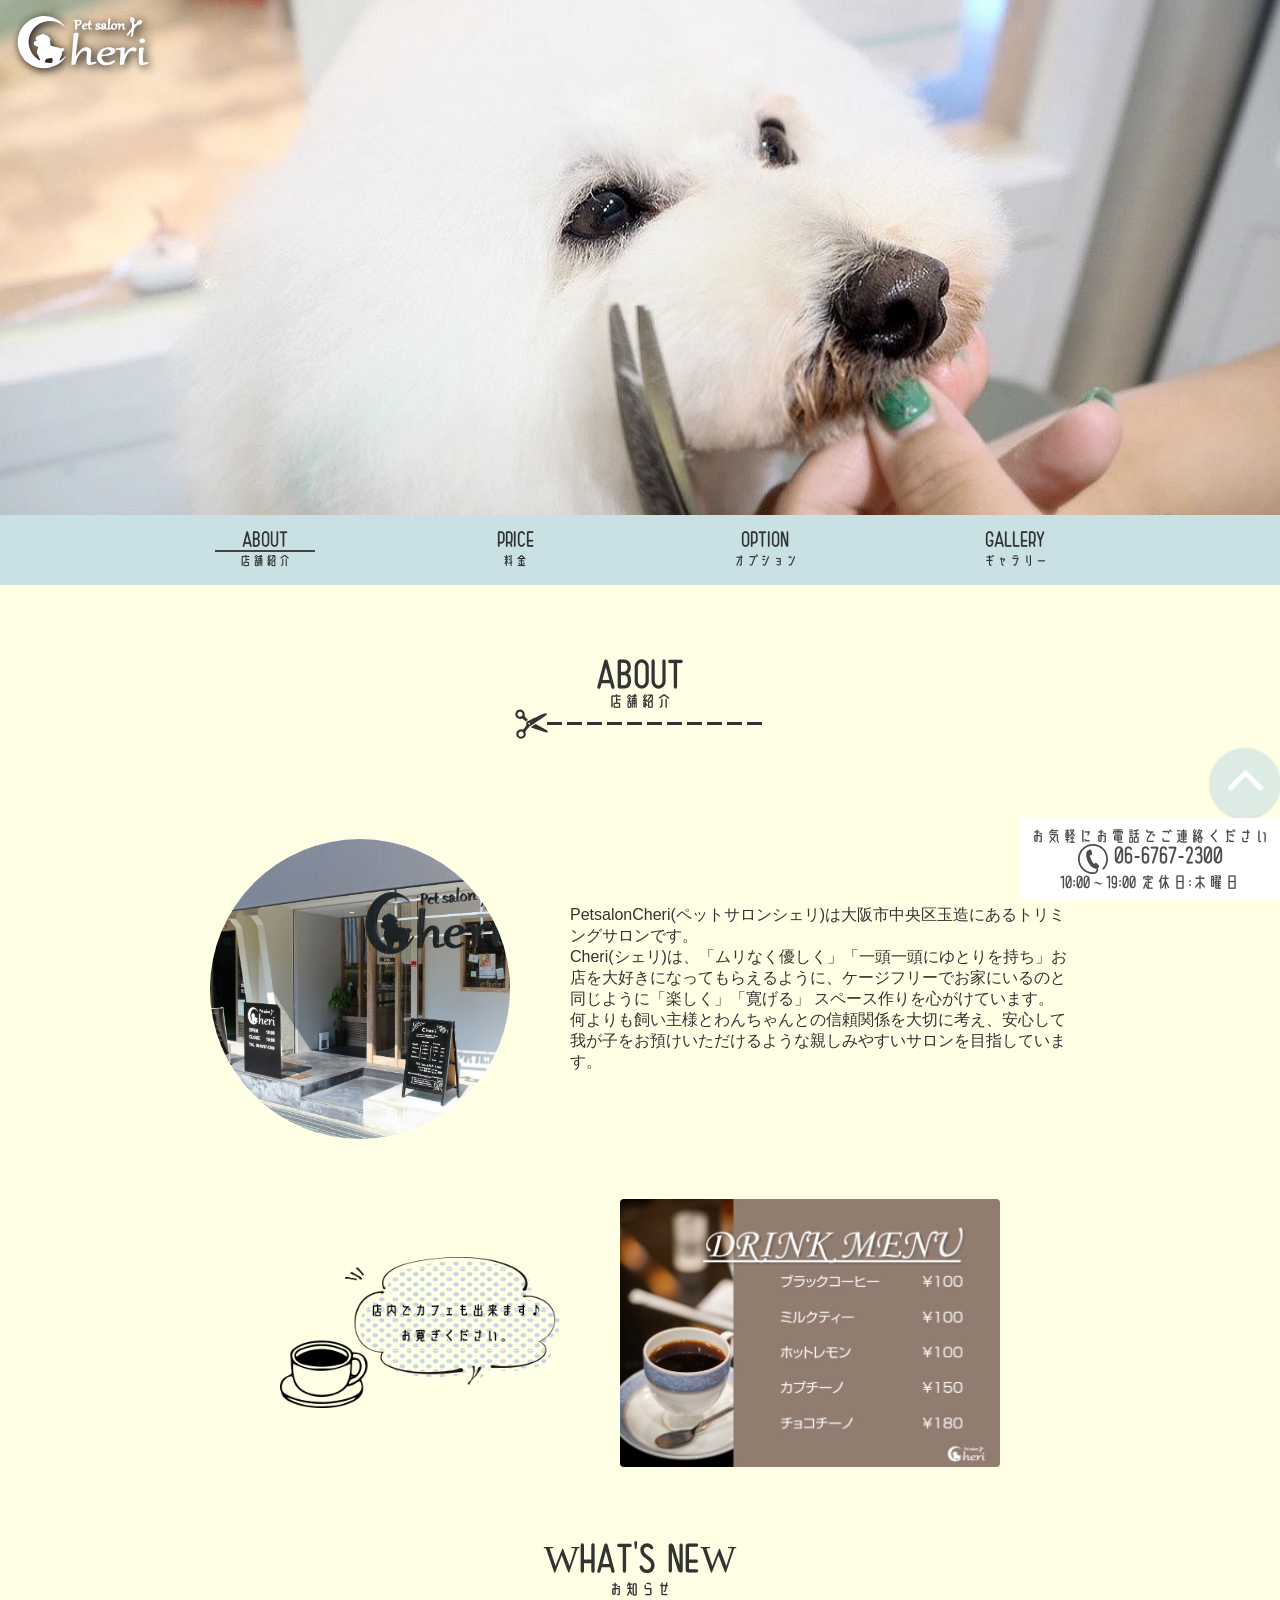
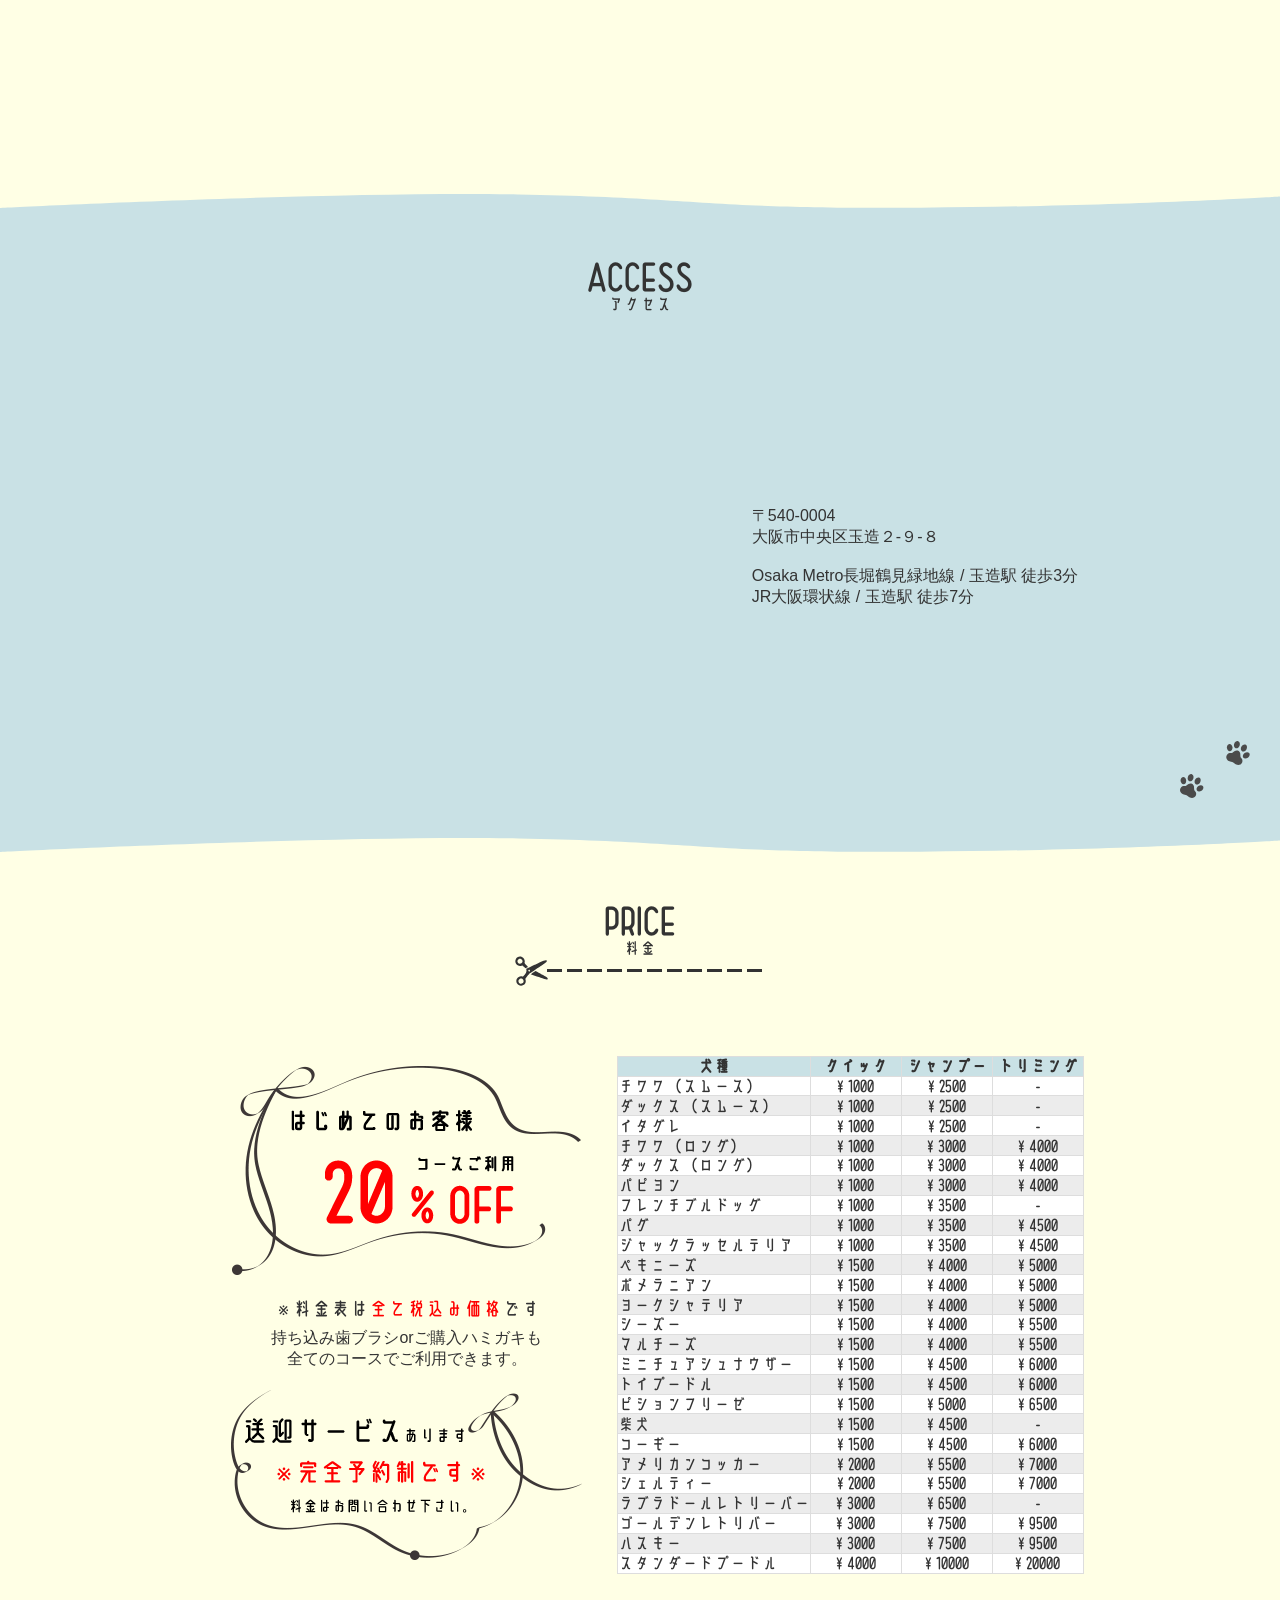
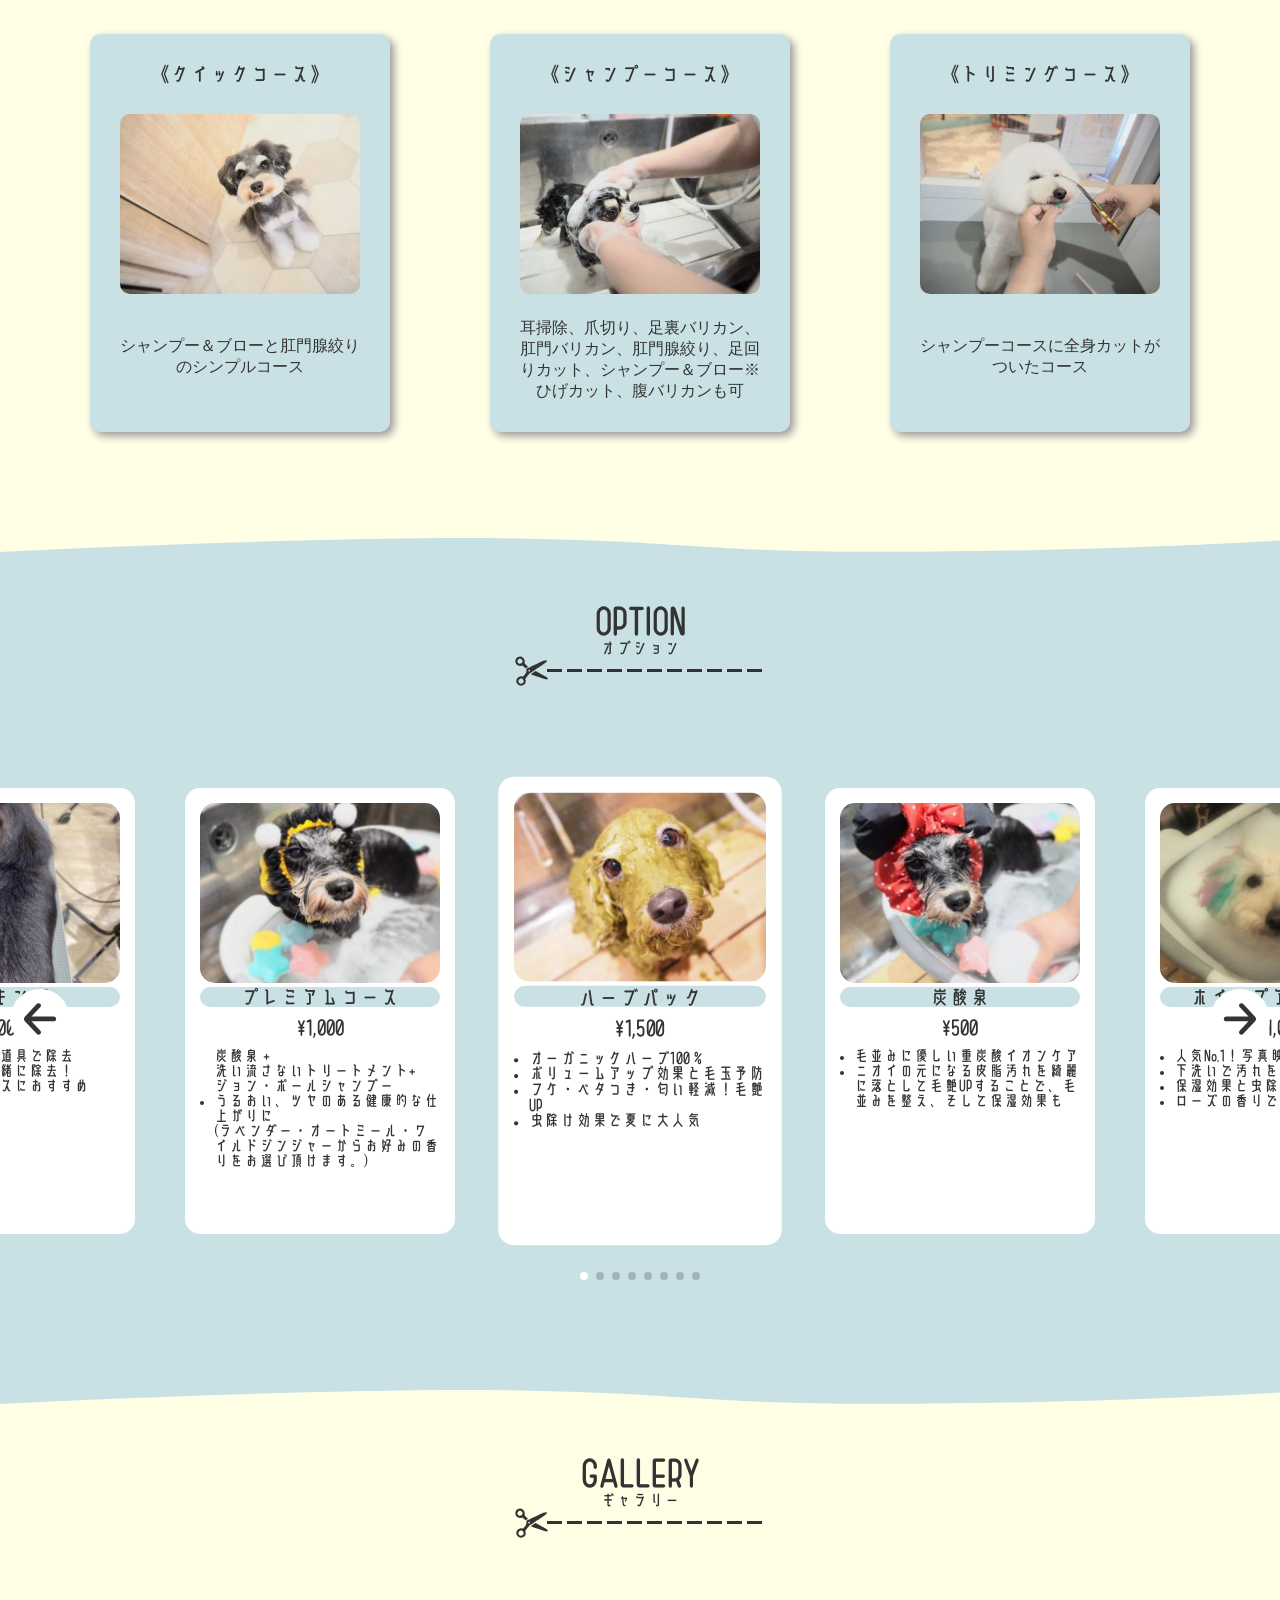
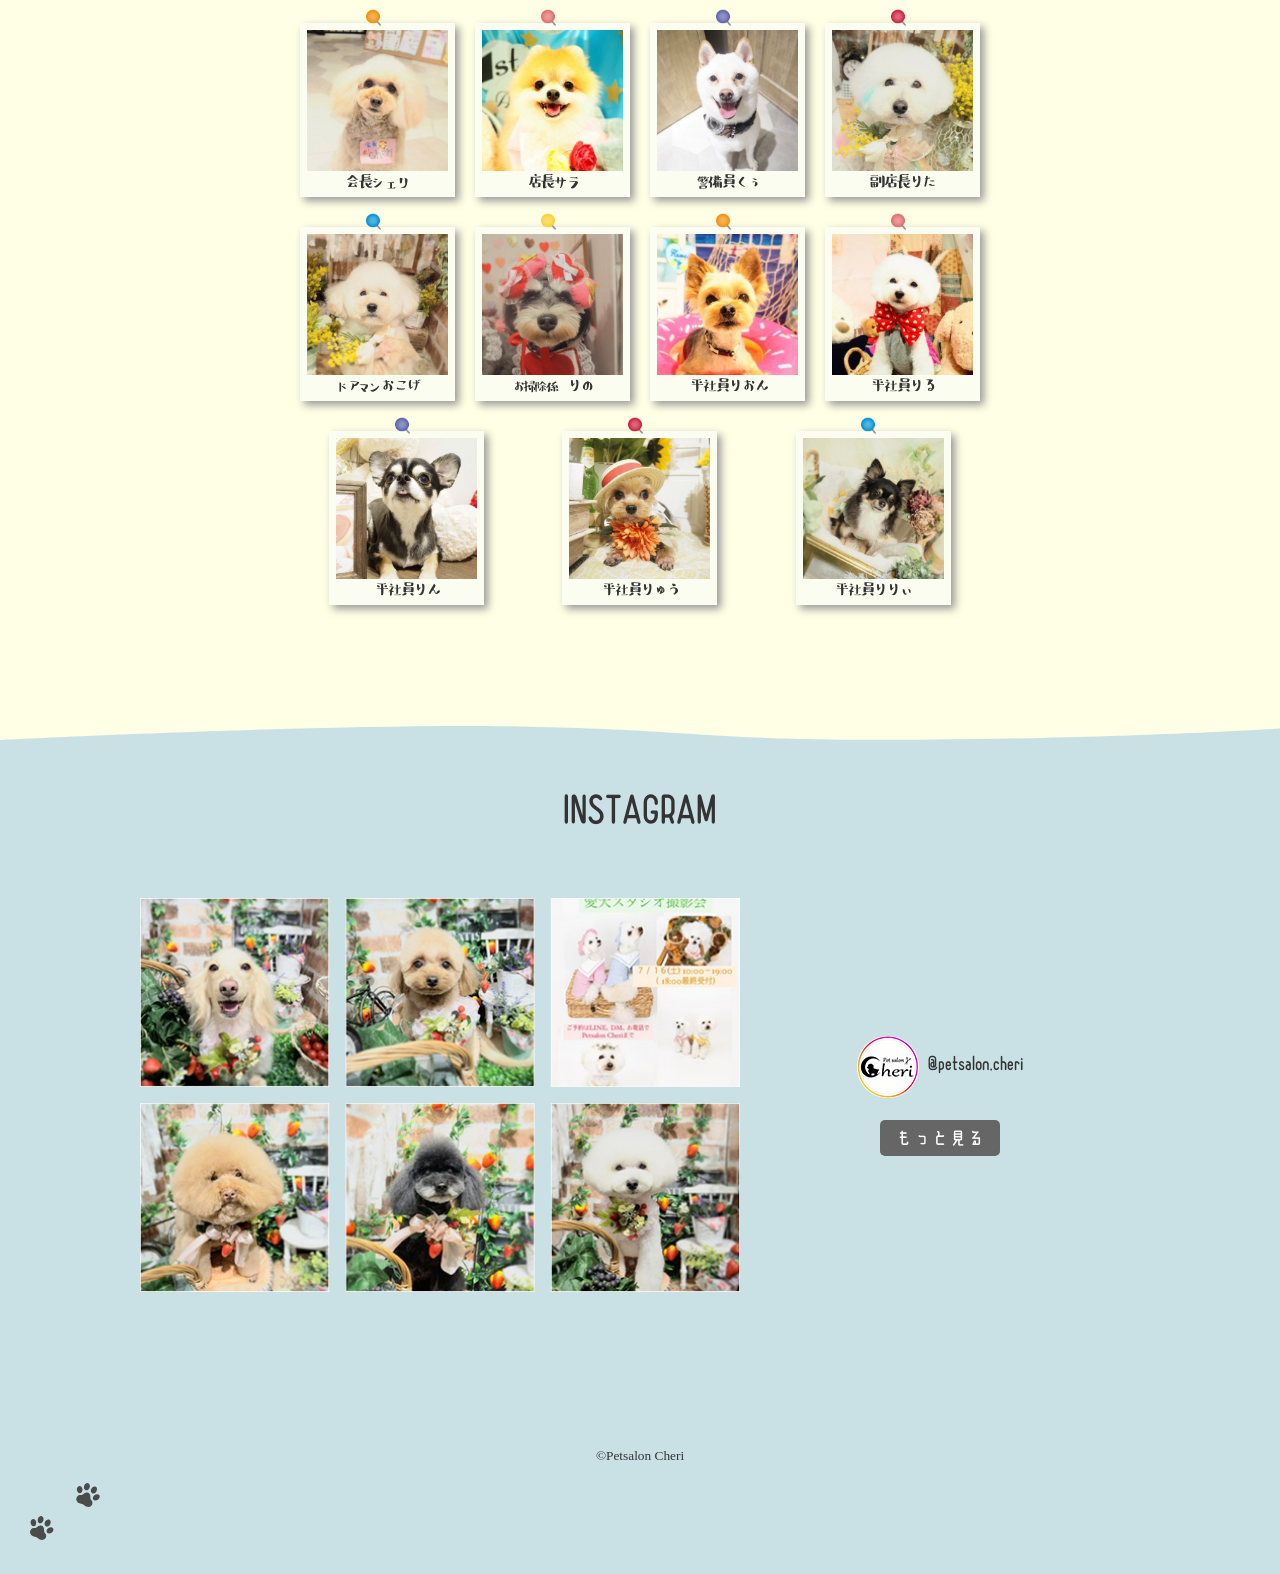
<file: cheri/index.html>
<!DOCTYPE html>
<html lang="ja">
<head>
    <meta charset="UTF-8">
    <meta name="viewport" content="width=device-width, initial-scale=1.0">
    <title>PetsalonCheri(ペットサロンシェリ) | 大阪市中央区のトリミングサロン</title>
    <link rel="stylesheet" href="lib/swiper-bundle.min.css">
    <link rel="stylesheet" href="style-fp.min.css">
    <link rel="icon" type="image/png" sizes="32x32" href="icon-32.png">
    <link rel="icon" type="image/png" sizes="192x192" href="icon-192.png">
</head>
<body>
    <header>
        <div class="header_main" id="js-main">
            <h1 class="header_main_logo">
                <svg version="1.1" id="&#x30EC;&#x30A4;&#x30E4;&#x30FC;_1"
                    xmlns="http://www.w3.org/2000/svg" xmlns:xlink="http://www.w3.org/1999/xlink" width="136px" height="54px" x="0px" y="0px" viewBox="0 0 672.5 271.5"
                    style="enable-background:new 0 0 672.5 271.5;" xml:space="preserve">
                    <path class="header_main_logo_path" id="XMLID_1_" d="M248.201,62.441c-7.067-5.401-14.12-11.736-22.038-16.69c-49.688-31.089-116.276-15.855-147.029,34.11
                        c-21.635,35.15-21.688,71.452-2.249,107.714c8.741,16.305,21.719,28.699,37.372,38.378c0.916,0.567,1.848,1.239,2.864,1.479
                        c1.058,0.251,2.225,0.038,3.344,0.027c-0.106-0.99,0.01-2.072-0.354-2.956c-2.522-6.111-4.969-12.264-7.792-18.237
                        c-2.069-4.377-4.743-8.465-7.015-12.752c-1.69-3.189-2.176-6.288-0.725-10.031c1.51-3.895,1.538-8.339,2.624-12.434
                        c0.551-2.079,1.619-4.321,3.137-5.776c2.406-2.306,1.132-3.535-0.8-4.572c-4.795-2.574-9.588-5.196-14.574-7.357
                        c-6.17-2.674-7.242-15.049-3.921-19.411c0.935-1.228,3.492-1.243,5.319-1.764c1.759-0.501,4.119-0.388,5.18-1.518
                        c1.913-2.037,0.488-4.015-1.253-5.913c-3.675-4.007-2.161-12.918,2.346-15.789c2.813-1.791,5.295-4.194,8.261-5.627
                        c3.168-1.53,6.727-2.256,10.126-3.3c0.88-0.27,1.956-0.179,2.673-0.657c8.325-5.55,16.345-3.82,24.333,0.793
                        c1.113,0.643,2.449,0.991,3.727,1.237c3.517,0.679,6.224,2.289,7.901,5.631c0.531,1.057,1.735,1.928,2.827,2.527
                        c7.262,3.981,9.522,10.749,9.927,18.309c0.094,1.755-1.735,3.543-2.319,5.427c-0.421,1.356-0.911,3.512-0.225,4.256
                        c4.059,4.406,4.4,8.953,1.472,13.986c-0.25,0.429-0.243,1.008-0.161,0.637c4.669,1.843,9.01,3.643,13.421,5.251
                        c1.617,0.589,3.414,0.666,5.105,1.073c7.027,1.69,14.09,3.253,21.046,5.202c3.402,0.953,6.591,2.666,9.891,3.996
                        c0.478,0.193,1.066,0.305,1.565,0.223c2.812-0.462,5.662-0.812,8.406-1.546c3.995-1.068,7.051,0.193,9.889,2.97
                        c2.784,2.724,3.309,5.177,0.535,7.923c-2.969,2.939-6.44,5.37-10.256,8.483c-0.305,4.024-0.552,9.215-1.168,14.361
                        c-0.213,1.779-1.328,3.455-2.061,5.165c-2.459,5.736-4.984,11.444-7.374,17.209c-0.95,2.293-1.613,4.705-2.463,7.232
                        c8.676-2.263,18.312-9.683,36.825-28.187c-19.24,37.961-69.897,72.517-129.949,65.208C61.688,259.077,11.803,208.886,8.148,143.117
                        C4.939,85.373,41.033,28.908,102.837,10.84C160.619-6.051,220.58,19.399,248.201,62.441z M296.367,249.296
                        c2.393-0.145,3.124-1.184,3.376-3.48c2.127-19.349,9.883-36.362,22.154-51.289c5.242-6.378,11.257-12.081,19.526-14.545
                        c9.354-2.788,15.678,2.032,15.174,11.656c-0.197,3.766-0.817,7.509-1.141,11.271c-1.041,12.073-3.3,24.091-1.295,36.29
                        c1.46,8.886,5.502,12.618,14.474,12.307c11.654-0.405,22.461-4.243,33.011-8.88c1.595-0.701,3.403-1.461,2.166-3.869
                        c-1.04-2.024-1.627-3.984-4.963-3.134c-5.058,1.288-10.297,2.111-15.507,2.495c-5.88,0.433-7.878-1.275-8.416-7.258
                        c-0.42-4.664-0.181-9.431,0.205-14.116c0.885-10.751,2.456-21.46,2.968-32.223c0.529-11.12-6.432-19.375-17.362-21.659
                        c-11.878-2.483-22.473,0.826-31.997,7.84c-10.737,7.908-18.487,18.402-25.003,29.887c-0.729,1.284-1.513,2.537-2.272,3.804
                        c-0.705-1.463-0.714-2.521-0.602-3.567c1.879-17.574,3.532-35.177,5.733-52.71c2.201-17.535,4.855-35.016,7.546-52.485
                        c0.544-3.532-0.486-5.228-3.839-5.392c-4.946-0.242-9.966-0.765-14.84-0.193c-4.863,0.571-6.514,3.169-6.869,8.067
                        c-1.55,21.397-3.08,42.795-4.674,64.189c-1.394,18.705-2.9,37.402-4.286,56.108c-0.767,10.35-1.39,20.711-2.164,32.377
                        C284.131,250.247,290.243,249.669,296.367,249.296z M467.045,162.243c7.785,0.167,16.086,0.922,23.494,5.508
                        c10.851,6.719,11.342,18.212,1.052,25.733c-10.152,7.42-22.197,9.594-34.152,11.612c-8.093,1.366-16.348,1.85-24.551,2.454
                        c-3.045,0.224-3.86,1.27-3.535,4.256c1.768,16.258,16.695,28.116,34.201,26.988c9.422-0.607,17.911-3.924,25.46-9.423
                        c3.221-2.346,5.39-0.778,7.403,1.157c2.505,2.408,0.13,4.073-1.484,5.635c-18.13,17.542-50.242,21.52-70.19,8.714
                        c-17.917-11.502-23.128-31.818-12.794-51.345c10.239-19.349,27.431-28.153,48.395-30.841
                        C462.347,162.435,464.381,162.415,467.045,162.243z M506.512,46.813c1.031-2.96,7.456-5.729,12.067-5.471
                        c4.166,0.233,4.776,3.271,4.988,7.236c1.935-1.796,3.369-3.283,4.962-4.574c3.251-2.634,6.926-3.764,10.931-2.029
                        c3.942,1.708,4.787,5.234,4.6,9.106c-0.182,3.77-0.62,7.53-0.728,11.3c-0.151,5.281,0.147,5.452,5.153,4.123
                        c0.501-0.133,1-0.276,1.454-0.401c2.764,2.757,1.835,4.338-1.233,5.763c-10.78,5.008-14.542,2.568-13.935-9.25
                        c0.152-2.964,0.623-5.917,0.654-8.878c0.014-1.326-0.695-2.66-1.076-3.991c-1.304,0.549-2.913,0.784-3.86,1.701
                        c-4.627,4.487-6.802,10.246-8.036,16.449c-1.157,5.817-2.35,6.551-8.256,5.705c0-6.633-0.165-13.187,0.047-19.729
                        c0.208-6.42,0.093-6.634-6.312-4.529c1.68,10.275-0.572,19.222-10.895,23.805c-6.41,2.846-12.737,1.778-17.546-3.95
                        c-8.04,5.649-13.538,6.259-17.866,2.066c-10.024,4.241-11.417,4.12-17.124-0.995c-4.084,1.418-7.695,3.342-11.487,3.812
                        c-4.397,0.544-7.099-2.591-8.698-7.226c-4.166,6.219-9.934,8.239-16.562,7.448c-2.84-0.339-5.826-1.418-8.229-2.963
                        c-3.172-2.04-2.755-6.404,0.413-7.971c2.247-1.111,4.192-1.391,5.673,1.536c1.659,3.281,5.19,4.24,8.242,2.776
                        c2.247-1.078,2.523-2.509,0.365-3.81c-1.83-1.103-3.969-1.68-5.87-2.681c-2.252-1.186-4.654-2.284-6.531-3.941
                        c-3.512-3.099-3.495-8.788-0.32-11.987c4.39-4.423,13.983-5.663,19.308-2.481c2.628,1.57,3.877,3.847,2.825,6.827
                        c-0.959,2.716-3.332,3.589-5.91,2.999c-1.065-0.244-1.896-1.668-2.753-2.627c-0.832-0.931-1.592-2.795-2.329-2.768
                        c-1.742,0.065-3.452,1.009-5.174,1.598c0.362,0.907,0.47,2.176,1.139,2.646c1.41,0.99,3.103,1.588,4.7,2.301
                        c4.557,2.036,9.372,3.737,10.965,9.132c2.843-2.429,5.425-4.633,7.334-6.264c-1.45-2.211-4.137-4.484-4.219-6.847
                        c-0.132-3.817,3.298-5.891,6.793-7.086c1.525-0.522,3.114-0.885,4.698-1.206c9.8-1.984,14.85,2.46,14.111,12.363
                        c-0.241,3.224-0.639,6.453-0.604,9.676c0.047,4.306,1.19,5.018,5.249,3.87c1.124-0.318,2.275-0.538,3.303-0.777
                        c0.81-13.808,1.613-27.525,2.423-41.243c0.087-1.482,0.15-2.97,0.337-4.441c0.501-3.933,2.446-5.272,6.374-4.79
                        c3.761,0.461,3.351,2.752,3.1,5.571c-1.174,13.164-2.296,26.337-3.082,39.529c-0.39,6.547,0.95,7.129,7.042,3.868
                        c-1.47-9.499,1.215-17.392,9.979-22.225C493.484,39.37,499.718,40.81,506.512,46.813z M542.982,243.294
                        c3.491-17.616,8.965-34.464,19.242-49.434c8.112-11.817,20.732-17.872,33.784-10.529c0.815,0.459,2.219,0.613,3.021,0.227
                        c3.87-1.861,6.508-4.909,7.05-9.255c0.524-4.199-1.561-7.271-5.059-9.405c-5.677-3.464-11.85-3.445-18.045-2.111
                        c-13.518,2.912-22.236,12.092-29.311,23.163c-3.212,5.026-6.005,10.32-9.403,16.211c0-1.595-0.058-2.349,0.009-3.092
                        c0.732-8.065,1.624-16.118,2.19-24.195c0.589-8.399-3.455-13.071-11.705-12.084c-11.45,1.37-22.764,3.881-33.994,5.878
                        c0.249,7.645,1.024,8.33,7.143,7.292c1.994-0.338,3.987-0.711,5.995-0.943c10.515-1.212,11.722-0.285,11.113,10.281
                        c-1.171,20.332-2.517,40.655-4.07,60.961c-0.294,3.843,0.881,4.853,4.356,4.471c5.362-0.59,10.736-1.062,16.514-1.625
                        C542.247,246.96,542.619,245.128,542.982,243.294z M594.398,50.358c5.092-4.254,12.025-6.093,14.239-13.469
                        c1.996-6.649,9.837-11.635,16.681-11.261c5.105,0.279,8.75,4.914,7.983,10.152c-1.11,7.579-8.767,14.252-16.524,13.842
                        c-3.354-0.177-5.718,0.962-7.921,3.11c-0.096,0.094-0.151,0.243-0.26,0.308c-13.547,7.981-17.219,20.92-18.409,35.452
                        c-0.445,5.436-2.565,10.737-3.969,16.088c-0.237,0.902-0.481,2.054-1.132,2.544c-1.382,1.038-3.089,2.413-4.557,2.298
                        c-1.003-0.078-2.607-2.45-2.59-3.779c0.052-4.156,0.711-8.308,1.204-12.453c0.363-3.053,0.836-6.094,0.478-9.631
                        c-1.441,1.586-2.952,3.114-4.31,4.768c-3.508,4.27-6.907,8.629-10.434,12.882c-1.716,2.069-3.851,3.91-6.547,1.819
                        c-2.554-1.98-1.831-4.66-0.242-6.884c6.894-9.645,13.737-19.336,20.952-28.738c2.425-3.159,4.187-6.235,4.058-10.213
                        c-0.166-5.122-0.296-10.251-0.719-15.354c-0.091-1.101-1.145-2.42-2.128-3.101c-5.588-3.871-7.56-9.393-5.874-16.225
                        c0.353-1.429,0.179-3.279-0.448-4.606c-1.885-3.985-0.007-7.638,4.401-7.671c6.945-0.053,12.154,3.666,15.91,8.94
                        c3.45,4.845,2.591,10.306-0.407,15.287C590.606,39.823,593.977,44.874,594.398,50.358z M664.955,242.422
                        c0.896-0.438,1.671-2.538,1.416-3.606c-0.439-1.835-1.202-3.596-4.223-2.857c-5.207,1.274-10.562,2.189-15.905,2.588
                        c-4.984,0.372-7.042-1.664-8.076-6.607c-0.303-1.45-0.465-2.936-0.594-4.414c-1.548-17.745,0.428-35.287,2.721-52.85
                        c0.419-3.21,3.948-7.393-0.042-9.838c-2.868-1.758-7.004-1.526-10.599-1.979c-1.299-0.164-2.686,0.187-4.008,0.435
                        c-4.934,0.925-6.983,3.134-7.261,8.212c-0.658,11.99-1.624,23.984-1.667,35.979c-0.04,11.142,0.32,22.368,1.696,33.408
                        c1.092,8.76,4.485,10.741,15.169,10.846C643.447,251.066,654.45,247.56,664.955,242.422z M371.291,48.599
                        c0,5.144-0.176,9.956,0.059,14.748c0.169,3.444,2.361,4.634,5.653,3.753c1.171-0.314,2.334-0.979,3.485-0.945
                        c0.872,0.026,2.229,0.746,2.45,1.447c0.284,0.904-0.094,2.864-0.63,3.043c-4.154,1.386-8.358,2.999-12.659,3.443
                        c-3.399,0.351-5.933-2.436-6.297-5.764c-0.567-5.178-0.338-10.44-0.603-15.658c-0.072-1.407-0.71-2.786-1.088-4.178
                        c-1.071,0.971-2.144,1.939-3.211,2.913c-1.746,1.593-3.244,3.721-5.289,4.659c-2.888,1.324-6.194,1.72-9.292,2.613
                        c-1.33,0.383-3.621,0.939-3.669,1.558c-0.112,1.431,0.577,3.171,1.478,4.388c2.454,3.309,6.773,3.55,11.284,0.617
                        c1.717-1.116,3.529-2.378,4.746-0.264c0.572,0.993-0.254,3.526-1.264,4.575c-5.62,5.844-14.83,6.614-20.623,2.01
                        c-5.855-4.653-7.031-13.593-2.764-21.017c5.082-8.843,14.051-11.518,23.498-7.011c2.596,1.239,6.906-0.779,7.532-3.677
                        c0.653-3.027,1.047-6.11,1.601-9.16c0.5-2.753,2.131-4.435,4.986-4.311c2.619,0.114,4.838,0.757,3.73,4.402
                        c-0.741,2.437-0.855,5.058-1.464,7.544c-0.78,3.182,0.222,4.442,3.576,4.415c2.157-0.017,5.847-1.868,5.753,2.561
                        c-0.086,4.042-3.626,3.107-6.183,3.281C374.889,48.667,373.682,48.599,371.291,48.599z M297.369,73.872
                        c0-7.592-0.034-14.556,0.01-21.521c0.038-5.93,0.02-11.867,0.316-17.786c0.148-2.968-0.885-3.937-3.702-3.507
                        c-1.997,0.305-3.715,0.304-3.853-2.592c-0.142-2.977,1.8-2.835,3.683-2.968c7.51-0.531,15.039-1.628,22.528-1.403
                        c8.551,0.257,12.753,4.307,13.504,11.164c0.81,7.386-3.499,14.256-10.717,16.631c-2.661,0.876-5.527,1.638-8.283,1.588
                        c-3.501-0.063-4.455,1.409-4.399,4.511c0.09,4.954,0.024,9.91,0.024,15.292C302.751,73.523,299.893,73.708,297.369,73.872z
                        M642.349,139.33c4.467-2.489,6.596-7.851,5.542-12.451c-0.944-4.117-5.064-7.536-9.975-8.241c-1.199-0.172-2.409-0.329-3.617-0.357
                        c-7.729-0.18-14.133,5.427-14.217,12.409c-0.078,6.485,5.39,11.208,13.349,11.956C636.42,141.569,639.611,140.856,642.349,139.33z
                        M181.467,235.429c4.323-4.494,1.784-9.396,1.165-14.025c-0.498-3.724-2.643-5.894-7.065-4.009
                        c-1.575,0.671-3.707-0.028-5.582,0.025c-1.294,0.037-2.589,0.253-3.872,0.458c-2.814,0.449-5.658,0.793-8.421,1.46
                        c-2.718,0.656-6.733,0.869-7.759,2.661c-2.804,4.9-4.333,10.529-6.364,15.863c9.372,3.529,29.098,4.868,38.065,2.874
                        C181.529,238.852,180.626,236.303,181.467,235.429z M461.406,194.649c3.163-0.985,6.295-2.512,9.009-4.409
                        c6.161-4.307,5.743-11.165-0.749-15.06c-1.589-0.953-3.406-1.692-5.215-2.085c-15.522-3.37-32.413,9.211-33.915,25.844
                        C441.2,198.79,451.463,197.746,461.406,194.649z M497.396,50.378c-2.008-3.475-6.889-3.703-9.271-0.754
                        c-3.001,3.716-3.127,11.879-0.242,15.646c3.046,3.977,7.901,3.558,9.967-1.022c0.919-2.038,1.258-4.339,1.973-6.927
                        C499.076,55.092,498.628,52.509,497.396,50.378z M444.42,51.385c-0.008-3.432-2.724-4.619-5.633-4.212
                        c-6.909,0.966,0.226,5.35-1.663,7.762C439.781,53.715,444.432,56.65,444.42,51.385z M441.748,59.761
                        c-2.174,0.835-4.497,1.428-6.444,2.631c-0.723,0.447-0.563,2.322-0.806,3.546c1.103,0.037,2.526,0.528,3.245,0.021
                        c1.858-1.309,3.405-3.059,5.076-4.633C442.462,60.804,442.105,60.282,441.748,59.761z M585.878,29.589
                        c0.165-1.707,0.365-3.414,0.418-5.125c0.004-0.114-1.613-0.422-1.629-0.373c-0.516,1.638-0.929,3.309-1.357,4.974
                        C584.166,29.24,585.022,29.415,585.878,29.589z M620.607,41.344c0.743-1.546,1.518-3.079,2.157-4.668
                        c0.043-0.106-1.369-0.952-1.401-0.911c-1.049,1.36-2.011,2.786-2.987,4.203C619.119,40.427,619.863,40.885,620.607,41.344z
                        M347.669,51.607c0.751-0.302,1.738-1.99,1.509-2.364c-0.531-0.864-1.744-1.84-2.673-1.833c-3.415,0.029-5.09,2.226-6.119,6.279
                        C343.242,52.91,345.537,52.462,347.669,51.607z M307.023,45.645c0.089,0.821,0.909,1.997,1.646,2.234
                        c2.527,0.812,8.389-1.84,9.99-4.258c2.044-3.086,2.158-8.103,0.246-10.781c-1.656-2.319-7.527-4.447-9.879-2.77
                        c-1.345,0.959-1.395,3.828-1.871,5.874c-0.24,1.034-0.13,2.15-0.21,3.928C306.945,41.333,306.792,43.51,307.023,45.645z"/>
                </svg>
            </h1>
            <nav class="header_main_nav" id="js-nav">
                <ul class="header_main_nav_ul">
                    <li class="header_main_nav_ul_li about-li"><a class="header_main_nav_ul_li_a js-a" href="#about">店舗紹介</a></li>
                    <li class="header_main_nav_ul_li price-li"><a class="header_main_nav_ul_li_a js-a" href="#price">料金</a></li>
                    <li class="header_main_nav_ul_li option-li"><a class="header_main_nav_ul_li_a js-a" href="#option">オプション</a></li>
                    <li class="header_main_nav_ul_li gallery-li"><a class="header_main_nav_ul_li_a js-a" href="#gallery">ギャラリー</a></li>
                </ul>
            </nav>
        </div>
    </header><div class="body">
    <!-- about -->
    <div class="js-d">
        <section class="about" id="about">
            <h2 class="about_h2">店舗紹介</h2>
            <div class="about_div">
                <div class="about_div_cheri">
                    <img src="img/img_cheri.jpg" alt="シェリ 店舗" class="about_div_cheri_imgCheri" loading="eager">
                    <p class="about_div_cheri_p">
                        PetsalonCheri(ペットサロンシェリ)は大阪市中央区玉造にあるトリミングサロンです。<br>
                        Cheri(シェリ)は、「ムリなく優しく」「一頭一頭にゆとりを持ち」お店を大好きになってもらえるように、ケージフリーでお家にいるのと同じように「楽しく」「寛げる」 スペース作りを心がけています。<br>
                        何よりも飼い主様とわんちゃんとの信頼関係を大切に考え、安心して我が子をお預けいただけるような親しみやすいサロンを目指しています。
                    </p>
                </div>
                <div class="about_div_cafe">
                    <img src="img/img_cafe_menu.jpg" alt="カフェ メニュー" class="about_div_cafe_imgCafeMenu">
                    <img src="img/img_cafe.png" alt="カフェ 吹き出し" class="about_div_cafe_imgCafe">
                </div>
            </div>
        </section>
        <section class="new">
            <h2 class="new_h2">お知らせ</h2>
            <ul class="new_ul" id="js-new">
                <li class="new_ul_li">
                    <p class="new_ul_li_date">2022/10/01</p>
                    <p>（お知らせ欄のサンプル表示です。元サイトではWordPressの投稿から自動で表示していました）</p>
                </li>
            </ul>
        </section>
        <!-- access -->
        <section class="access">
            <h2 class="access_h2">アクセス</h2>
            <div class="access_div">
                <iframe class="access_div_gmap" src="https://www.google.com/maps/embed?pb=!1m18!1m12!1m3!1d344.8869237371049!2d135.52919517211478!3d34.676520201509476!2m3!1f0!2f0!3f0!3m2!1i1024!2i768!4f13.1!3m3!1m2!1s0x6000e1f893d0d765%3A0x57fd13cc9af6967a!2zUGV0IHNhbG9uIENoZXJpIC8g44Oa44OD44OI44K144Ot44OzIOOCt-OCp-ODqg!5e0!3m2!1sja!2sjp!4v1653498530049!5m2!1sja!2sjp" width="320" height="350" style="border:0;" allowfullscreen="" loading="lazy" referrerpolicy="no-referrer-when-downgrade"></iframe>
                <p  class="access_div_address">〒540-0004<br>大阪市中央区玉造２-９-８<br><br>Osaka Metro長堀鶴見緑地線 / 玉造駅 徒歩3分<br>JR大阪環状線 / 玉造駅 徒歩7分</p>
            </div>
        </section>
    </div>
    <!-- price -->
    <section class="price js-d" id="price">
        <h2 class="price_h2">料金</h2>
            <!-- pc -->
            <div class="price_pc">
                <div class="price_pc_flex">
                    <div class="price_pc_flex_explain">
                        <img  class="price_pc_flex_explain_img1" src="img/price_20off.png" alt="はじめてのお客様 コースご利用 20%OFF" loading="lazy">
                        <p class="price_pc_flex_explain_p1">※料金表は<span>全て税込み価格</span>です</p>
                        <p class="price_pc_flex_explain_p2">持ち込み歯ブラシorご購入ハミガキも<br>全てのコースでご利用できます。</p>
                        <img  class="price_pc_flex_explain_img2" src="img/price_yoyaku.png" alt="送迎サービスあります 完全予約制です 料金はお問い合わせください" loading="lazy">
                    </div>
                    <table class="price_pc_flex_table">
                        <tr><th>犬種</th><th>クイック</th><th>シャンプー</th><th>トリミング</th></tr>
                        <tr><td>チワワ（スムース）</td><td>¥ 1000</td><td>¥ 2500</td><td>-</td></tr>
                        <tr><td>ダックス（スムース）</td><td>¥ 1000</td><td>¥ 2500</td><td>-</td></tr>
                        <tr><td>イタグレ</td><td>¥ 1000</td><td>¥ 2500</td><td>-</td></tr>
                        <tr><td>チワワ（ロング）</td><td>¥ 1000</td><td>¥ 3000</td><td>¥ 4000</td></tr>
                        <tr><td>ダックス（ロング）</td><td>¥ 1000</td><td>¥ 3000</td><td>¥ 4000</td></tr>
                        <tr><td>パピヨン</td><td>¥ 1000</td><td>¥ 3000</td><td>¥ 4000</td></tr>
                        <tr><td>フレンチブルドッグ</td><td>¥ 1000</td><td>¥ 3500</td><td>-</td></tr>
                        <tr><td>パグ</td><td>¥ 1000</td><td>¥ 3500</td><td>¥ 4500</td></tr>
                        <tr><td>ジャックラッセルテリア</td><td>¥ 1000</td><td>¥ 3500</td><td>¥ 4500</td></tr>
                        <tr><td>ペキニーズ</td><td>¥ 1500</td><td>¥ 4000</td><td>¥ 5000</td></tr>
                        <tr><td>ポメラニアン</td><td>¥ 1500</td><td>¥ 4000</td><td>¥ 5000</td></tr>
                        <tr><td>ヨークシャテリア</td><td>¥ 1500</td><td>¥ 4000</td><td>¥ 5000</td></tr>
                        <tr><td>シーズー</td><td>¥ 1500</td><td>¥ 4000</td><td>¥ 5500</td></tr>
                        <tr><td>マルチーズ</td><td>¥ 1500</td><td>¥ 4000</td><td>¥ 5500</td></tr>
                        <tr><td>ミニチュアシュナウザー</td><td>¥ 1500</td><td>¥ 4500</td><td>¥ 6000</td></tr>
                        <tr><td>トイプードル</td><td>¥ 1500</td><td>¥ 4500</td><td>¥ 6000</td></tr>
                        <tr><td>ピションフリーゼ</td><td>¥ 1500</td><td>¥ 5000</td><td>¥ 6500</td></tr>
                        <tr><td>柴犬</td><td>¥ 1500</td><td>¥ 4500</td><td>-</td></tr>
                        <tr><td>コーギー</td><td>¥ 1500</td><td>¥ 4500</td><td>¥ 6000</td></tr>
                        <tr><td>アメリカンコッカー</td><td>¥ 2000</td><td>¥ 5500</td><td>¥ 7000</td></tr>
                        <tr><td>シェルティー</td><td>¥ 2000</td><td>¥ 5500</td><td>¥ 7000</td></tr>
                        <tr><td>ラブラドールレトリーバー</td><td>¥ 3000</td><td>¥ 6500</td><td>-</td></tr>
                        <tr><td>ゴールデンレトリバー</td><td>¥ 3000</td><td>¥ 7500</td><td>¥ 9500</td></tr>
                        <tr><td>ハスキー</td><td>¥ 3000</td><td>¥ 7500</td><td>¥ 9500</td></tr>
                        <tr><td>スタンダードプードル</td><td>¥ 4000</td><td>¥ 10000</td><td>¥ 20000</td></tr>
                    </table>
                </div>
                <div class="price_pc_course">
                    <div class="price_pc_course_inner">
                        <div class="price_pc_course_inner_el">
                            <h3 class="price_pc_course_inner_el_title">《クイックコース》</h3>
                            <img src="img/3courses/quick.jpg" alt="クイックコース" loading="lazy">
                            <p><br>シャンプー＆ブローと肛門腺絞りのシンプルコース</p>
                        </div>
                        <div class="price_pc_course_inner_el">
                            <h3 class="price_pc_course_inner_el_title">《シャンプーコース》</h3>
                            <img src="img/3courses/shampoo.jpg" alt="シャンプーコース" loading="lazy">
                            <p>耳掃除、爪切り、足裏バリカン、肛門バリカン、肛門腺絞り、足回りカット、シャンプー＆ブロー※ひげカット、腹バリカンも可</p>
                        </div>
                        <div class="price_pc_course_inner_el">
                            <h3 class="price_pc_course_inner_el_title">《トリミングコース》</h3>
                            <img src="img/3courses/trimming.jpg" alt="トリミングコース" loading="lazy">
                            <p><br>シャンプーコースに全身カットがついたコース</p>
                        </div>
                    </div>
                </div>
            </div>
            <!-- sp -->
            <div class="price_sp">
                <div class="price_sp_ex1">
                    <img class="price_pc_flex_explain_img1" src="img/price_20off.png" alt="はじめてのお客様 コースご利用 20%OFF" loading="lazy">
                    <p class="price_pc_flex_explain_p1">※料金表は<span>全て税込み価格</span>です</p>
                </div>
                <div class="price_sp_wrap">
                    <div class="price_sp_wrap_el">
                        <h3 class="price_sp_wrap_el_title">《クイックコース》</h3>
                        <img src="img/3courses/quick.jpg" alt="クイックコース" loading="lazy">
                        <p class="price_sp_wrap_el_p"><br>シャンプー＆ブローと肛門腺絞りのシンプルコース</p>
                        <table  class="price_sp_wrap_el_table">
                            <tr><th>犬種</th><th>料金</th></tr>
                            <tr><td>チワワ（スムース）</td><td>¥ 1000</td></tr>
                            <tr><td>ダックス（スムース）</td><td>¥ 1000</td></tr>
                            <tr><td>イタグレ</td><td>¥ 1000</td></tr>
                            <tr><td>チワワ（ロング）</td><td>¥ 1000</td></tr>
                            <tr><td>ダックス（ロング）</td><td>¥ 1000</td></tr>
                            <tr><td>パピヨン</td><td>¥ 1000</td></tr>
                            <tr><td>フレンチブルドッグ</td><td>¥ 1000</td></tr>
                            <tr><td>パグ</td><td>¥ 1000</td></tr>
                            <tr><td>ジャックラッセルテリア</td><td>¥ 1000</td></tr>
                            <tr><td>ペキニーズ</td><td>¥ 1500</td></tr>
                            <tr><td>ポメラニアン</td><td>¥ 1500</td></tr>
                            <tr><td>ヨークシャテリア</td><td>¥ 1500</td></tr>
                            <tr><td>シーズー</td><td>¥ 1500</td></tr>
                            <tr><td>マルチーズ</td><td>¥ 1500</td></tr>
                            <tr><td>ミニチュアシュナウザー</td><td>¥ 1500</td></tr>
                            <tr><td>トイプードル</td><td>¥ 1500</td></tr>
                            <tr><td>ピションフリーゼ</td><td>¥ 1500</td></tr>
                            <tr><td>柴犬</td><td>¥ 1500</td></tr>
                            <tr><td>コーギー</td><td>¥ 1500</td></tr>
                            <tr><td>アメリカンコッカー</td><td>¥ 2000</td></tr>
                            <tr><td>シェルティー</td><td>¥ 2000</td></tr>
                            <tr><td>ラブラドールレトリーバー</td><td>¥ 3000</td></tr>
                            <tr><td>ゴールデンレトリバー</td><td>¥ 3000</td></tr>
                            <tr><td>ハスキー</td><td>¥ 3000</td></tr>
                            <tr><td>スタンダードプードル</td><td>¥ 4000</td></tr>
                        </table>
                    </div>
                    <div class="price_sp_wrap_el">
                        <h3 class="price_sp_wrap_el_title">《シャンプーコース》</h3>
                        <img src="img/3courses/shampoo.jpg" alt="シャンプーコース" loading="lazy">
                        <p class="price_sp_wrap_el_p">耳掃除、爪切り、足裏バリカン、肛門バリカン、肛門腺絞り、足回りカット、シャンプー＆ブロー※ひげカット、腹バリカンも可</p>
                        <table  class="price_sp_wrap_el_table">
                            <tr><th>犬種</th><th>料金</th></tr>
                            <tr><td>チワワ（スムース）</td><td>¥ 2500</td></tr>
                            <tr><td>ダックス（スムース）</td><td>¥ 2500</td></tr>
                            <tr><td>イタグレ</td><td>¥ 2500</td></tr>
                            <tr><td>チワワ（ロング）</td><td>¥ 3000</td></tr>
                            <tr><td>ダックス（ロング）</td><td>¥ 3000</td></tr>
                            <tr><td>パピヨン</td><td>¥ 3000</td></tr>
                            <tr><td>フレンチブルドッグ</td><td>¥ 3500</td></tr>
                            <tr><td>パグ</td><td>¥ 3500</td></tr>
                            <tr><td>ジャックラッセルテリア</td><td>¥ 3500</td></tr>
                            <tr><td>ペキニーズ</td><td>¥ 4000</td></tr>
                            <tr><td>ポメラニアン</td><td>¥ 4000</td></tr>
                            <tr><td>ヨークシャテリア</td><td>¥ 4000</td></tr>
                            <tr><td>シーズー</td><td>¥ 4000</td></tr>
                            <tr><td>マルチーズ</td><td>¥ 4000</td></tr>
                            <tr><td>ミニチュアシュナウザー</td><td>¥ 4500</td></tr>
                            <tr><td>トイプードル</td><td>¥ 4500</td></tr>
                            <tr><td>ピションフリーゼ</td><td>¥ 5000</td></tr>
                            <tr><td>柴犬</td><td>¥ 4500</td></tr>
                            <tr><td>コーギー</td><td>¥ 4500</td></tr>
                            <tr><td>アメリカンコッカー</td><td>¥ 5500</td></tr>
                            <tr><td>シェルティー</td><td>¥ 5500</td></tr>
                            <tr><td>ラブラドールレトリーバー</td><td>¥ 6500</td></tr>
                            <tr><td>ゴールデンレトリバー</td><td>¥ 7500</td></tr>
                            <tr><td>ハスキー</td><td>¥ 7500</td></tr>
                            <tr><td>スタンダードプードル</td><td>¥ 10000</td></tr>
                        </table>
                    </div>
                    <div class="price_sp_wrap_el">
                        <h3 class="price_sp_wrap_el_title">《トリミングコース》</h3>
                        <img src="img/3courses/trimming.jpg" alt="トリミングコース" loading="lazy">
                        <p class="price_sp_wrap_el_p"><br>シャンプーコースに全身カットがついたコース</p>
                        <table  class="price_sp_wrap_el_table">
                            <tr><th>犬種</th><th>料金</th></tr>
                            <tr><td>チワワ（スムース）</td><td>-</td></tr>
                            <tr><td>ダックス（スムース）</td><td>-</td></tr>
                            <tr><td>イタグレ</td><td>-</td></tr>
                            <tr><td>チワワ（ロング）</td><td>¥ 4000</td></tr>
                            <tr><td>ダックス（ロング）</td><td>¥ 4000</td></tr>
                            <tr><td>パピヨン</td><td>¥ 4000</td></tr>
                            <tr><td>フレンチブルドッグ</td><td>-</td></tr>
                            <tr><td>パグ</td><td>¥ 4500</td></tr>
                            <tr><td>ジャックラッセルテリア</td><td>¥ 4500</td></tr>
                            <tr><td>ペキニーズ</td><td>¥ 5000</td></tr>
                            <tr><td>ポメラニアン</td><td>¥ 5000</td></tr>
                            <tr><td>ヨークシャテリア</td><td>¥ 5000</td></tr>
                            <tr><td>シーズー</td><td>¥ 5500</td></tr>
                            <tr><td>マルチーズ</td><td>¥ 5500</td></tr>
                            <tr><td>ミニチュアシュナウザー</td><td>¥ 6000</td></tr>
                            <tr><td>トイプードル</td><td>¥ 6000</td></tr>
                            <tr><td>ピションフリーゼ</td><td>¥ 6500</td></tr>
                            <tr><td>柴犬</td><td>-</td></tr>
                            <tr><td>コーギー</td><td>¥ 6000</td></tr>
                            <tr><td>アメリカンコッカー</td><td>¥ 7000</td></tr>
                            <tr><td>シェルティー</td><td>¥ 7000</td></tr>
                            <tr><td>ラブラドールレトリーバー</td><td>-</td></tr>
                            <tr><td>ゴールデンレトリバー</td><td>¥ 9500</td></tr>
                            <tr><td>ハスキー</td><td>¥ 9500</td></tr>
                            <tr><td>スタンダードプードル</td><td>¥ 20000</td></tr>
                        </table>
                    </div>
                </div>
                <div class="price_sp_ex2">
                    <p class="price_pc_flex_explain_p2">持ち込み歯ブラシorご購入ハミガキも<br>全てのコースでご利用できます。</p>
                    <img  class="price_pc_flex_explain_img2" src="img/price_yoyaku.png" alt="送迎サービスあります 完全予約制です 料金はお問い合わせください"  loading="lazy">
                </div>
            </div>
    </section>

    <!-- option -->
    <section class="option js-d" id="option">
        <h2 class="option_h2">オプション</h2>
        <div class="swiper">
            <div class="swiper-wrapper">
                <!-- slide -->
                <div class="swiper-slide">
                    <div class="swiper-slide_card">
                        <img class="swiper-slide_card_img" src="img/option/option1.jpg" alt="ハーブパック" loading="lazy">
                        <h3 class="swiper-slide_card_title">ハーブパック</h3>
                        <p class="swiper-slide_card_price">¥1,500</p>
                        <ul class="swiper-slide_card_ul">
                            <li>オーガニックハーブ100％</li>
                            <li>ボリュームアップ効果と毛玉予防</li>
                            <li>フケ・ベタつき・匂い軽減！毛艶UP</li>
                            <li>虫除け効果で夏に大人気</li>
                        </ul>
                    </div>
                </div>
                <!-- slide -->
                <div class="swiper-slide">
                    <div class="swiper-slide_card">
                        <img class="swiper-slide_card_img" src="img/option/option2.jpg" alt="炭酸泉" loading="lazy">
                        <h3 class="swiper-slide_card_title">炭酸泉</h3>
                        <p class="swiper-slide_card_price">¥500</p>
                        <ul class="swiper-slide_card_ul">
                            <li>毛並みに優しい重炭酸イオンケア</li>
                            <li>ニオイの元になる皮脂汚れを綺麗に落として毛艶UPすることで、毛並みを整え、そして保湿効果も</li>
                        </ul>
                    </div>
                </div>
                <!-- slide -->
                <div class="swiper-slide">
                    <div class="swiper-slide_card">
                        <img class="swiper-slide_card_img" src="img/option/option3.jpg" alt="ホイップアロマバス" loading="lazy">
                        <h3 class="swiper-slide_card_title">ホイップアロマバス</h3>
                        <p class="swiper-slide_card_price">¥1,000</p>
                        <ul class="swiper-slide_card_ul">
                            <li>人気No.1！写真映えNo.1！</li>
                            <li>下洗いで汚れをしっかり除去</li>
                            <li> 保湿効果と虫除け効果も配合</li>
                            <li> ローズの香りでリラックスも</li>
                        </ul>
                    </div>
                </div>
                <!-- slide -->
                <div class="swiper-slide">
                    <div class="swiper-slide_card">
                        <img class="swiper-slide_card_img" src="img/option/option4.jpg" alt="皮膚のためだけの温浴剤" loading="lazy">
                        <h3 class="swiper-slide_card_title">ミスセラミド</h3>
                        <p class="swiper-slide_card_price">¥1,500</p>
                        <ul class="swiper-slide_card_ul">
                            <li>甘草エキス配合で炎症を抑えます</li>
                            <li>ヒト型セラミドと植物性セラミドが配合されているので保湿力が高く潤いが生まれ清潔を保ちます</li>
                            <li>乾燥肌の子におすすめ</li>
                        </ul>
                    </div>
                </div>
                <!-- slide -->
                <div class="swiper-slide">
                    <div class="swiper-slide_card">
                        <img class="swiper-slide_card_img" src="img/option/option5.jpg" alt="洗い流さないトリートメント" loading="lazy">
                        <h3 class="swiper-slide_card_title ls">洗い流さないトリートメント</h3>
                        <p class="swiper-slide_card_price">¥200</p>
                        <ul class="swiper-slide_card_ul">
                            <li>人気NO.2！</li>
                            <li>毛玉予防</li>
                            <li>保湿効果と毛艶UP</li>
                            <li>仕上がりがワンランク上へ</li>
                        </ul>
                    </div>
                </div>
                <!-- slide -->
                <div class="swiper-slide">
                    <div class="swiper-slide_card">
                        <img class="swiper-slide_card_img" src="img/option/option7.jpg" alt="スペシャルシャンプー" loading="lazy">
                        <h3 class="swiper-slide_card_title">スペシャルシャンプー</h3>
                        <p class="swiper-slide_card_price">¥200</p>
                        <ul class="swiper-slide_card_ul">
                            <li>低刺激シャンプー</li>
                            <li>敏感肌、アレルギー肌、乾燥肌の子におすすめ</li>
                        </ul>
                    </div>
                </div>
                <!-- slide -->
                <div class="swiper-slide">
                    <div class="swiper-slide_card">
                        <img class="swiper-slide_card_img" src="img/option/option6.jpg" alt="レーキング" loading="lazy">
                        <h3 class="swiper-slide_card_title">レーキング</h3>
                        <p class="swiper-slide_card_price">¥1,000</p>
                        <ul class="swiper-slide_card_ul">
                            <li>抜け毛を専用の道具で除去</li>
                            <li>フケやゴミも一緒に除去！</li>
                            <li>チワワやダックスにおすすめ</li>
                        </ul>
                    </div>
                </div>
                <!-- slide -->
                <div class="swiper-slide">
                    <div class="swiper-slide_card">
                        <img class="swiper-slide_card_img" src="img/option/option8.jpg" alt="プレミアムコース" loading="lazy">
                        <h3 class="swiper-slide_card_title">プレミアムコース</h3>
                        <p class="swiper-slide_card_price">¥1,000</p>
                        <ul class="swiper-slide_card_ul">
                        炭酸泉＋<br>
                        洗い流さないトリートメント+<br>
                        ジョン・ポールシャンプー<br>
                        <li>うるおい、ツヤのある健康的な仕上がりに</li>
                        (ラベンダー・オートミール・ワイルドジンジャーからお好みの香りをお選び頂けます。)
                        </ul>
                    </div>
                </div>   
            </div>
            <div class="swiper-button-prev"></div>
            <div class="swiper-button-next"></div>
        </div>
        <div class="swiper-pagination"></div>
    </section>

    <div class="js-d">
        <section class="gallery" id="gallery">
            <h2 class="gallery_h2">ギャラリー</h2>
            <div class="gallery_div">
                
                <div class="gallery_div_overlay"></div>
                
                <!-- dog -->
                <div class="gallery_div_item">
                    <img class="gallery_div_item_pin" src="img/pushpin/pin_1.png" loading="lazy">
                    <img class="gallery_div_item_img" src="img/gallery/dog_1.jpg" alt="会長シェリ" loading="lazy">
                    <div class="gallery_div_item_ctr">
                        <p class="gallery_div_item_ctr_name">会長シェリ</p>
                        <p class="gallery_div_item_ctr_prof">
                            誕生日:2015/3/14<br>
                            犬種:トイプードル♀<br>
                            性格:人がだいすきな愛嬌たっぷりさん
                        </p>
                    </div>
                </div>
                <div class="gallery_div_prof">
                    <img class="gallery_div_prof_pin" src="img/pushpin/pin_1.png" loading="lazy">
                    <img class="gallery_div_prof_img" src="img/gallery/dog_1.jpg" alt="会長シェリ" loading="lazy">
                    <div class="gallery_div_prof_ctr">
                        <p class="gallery_div_prof_ctr_name">会長シェリ</p>
                        <p class="gallery_div_prof_ctr_prof">
                            誕生日:2015/3/14<br>
                            犬種:トイプードル♀<br>
                            性格:人がだいすきな愛嬌たっぷりさん
                        </p>
                    </div>
                </div>
                
                <!-- dog -->
                <div class="gallery_div_item">
                    <img class="gallery_div_item_pin" src="img/pushpin/pin_2.png" loading="lazy">
                    <img class="gallery_div_item_img" src="img/gallery/dog_2.jpg" alt="店長サラ" loading="lazy">
                    <div class="gallery_div_item_ctr">
                        <p class="gallery_div_item_ctr_name">店長サラ</p>
                        <p class="gallery_div_item_ctr_prof">
                            誕生日:2015/12/24<br>
                            犬種:ポメラニアン♀<br>
                            性格:マイペースな自由人
                        </p>
                    </div>
                </div>
                <div class="gallery_div_prof">
                    <img class="gallery_div_prof_pin" src="img/pushpin/pin_2.png" loading="lazy">
                    <img class="gallery_div_prof_img" src="img/gallery/dog_2.jpg" alt="店長サラ" loading="lazy">
                    <div class="gallery_div_prof_ctr">
                        <p class="gallery_div_prof_ctr_name">店長サラ</p>
                        <p class="gallery_div_prof_ctr_prof">
                            誕生日:2015/12/24<br>
                            犬種:ポメラニアン♀<br>
                            性格:マイペースな自由人
                        </p>
                    </div>
                </div>
                
                <!-- dog -->
                <div class="gallery_div_item">
                    <img class="gallery_div_item_pin" src="img/pushpin/pin_3.png" loading="lazy">
                    <img class="gallery_div_item_img" src="img/gallery/dog_3.jpg" alt="警備員くぅ" loading="lazy">
                    <div class="gallery_div_item_ctr">
                        <p class="gallery_div_item_ctr_name">警備員くぅ</p>
                        <p class="gallery_div_item_ctr_prof">
                            誕生日:2019/3/21<br>
                            犬種:柴犬♂<br>
                            性格:めちゃくちゃびびりさん
                        </p>
                    </div>
                </div>
                <div class="gallery_div_prof">
                    <img class="gallery_div_prof_pin" src="img/pushpin/pin_3.png" loading="lazy">
                    <img class="gallery_div_prof_img" src="img/gallery/dog_3.jpg" alt="警備員くぅ" loading="lazy">
                    <div class="gallery_div_prof_ctr">
                        <p class="gallery_div_prof_ctr_name">警備員くぅ</p>
                        <p class="gallery_div_prof_ctr_prof">
                            誕生日:2019/3/21<br>
                            犬種:柴犬♂<br>
                            性格:めちゃくちゃびびりさん
                        </p>
                    </div>
                </div>

                <!-- dog -->               
                <div class="gallery_div_item">
                    <img class="gallery_div_item_pin" src="img/pushpin/pin_4.png" loading="lazy">
                    <img class="gallery_div_item_img" src="img/gallery/dog_4.jpg" alt="副店長りた" loading="lazy">
                    <div class="gallery_div_item_ctr">
                        <p class="gallery_div_item_ctr_name">副店長りた</p>
                        <p class="gallery_div_item_ctr_prof">
                            誕生日:2016/7/7<br>
                            犬種:トイプードル♂<br>
                            性格:かまってちゃんな甘えたボーイ
                        </p>
                    </div>
                </div>
                <div class="gallery_div_prof">
                    <img class="gallery_div_prof_pin" src="img/pushpin/pin_4.png" loading="lazy">
                    <img class="gallery_div_prof_img" src="img/gallery/dog_4.jpg" alt="副店長りた" loading="lazy">
                    <div class="gallery_div_prof_ctr">
                        <p class="gallery_div_prof_ctr_name">副店長りた</p>
                        <p class="gallery_div_prof_ctr_prof">
                            誕生日:2016/7/7<br>
                            犬種:トイプードル♂<br>
                            性格:かまってちゃんな甘えたボーイ
                        </p>
                    </div>
                </div>

                <!-- dog -->           
                <div class="gallery_div_item">
                    <img class="gallery_div_item_pin" src="img/pushpin/pin_5.png" loading="lazy">
                    <img class="gallery_div_item_img" src="img/gallery/dog_5.jpg" alt="ドアマンおこげ" loading="lazy">
                    <div class="gallery_div_item_ctr">
                        <p class="gallery_div_item_ctr_name"><span>ドアマン</span>おこげ</p>
                        <p class="gallery_div_item_ctr_prof">
                            誕生日:2020/9/6<br>
                            犬種:トイプードル♂<br>
                            性格:おもちゃが大好きな元気っこ
                        </p>
                    </div>
                </div>
                <div class="gallery_div_prof">
                    <img class="gallery_div_prof_pin" src="img/pushpin/pin_5.png" loading="lazy">
                    <img class="gallery_div_prof_img" src="img/gallery/dog_5.jpg" alt="ドアマンおこげ" loading="lazy">
                    <div class="gallery_div_prof_ctr">
                        <p class="gallery_div_prof_ctr_name">ドアマンおこげ</p>
                        <p class="gallery_div_prof_ctr_prof">
                            誕生日:2020/9/6<br>
                            犬種:トイプードル♂<br>
                            性格:おもちゃが大好きな元気っこ
                        </p>
                    </div>
                </div>
                
                <!-- dog -->                                               
                <div class="gallery_div_item">
                    <img class="gallery_div_item_pin" src="img/pushpin/pin_6.png" loading="lazy">
                    <img class="gallery_div_item_img" src="img/gallery/dog_6.jpg" alt="お掃除係 りの" loading="lazy">
                    <div class="gallery_div_item_ctr">
                        <p class="gallery_div_item_ctr_name"><span>お掃除係 </span>りの</p>
                        <p class="gallery_div_item_ctr_prof">
                            誕生日:2021/1/20<br>
                            犬種:ミニチュアシュナウザー♀<br>
                            性格:人もわんこも大好きなやんちゃさん
                        </p>
                    </div>
                </div>
                <div class="gallery_div_prof">
                    <img class="gallery_div_prof_pin" src="img/pushpin/pin_6.png" loading="lazy">
                    <img class="gallery_div_prof_img" src="img/gallery/dog_6.jpg" alt="お掃除係 りの" loading="lazy">
                    <div class="gallery_div_prof_ctr">
                        <p class="gallery_div_prof_ctr_name">お掃除係 りの</p>
                        <p class="gallery_div_prof_ctr_prof">
                            誕生日:2021/1/20<br>
                            犬種:ミニチュアシュナウザー♀<br>
                            性格:人もわんこも大好きなやんちゃさん
                        </p>
                    </div>
                </div>
                                
                <!-- dog -->
                <div class="gallery_div_item">
                    <img class="gallery_div_item_pin" src="img/pushpin/pin_1.png" loading="lazy">
                    <img class="gallery_div_item_img" src="img/gallery/dog_7.jpg" alt="平社員りおん" loading="lazy">
                    <div class="gallery_div_item_ctr">
                        <p class="gallery_div_item_ctr_name">平社員りおん</p>
                        <p class="gallery_div_item_ctr_prof">
                            誕生日:2009/7/28<br>
                            犬種:ヨークシャーテリア♂<br>
                            性格:甘えたの頑固おじいさん
                        </p>
                    </div>
                </div>
                <div class="gallery_div_prof">
                    <img class="gallery_div_prof_pin" src="img/pushpin/pin_1.png" loading="lazy">
                    <img class="gallery_div_prof_img" src="img/gallery/dog_7.jpg" alt="平社員りおん" loading="lazy">
                    <div class="gallery_div_prof_ctr">
                        <p class="gallery_div_prof_ctr_name">平社員りおん</p>
                        <p class="gallery_div_prof_ctr_prof">
                            誕生日:2009/7/28<br>
                            犬種:ヨークシャーテリア♂<br>
                            性格:甘えたの頑固おじいさん
                        </p>
                    </div>
                </div>

                <!-- dog -->
                <div class="gallery_div_item">
                    <img class="gallery_div_item_pin" src="img/pushpin/pin_2.png" loading="lazy">
                    <img class="gallery_div_item_img" src="img/gallery/dog_8.jpg" alt="平社員りる" loading="lazy">
                    <div class="gallery_div_item_ctr">
                        <p class="gallery_div_item_ctr_name">平社員りる</p>
                        <p class="gallery_div_item_ctr_prof">
                            誕生日:2011/3/18<br>
                            犬種:プードル♀<br>
                            性格:運動神経抜群の食いしん坊さん
                        </p>
                    </div>
                </div>
                <div class="gallery_div_prof">
                    <img class="gallery_div_prof_pin" src="img/pushpin/pin_2.png" loading="lazy">
                    <img class="gallery_div_prof_img" src="img/gallery/dog_8.jpg" alt="平社員りる" loading="lazy">
                    <div class="gallery_div_prof_ctr">
                        <p class="gallery_div_prof_ctr_name">平社員りる</p>
                        <p class="gallery_div_prof_ctr_prof">
                            誕生日:2011/3/18<br>
                            犬種:プードル♀<br>
                            性格:運動神経抜群の食いしん坊さん
                        </p>
                    </div>
                </div>

                <!-- dog -->
                <div class="gallery_div_item">
                    <img class="gallery_div_item_pin" src="img/pushpin/pin_3.png" loading="lazy">
                    <img class="gallery_div_item_img" src="img/gallery/dog_9.jpg" alt="平社員りん" loading="lazy">
                    <div class="gallery_div_item_ctr">
                        <p class="gallery_div_item_ctr_name">平社員りん</p>
                        <p class="gallery_div_item_ctr_prof">
                            誕生日:2014/4/12<br>
                            犬種:プードル♂<br>
                            性格:まったりでおっとりさん
                        </p>
                    </div>
                </div>
                <div class="gallery_div_prof">
                    <img class="gallery_div_prof_pin" src="img/pushpin/pin_3.png" loading="lazy">
                    <img class="gallery_div_prof_img" src="img/gallery/dog_9.jpg" alt="平社員りん" loading="lazy">
                    <div class="gallery_div_prof_ctr">
                        <p class="gallery_div_prof_ctr_name">平社員りん</p>
                        <p class="gallery_div_prof_ctr_prof">
                            誕生日:2014/4/12<br>
                            犬種:プードル♂<br>
                            性格:まったりでおっとりさん
                        </p>
                    </div>
                </div>
                
                <!-- dog -->
                <div class="gallery_div_item">
                    <img class="gallery_div_item_pin" src="img/pushpin/pin_4.png" loading="lazy">
                    <img class="gallery_div_item_img" src="img/gallery/dog_10.jpg" alt="平社員りゅう" loading="lazy">
                    <div class="gallery_div_item_ctr">
                        <p class="gallery_div_item_ctr_name">平社員りゅう</p>
                        <p class="gallery_div_item_ctr_prof">
                            誕生日:2018/3/22<br>
                            犬種:ヨークシャーテリア♂<br>
                            性格:永遠の赤ちゃん！ベビーフェイス！
                        </p>
                    </div>
                </div>
                <div class="gallery_div_prof">
                    <img class="gallery_div_prof_pin" src="img/pushpin/pin_4.png" loading="lazy">
                    <img class="gallery_div_prof_img" src="img/gallery/dog_10.jpg" alt="平社員りゅう" loading="lazy">
                    <div class="gallery_div_prof_ctr">
                        <p class="gallery_div_prof_ctr_name">平社員りゅう</p>
                        <p class="gallery_div_prof_ctr_prof">
                            誕生日:2018/3/22<br>
                            犬種:ヨークシャーテリア♂<br>
                            性格:永遠の赤ちゃん！ベビーフェイス！
                        </p>
                    </div>
                </div>
                
                <!-- dog -->
                <div class="gallery_div_item">
                    <img class="gallery_div_item_pin" src="img/pushpin/pin_5.png" loading="lazy">
                    <img class="gallery_div_item_img" src="img/gallery/dog_11.jpg" alt="平社員りりぃ" loading="lazy">
                    <div class="gallery_div_item_ctr">
                        <p class="gallery_div_item_ctr_name">平社員りりぃ</p>
                        <p class="gallery_div_item_ctr_prof">
                            誕生日:2015/8/3<br>
                            犬種:ロングコートチワワ♀<br>
                            性格:気は強いけどうるうるおめめが可愛い
                        </p>
                    </div>
                </div>
                <div class="gallery_div_prof">
                    <img class="gallery_div_prof_pin" src="img/pushpin/pin_5.png" loading="lazy">
                    <img class="gallery_div_prof_img" src="img/gallery/dog_11.jpg" alt="平社員りりぃ" loading="lazy">
                    <div class="gallery_div_prof_ctr">
                        <p class="gallery_div_prof_ctr_name">平社員りりぃ</p>
                        <p class="gallery_div_prof_ctr_prof">
                            誕生日:2015/8/3<br>
                            犬種:ロングコートチワワ♀<br>
                            性格:気は強いけどうるうるおめめが可愛い
                        </p>
                    </div>
                </div>

            </div>
        </section>

        <!-- instagram -->
        <section class="instagram">
            <h2 class="instagram_h2">INSTAGRAM</h2>
            <!-- pc -->
            <div class="instagram_pc">
                <div class="instagram_pc_inner">
                    <a class="instagram_pc_inner_posts" href="https://instagram.com/petsalon.cheri?igshid=YmMyMTA2M2Y=" target="_blank"><img src="img/instagram_cheri.png" alt="シェリ インスタグラム 投稿"  loading="lazy"></a>
                    <div class="instagram_pc_inner_wrap">
                        <div class="instagram_pc_inner_wrap_acct">
                            <a class="instagram_pc_inner_wrap_acct_logo" href="https://instagram.com/petsalon.cheri?igshid=YmMyMTA2M2Y=" target="_blank"><img src="img/instagram_cheri_logo.png" alt="シェリ インスタグラム アイコン"  loading="lazy"></a>
                            <p class="instagram_pc_inner_wrap_acct_id">@petsalon.cheri</p>
                        </div>
                        <a class="instagram_pc_inner_wrap_more" href="https://instagram.com/petsalon.cheri?igshid=YmMyMTA2M2Y=" target="_blank">もっと見る</a>
                    </div>
                </div>
            </div>
            <!-- sp -->
            <div class="instagram_sp">
                <div class="instagram_sp_acct">
                    <a class="instagram_sp_acct_logo" href="https://instagram.com/petsalon.cheri?igshid=YmMyMTA2M2Y=" target="_blank"><img src="img/instagram_cheri_logo.png" alt="シェリ インスタグラム アイコン"  loading="lazy"></a>
                    <p class="instagram_sp_acct_id">@petsalon.cheri</p>
                </div>
                <a class="instagram_sp_posts" href="https://instagram.com/petsalon.cheri?igshid=YmMyMTA2M2Y=" target="_blank"><img src="img/instagram_cheri.png" alt="シェリ インスタグラム 投稿"  loading="lazy"></a>
                <a class="instagram_sp_more" href="https://instagram.com/petsalon.cheri?igshid=YmMyMTA2M2Y=" target="_blank">もっと見る</a>
            </div>
        </section>
    </div>
    <!-- menu (page-top tel) -->
    <div class="menu">
        <a class="menu_top" href="#">
            <svg xmlns="http://www.w3.org/2000/svg" viewBox="0 0 448 512"><path d="M416 352c-8.188 0-16.38-3.125-22.62-9.375L224 173.3l-169.4 169.4c-12.5 12.5-32.75 12.5-45.25 0s-12.5-32.75 0-45.25l192-192c12.5-12.5 32.75-12.5 45.25 0l192 192c12.5 12.5 12.5 32.75 0 45.25C432.4 348.9 424.2 352 416 352z"/></svg>
        </a>
        <a href="tel:0667672300" class="menu_tel">
            <p class="menu_tel_p1">お気軽にお電話でご連絡ください</p>
            <p class="menu_tel_p2"> 06-6767-2300</p>
            <p class="menu_tel_p3">10:00～19:00 <span>定休日:木曜日</span></span></p>
        </a>
    </div>
</div>
    <footer>
        <small class="copy">&copy;Petsalon Cheri</small>
    </footer>
    <script src="script-fp.js"></script>
    <script src="lib/swiper-bundle.min.js"></script>
    <script src="swiper-fp.js"></script>
</body>
</html>
</file>
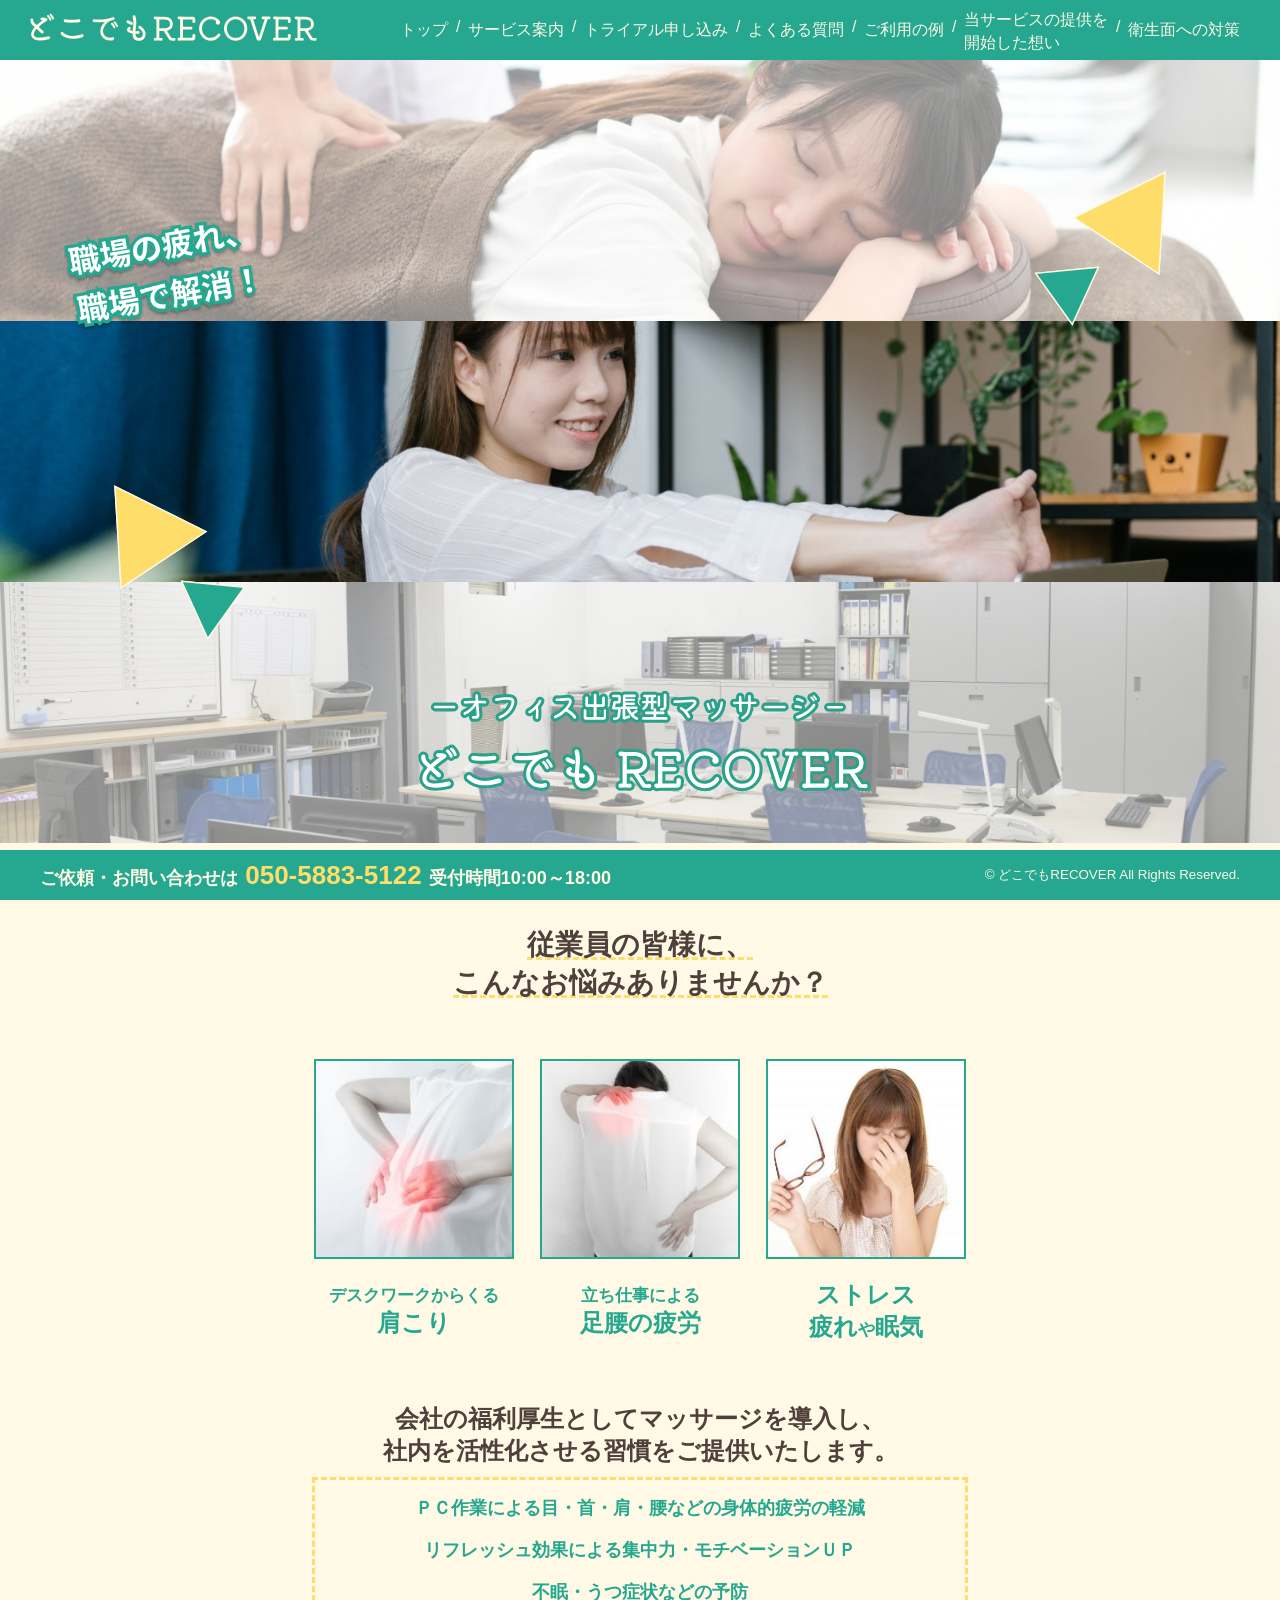
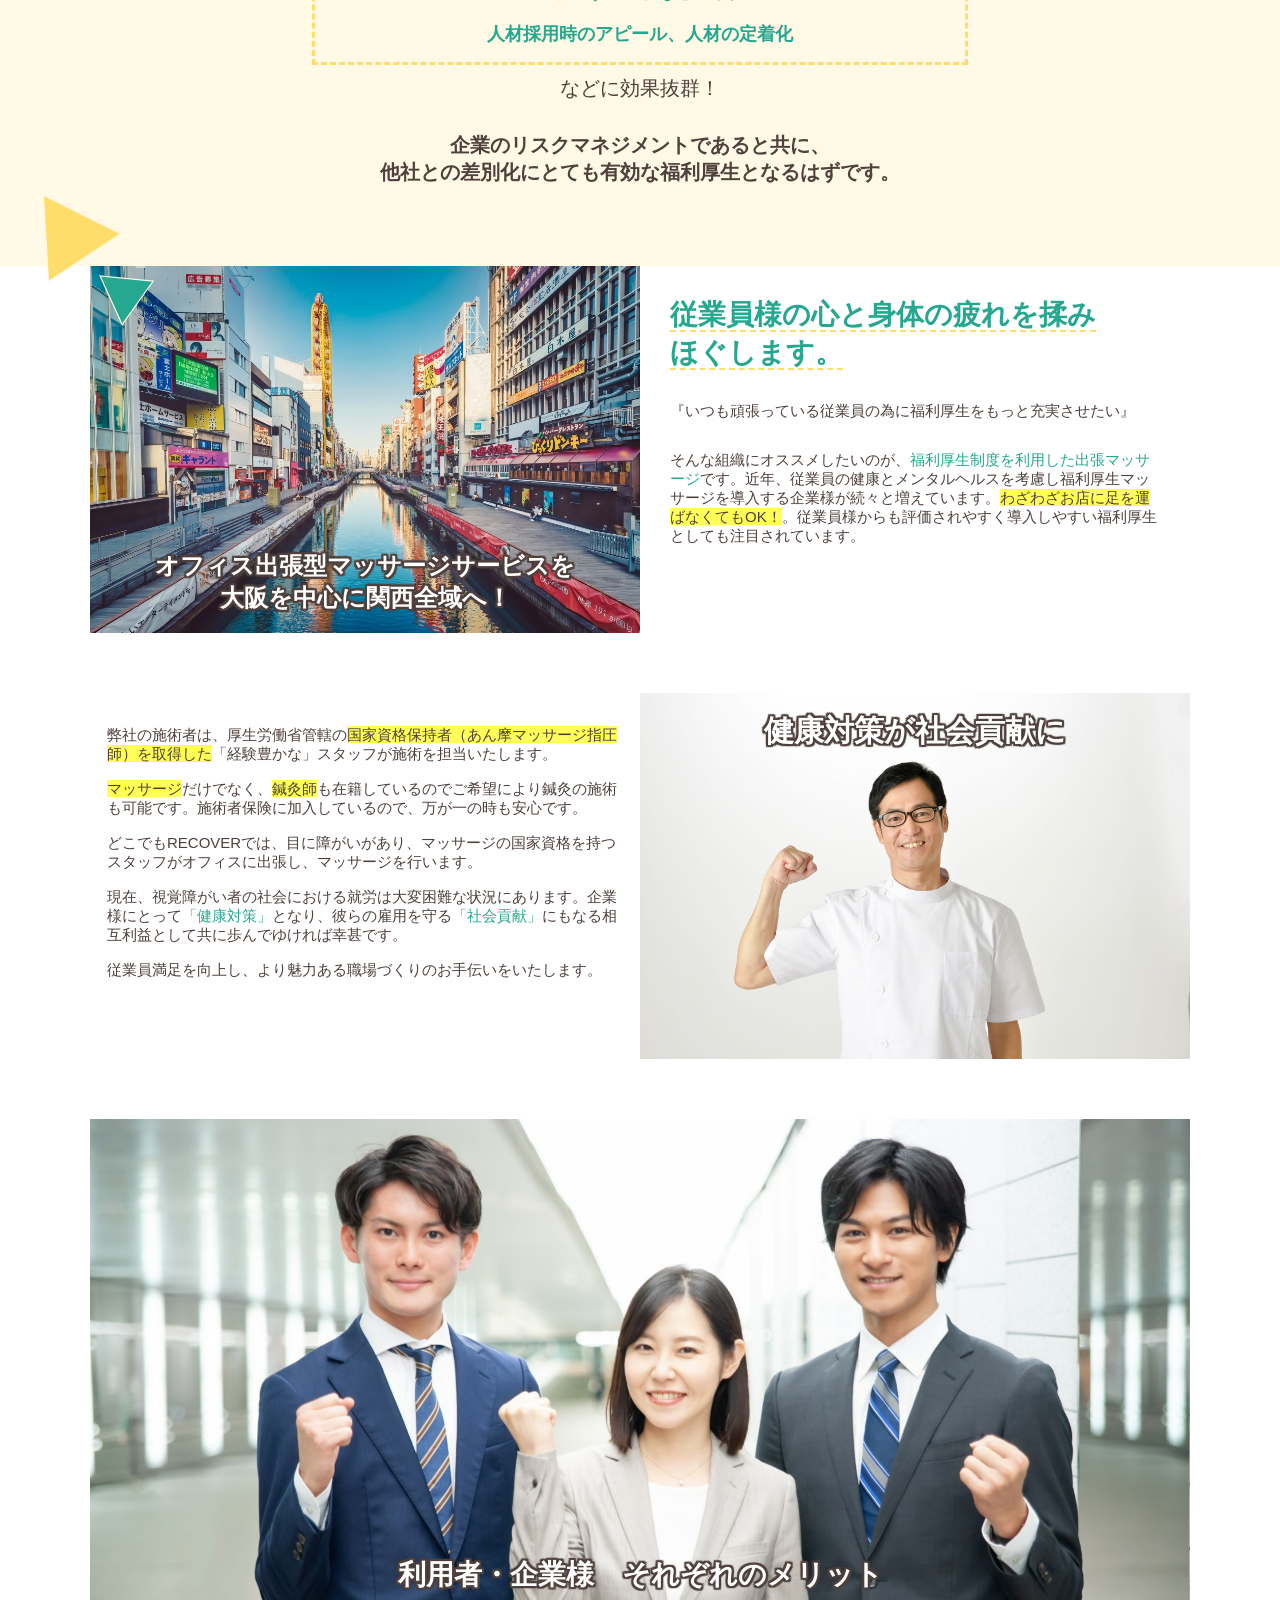
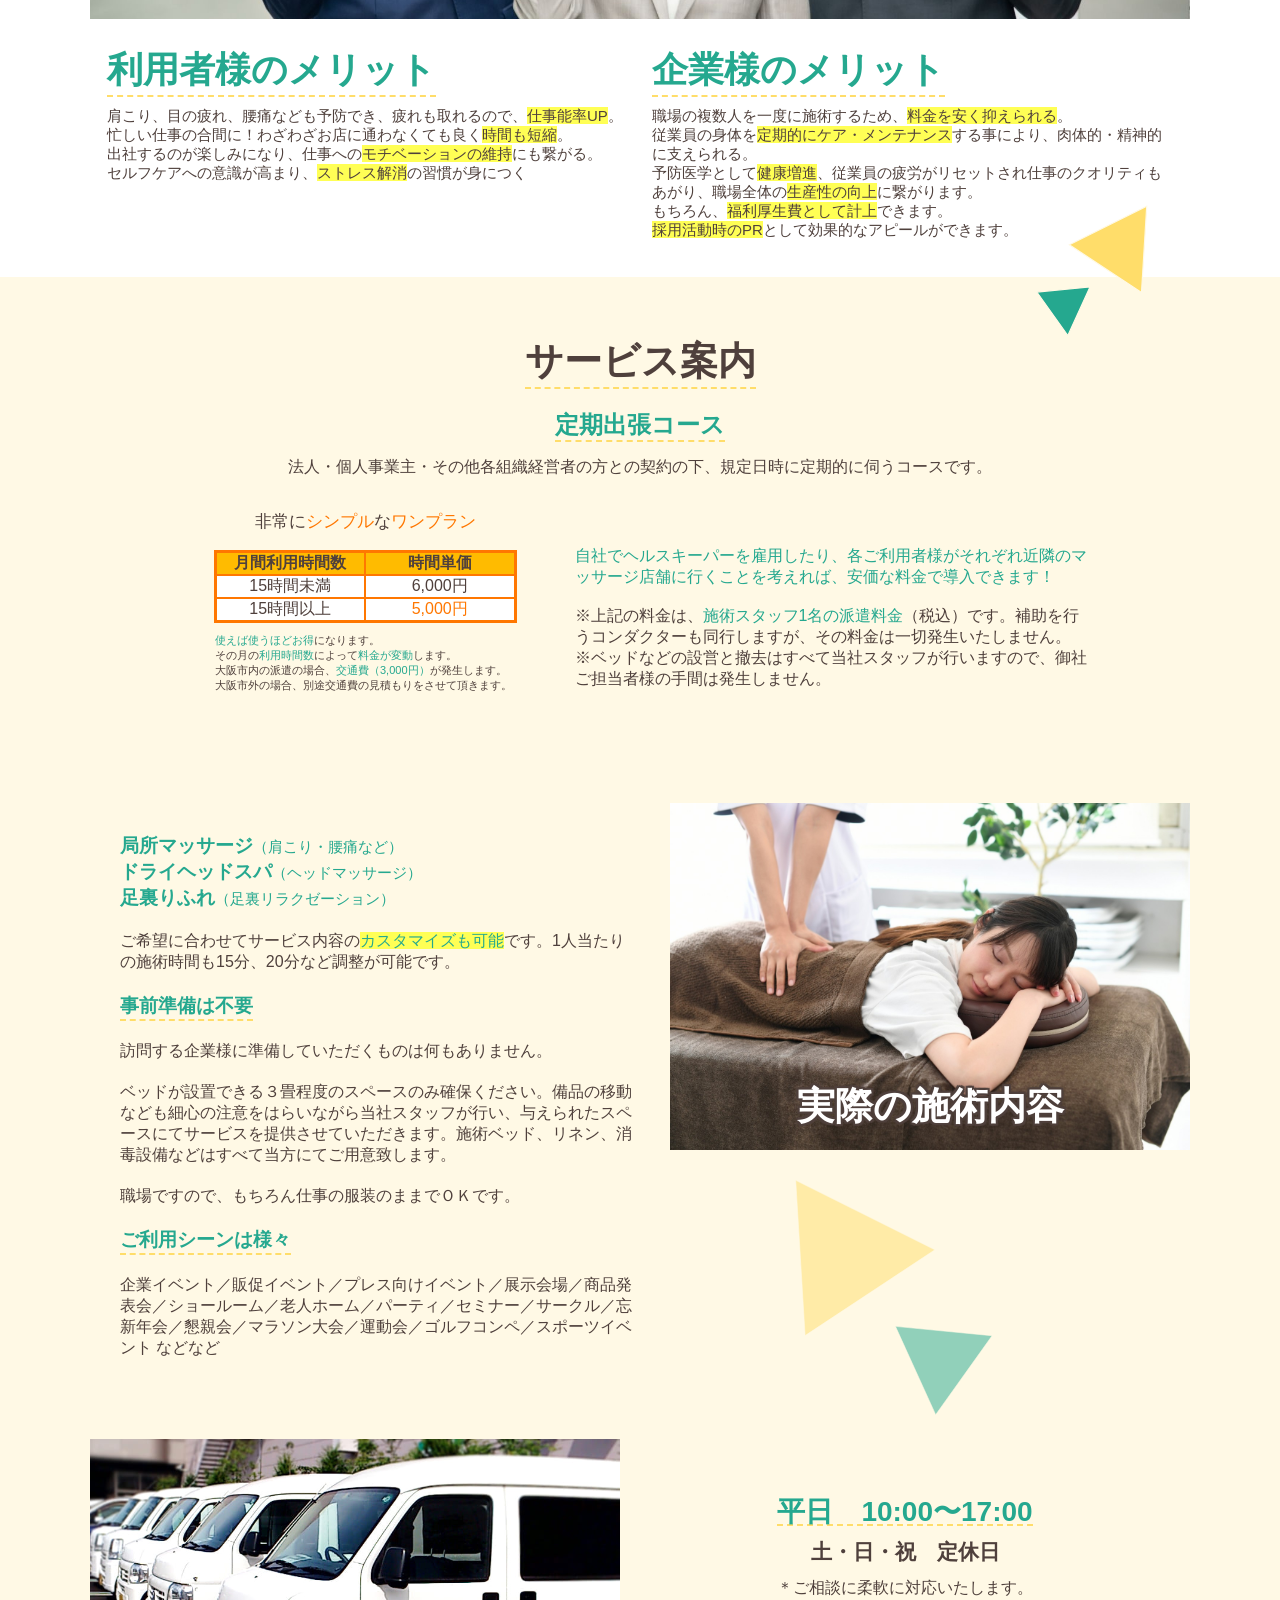
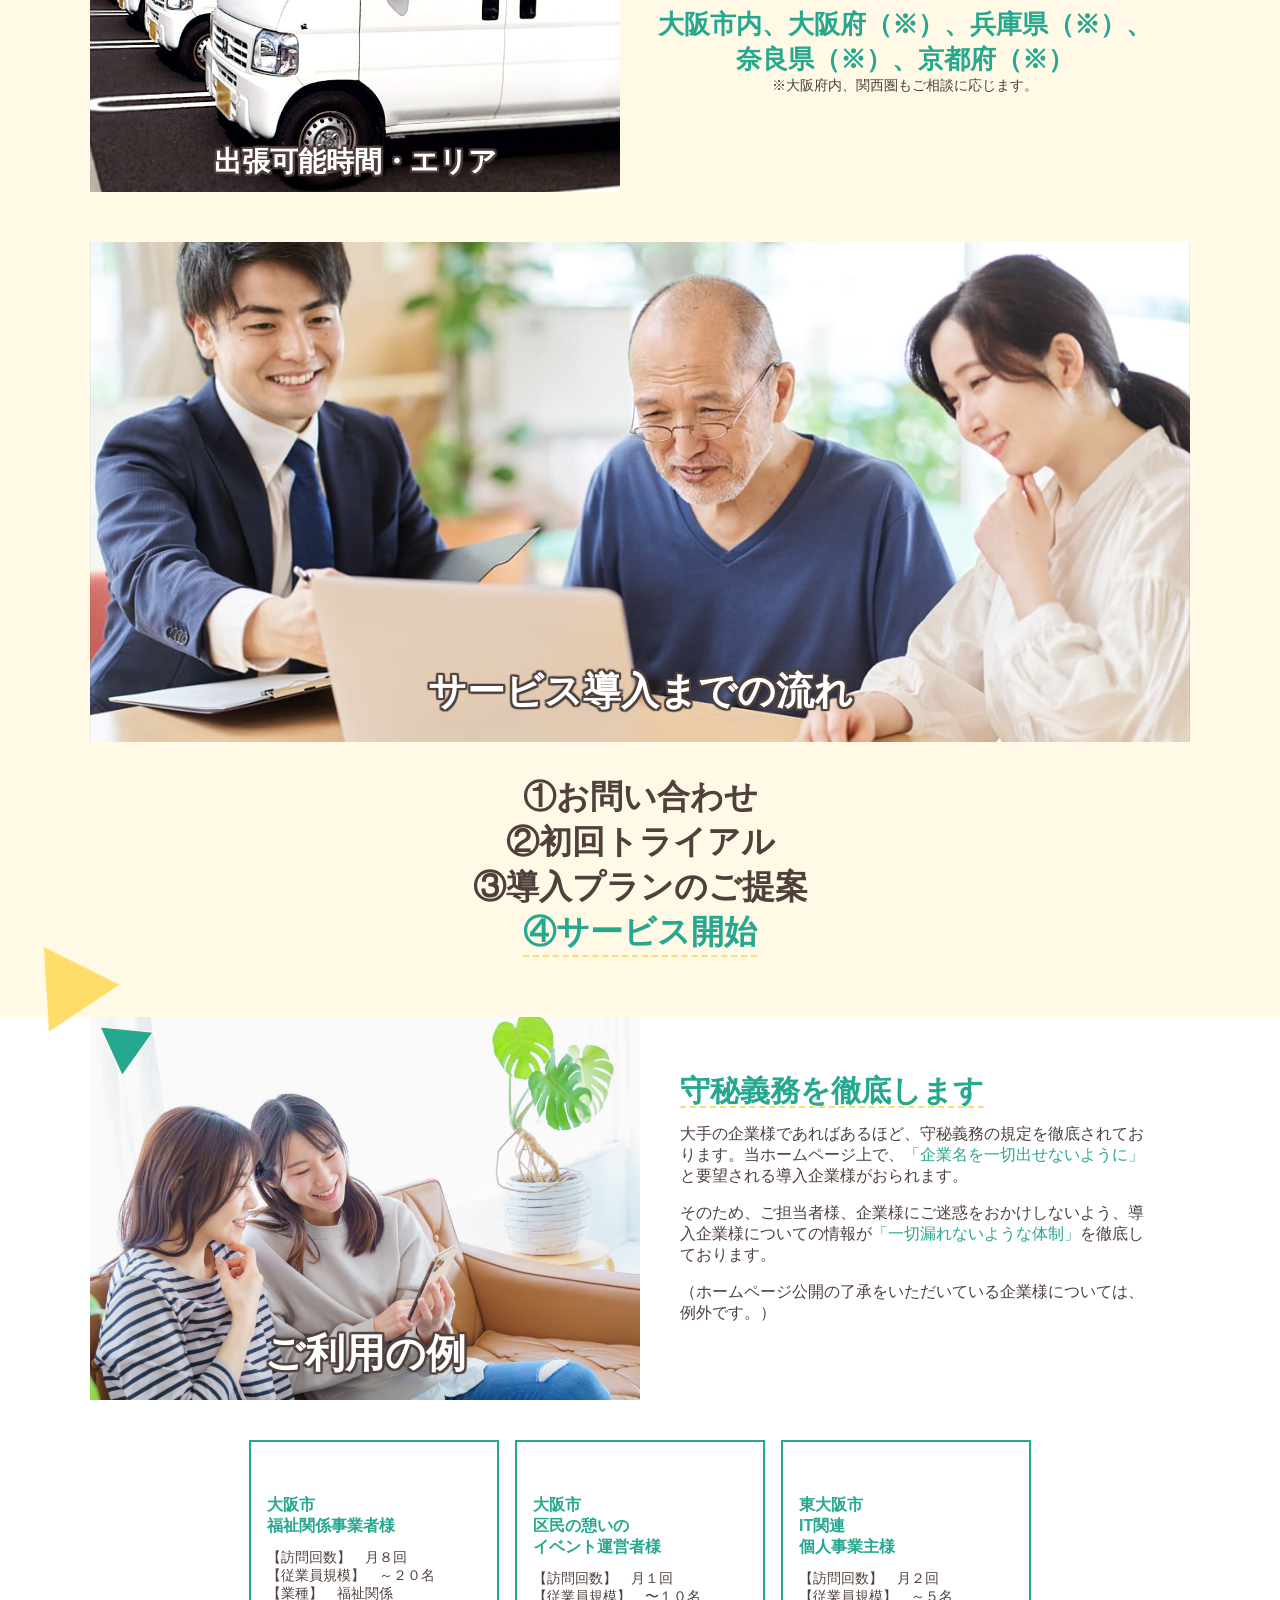
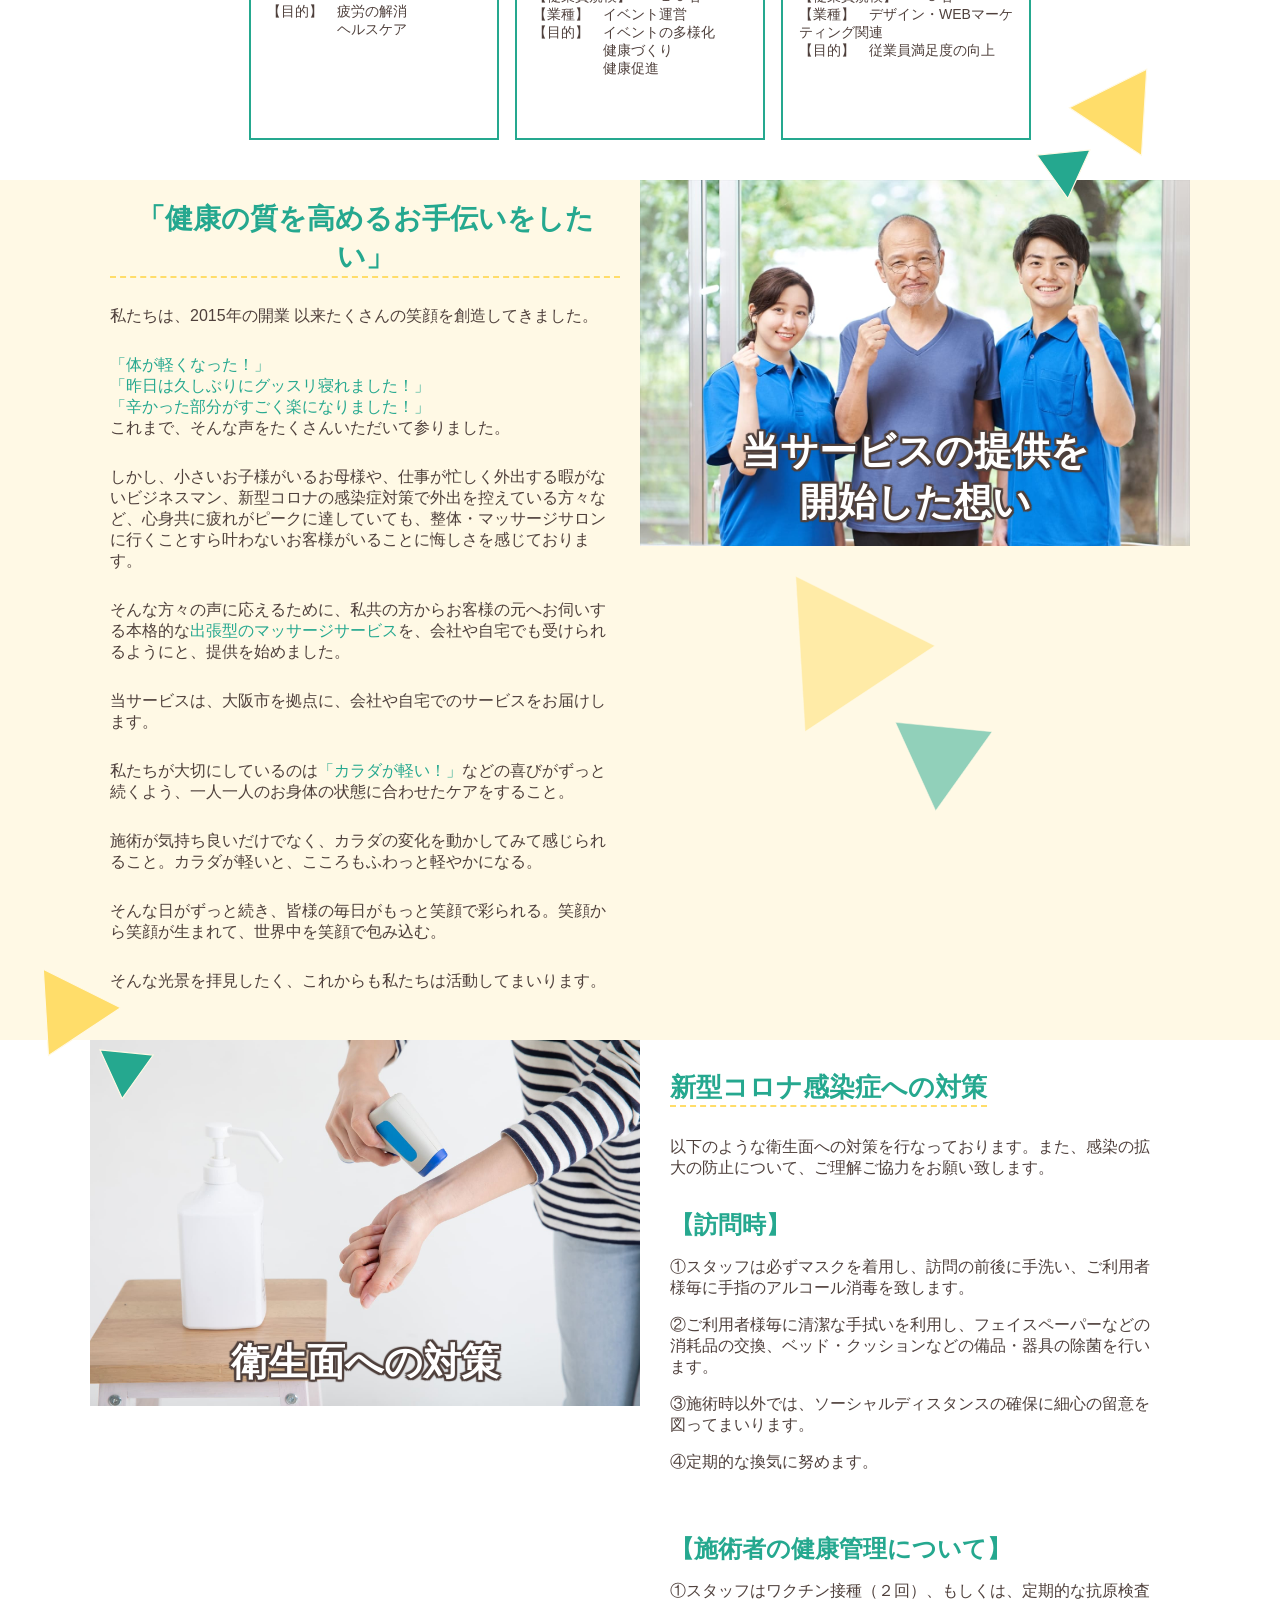
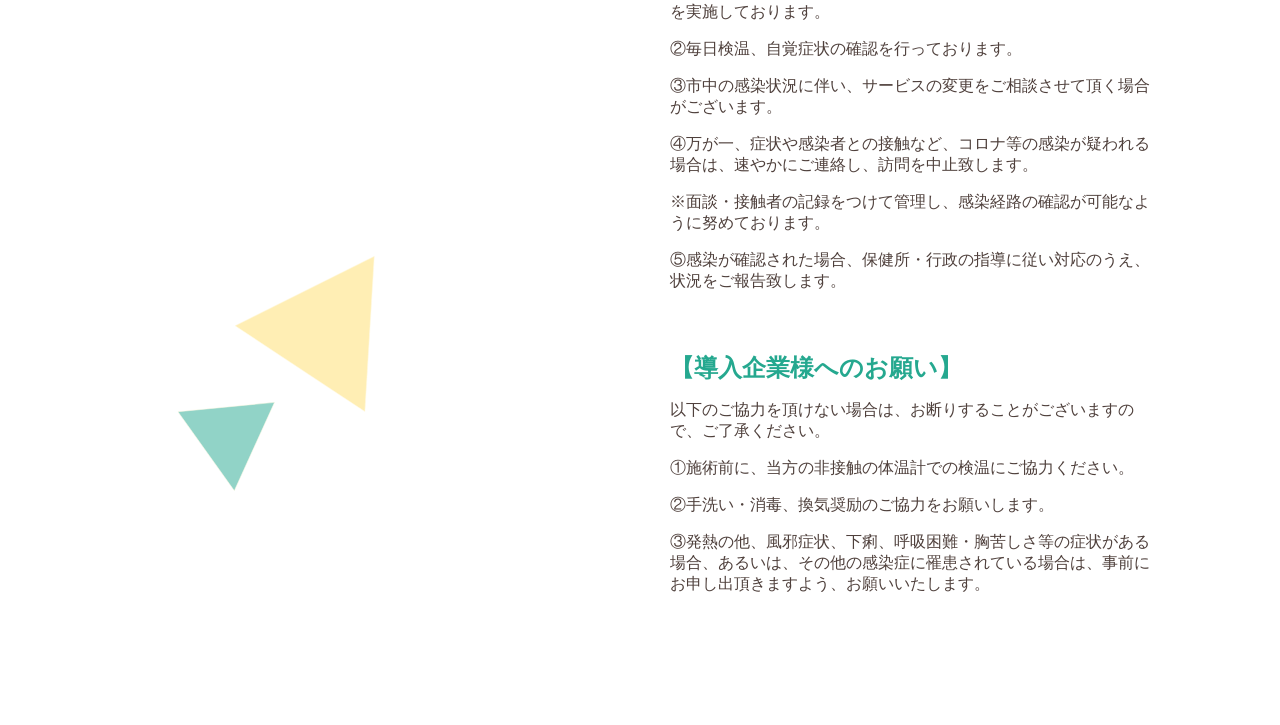
<file: dokodemo/index.html>
<!DOCTYPE html>
<html lang="ja">
<head>
    <meta charset="UTF-8">
    <meta name="viewport" content="width=device-width">
    <meta name="description" content="XXXXXXXXXXXXXXXXXXXXX">
    <title>どこでもRECOVER|オフィス出張型のマッサージサービス</title>
    <link rel="stylesheet" href="style.min.css?v=5">
</head>
<body>
    <header>
        <div class="header-pc">
            <h1><img src="img/text/pc-logo.svg" alt="どこでもRECOVER"></h1>
            <nav>
                <ul>
                    <li><a href="./">トップ</a></li>
                    <li><a href="#JUm">サービス案内</a></li>
                    <li><a href="https://docs.google.com/forms/d/e/1FAIpQLSfcZ0rhxupa3wYanEB5oPTw6W5Q2QcHoylWG303Tqsft7bXew/viewform?embedded=true">トライアル申し込み</a></li>
                    <li><a href="qa/">よくある質問</a></li>
                    <li><a href="#iaY">ご利用の例</a></li>
                    <li><a href="#iYm">当サービスの提供を<br>開始した想い</a></li>
                    <li><a href="#gwN">衛生面への対策</a></li>
                </ul>
            </nav>
        </div>
        <div class="header-sp" id="js_header">
            <div class="header-sp_inner">
            <h1 class="sp-logo"><img src="img/text/pc-logo.svg" alt="どこでもRECOVER"></h1>
                <nav>
                    <ul>
                        <li><a href="./">トップ</a></li>
                        <li><a href="https://docs.google.com/forms/d/e/1FAIpQLSfcZ0rhxupa3wYanEB5oPTw6W5Q2QcHoylWG303Tqsft7bXew/viewform?embedded=true">トライアル申し込み</a></li>
                        <li><a href="qa/">よくある質問</a></li>
                    </ul>
                </nav>
                <button id="js_btn">
                    <span></span>
                    <span></span>
                    <span></span>
                </button>
            </div>
            <nav class="sp-nav">
                    <ul>
                        <li><a href="#ajP">どこでもRECOVERについて</a></li>
                        <li><a href="#JUm">サービス案内</a></li>
                        <li><a href="#iaY">ご利用の例</a></li>
                        <li><a href="#iYm">当サービスを提供した想い</a></li>
                        <li><a href="#gwN">衛生面への対策</a></li>
                    </ul>
            </nav>
        </div>
    </header>

    <div class="top">
        <div class="img1"></div>
        <div class="img2"></div>
        <div class="img3"></div>
        <img class="sub" src="img/text/top-sub.png" alt="職場の疲れ、職場で解決">
        <h1><img class="logo" src="img/text/top-sp-logo.svg" alt="オフィス出張型マッサージ どこでもRECOVER"></h1>
        <img src="img/text/tri.svg" class="tri1">
        <img src="img/text/tri.svg" class="tri2">
    </div>
    
    <section class="sec1 tri-left" id="ajP">
        <h2><div><span>従業員の皆様に、</span></div><br><div><span>こんなお悩みありませんか？</span></div></h2>
        <div class="menu">
            <div class="cont">
                <img src="img/c_1.jpg" alt="肩こり 画像">
                <h3><span>デスクワークからくる</span><br>肩こり</h3>
            </div>
            <div class="cont">
                <img src="img/c_2.jpg" alt="足腰の疲労 画像">
                <h3><span>立ち仕事による</span><br>足腰の疲労</h3>
            </div>
            <div class="cont">
                <img src="img/c_3.jpg" alt="疲れや眠気 画像">
                <h3>ストレス<br>疲れ<span>や</span>眠気</h3>
            </div>
        </div>
        <div class="details">
            <h3>会社の福利厚生としてマッサージを導入し、<br>社内を活性化させる習慣をご提供いたします。</h3>
            <div>
                <p>ＰＣ作業による目・首・肩・腰などの身体的疲労の軽減</p>
                <p>リフレッシュ効果による集中力・モチベーションＵＰ</p>
                <p>不眠・うつ症状などの予防</p>
                <p>人材採用時のアピール、人材の定着化</p>
            </div>
            <p class="p1">などに効果抜群！</p>
            <p class="p2">
                企業のリスクマネジメントであると共に、<br>
                他社との差別化にとても有効な福利厚生となるはずです。
            </p>
        </div>
    </section>
    
    <section class="sec2 tri-right">
        <div class="div1">
            <div class="div1-1">
                <div class="img1 div-img w50"><h2>オフィス出張型<br class="br-x">マッサージサービスを<br>大阪を中心に関西全域へ！</h2></div>
                <div class="txt1 w50">
                    <h2><div><span>従業員様の心と身体の疲れを揉み</div></span><br class="pc-br"><div><span>ほぐします。</span></div></h2>
                    <p>『いつも頑張っている従業員の為に福利厚生をもっと充実させたい』</p>
                    <p>そんな組織にオススメしたいのが、<span>福利厚生制度を利用した出張マッサージ</span>です。近年、従業員の健康とメンタルヘルスを考慮し福利厚生マッサージを導入する企業様が続々と増えています。<span class="y-highlighter">わざわざお店に足を運ばなくてもOK！</span>。従業員様からも評価されやすく導入しやすい福利厚生としても注目されています。</p>
                </div>
            </div>
            <div class="div1-2">
                <div class="img2 div-img w50"><h2>健康対策が社会貢献に</h2></div>
                <div class="txt2 w50">
                    <p>弊社の施術者は、厚生労働省管轄の<span class="y-highlighter">国家資格保持者（あん摩マッサージ指圧師）を取得した</span>「経験豊かな」スタッフが施術を担当いたします。</p>
                    <p><span class="y-highlighter">マッサージ</span>だけでなく、<span class="y-highlighter">鍼灸師</span>も在籍しているのでご希望により鍼灸の施術も可能です。施術者保険に加入しているので、万が一の時も安心です。</p>
                    <p>どこでもRECOVERでは、目に障がいがあり、マッサージの国家資格を持つスタッフがオフィスに出張し、マッサージを行います。</p>
                    <p>現在、視覚障がい者の社会における就労は大変困難な状況にあります。企業様にとって<span>「健康対策」</span>となり、彼らの雇用を守る<span>「社会貢献」</span>にもなる相互利益として共に歩んでゆければ幸甚です。</p>
                    <p>従業員満足を向上し、より魅力ある職場づくりのお手伝いをいたします。</p>
                </div>
            </div>
        </div>
        <div class="div2">
            <div class="img3 div-img"><h2>利用者・企業様　それぞれのメリット</h2></div>
            <div class="div2-inner">
                <div class="customer w50">
                    <h2>利用者様のメリット</h2>
                    <p>
                        肩こり、目の疲れ、腰痛なども予防でき、疲れも取れるので、<span class="y-highlighter">仕事能率UP</span>。<br>
                        忙しい仕事の合間に！わざわざお店に通わなくても良く<span class="y-highlighter">時間も短縮</span>。<br>
                        出社するのが楽しみになり、仕事への<span class="y-highlighter">モチベーションの維持</span>にも繋がる。<br>
                        セルフケアへの意識が高まり、<span class="y-highlighter">ストレス解消</span>の習慣が身につく
                    </p>
                </div>
                <div class="company w50">
                    <h2>企業様のメリット</h2>
                    <p>
                    職場の複数人を一度に施術するため、<span class="y-highlighter">料金を安く抑えられる</span>。<br>
                    従業員の身体を<span class="y-highlighter">定期的にケア・メンテナンス</span>する事により、肉体的・精神的に支えられる。<br>
                    予防医学として<span class="y-highlighter">健康増進</span>、従業員の疲労がリセットされ仕事のクオリティもあがり、職場全体の<span class="y-highlighter">生産性の向上</span>に繋がります。<br>
                    もちろん、<span class="y-highlighter">福利厚生費として計上</span>できます。<br>
                    <span class="y-highlighter">採用活動時のPR</span>として効果的なアピールができます。
                    </p>
                </div>
            </div>
        </div>
    </section>
    
    <section class="service">
        <div class="div1 tri-left" id="JUm">
            <div class="div1-inner">
                <div class="div1-0">
                    <h2>サービス案内</h2>
                    <h3>定期出張コース</h3>
                    <p>法人・個人事業主・その他各組織経営者の方との契約の下、規定日時に定期的に伺うコースです。</p>
                </div>
                <div class="div1-1">
                    <div class="div1-1-1">
                        <h4>非常に<span>シンプル</span>な<span>ワンプラン</span></h4>
                        <table>
                            <tr><th>月間利用時間数</th><th>時間単価</th></tr>
                            <tr><td>15時間未満</td><td>6,000円</td></tr>
                            <tr><td>15時間以上</td><td><span>5,000円</span></td></tr>
                        </table>
                        <p class="p1">
                            <span>使えば使うほどお得</span>になります。<br>
                            その月の<span>利用時間数</span>によって<span>料金が変動</span>します。<br>
                            大阪市内の派遣の場合、<span>交通費（3,000円）</span>が発生します。<br>
                            大阪市外の場合、別途交通費の見積もりをさせて頂きます。
                        </p>
                    </div>
                    <div class="div1-1-2">
                        <p class="p2">
                            自社でヘルスキーパーを雇用したり、各ご利用者様がそれぞれ近隣のマッサージ店舗に行くことを考えれば、安価な料金で導入できます！
                        </p>
                        <p class="p3">
                            ※上記の料金は、<span>施術スタッフ1名の派遣料金</span>（税込）です。補助を行うコンダクターも同行しますが、その料金は一切発生いたしません。
                            ※ベッドなどの設営と撤去はすべて当社スタッフが行いますので、御社ご担当者様の手間は発生しません。
                        </p>
                    </div>
                </div>
                <div class="div1-2">
                    <div class="img1 img div-img w50 tri-b-r"><h3>実際の施術内容</h3></div>
                    <div class="cont w50">
                        <div class="wrap1">
                            <h3>局所マッサージ<span>（肩こり・腰痛など）</span></h3>
                            <h3>ドライヘッドスパ<span>（ヘッドマッサージ）</span></h3>
                            <h3>足裏りふれ<span>（足裏リラクゼーション）</span></h3>
                            <p>ご希望に合わせてサービス内容の<span class="y-highlighter">カスタマイズも可能</span>です。1人当たりの施術時間も15分、20分など調整が可能です。</p>
                        </div>
                        <div class="wrap2">
                            <h3>事前準備は不要</h3>
                            <p>訪問する企業様に準備していただくものは何もありません。</p>
                            <p>ベッドが設置できる３畳程度のスペースのみ確保ください。備品の移動なども細心の注意をはらいながら当社スタッフが行い、与えられたスペースにてサービスを提供させていただきます。施術ベッド、リネン、消毒設備などはすべて当方にてご用意致します。</p>
                            <p>職場ですので、もちろん仕事の服装のままでＯＫです。</p>
                            <h3>ご利用シーンは様々</h3>
                            <p>企業イベント／販促イベント／プレス向けイベント／展示会場／商品発表会／ショールーム／老人ホーム／パーティ／セミナー／サークル／忘新年会／懇親会／マラソン大会／運動会／ゴルフコンペ／スポーツイベント などなど</p>
                        </div>
                    </div>
                </div>
                <div class="div1-3">
                    <div class="img2 img div-img w50"><h3>出張可能時間・エリア</h3></div>
                    <div class="cont w50">
                        <h3>平日　10:00〜17:00</h3>
                        <p class="p1">土・日・祝　定休日</p>
                        <p class="p2">＊ご相談に柔軟に対応いたします。</p>
                        <p class="p3">大阪市内、大阪府（※）、兵庫県（※）、奈良県（※）、京都府（※）</p>
                        <p class="p4">※大阪府内、関西圏もご相談に応じます。</p>
                    </div>
                </div>
                <div class="div1-4">
                    <div class="img3 img"><h3>サービス導入までの流れ</h3></div>
                    <p>①お問い合わせ</p>
                    <p>②初回トライアル</p>
                    <p>③導入プランのご提案</p>
                    <p>④サービス開始</p>
                </div>
            </div>
        </div>
        <div class="div2 tri-right" id="iaY">
            <div class="div2-1">
                <div class="img4 img div-img w50">
                    <h3>ご利用の例</h3>
                </div>
                <div class="cont w50">
                    <h2>守秘義務を徹底します</h2>
                    <p>大手の企業様であればあるほど、守秘義務の規定を徹底されております。当ホームページ上で、<span>「企業名を一切出せないように」</span>と要望される導入企業様がおられます。</p>
                    <p>そのため、ご担当者様、企業様にご迷惑をおかけしないよう、導入企業様についての情報が<span>「一切漏れないような体制」</span>を徹底しております。</p>
                    <p>（ホームページ公開の了承をいただいている企業様については、例外です。）</p>
                </div>
            </div>
            <div class="div2-2">
                <div class="cont acc-cont">
                    <div class="cont1">
                        <h3>大阪市　<br>福祉関係事業者様</h3>
                        <p>
                            【訪問回数】　月８回<br>
                            【従業員規模】　～２０名<br>
                            【業種】　福祉関係<br>
                            【目的】　疲労の解消<br>
                            　　　　　ヘルスケア
                        </p>
                    </div>
                    <div class="cont2">
                        <h3>大阪市　<br>区民の憩いの<br>イベント運営者様</h3>
                        <p>
                            【訪問回数】　月１回<br>
                            【従業員規模】　〜１０名<br>
                            【業種】　イベント運営<br>
                            【目的】　イベントの多様化<br>
                            　　　　　健康づくり<br>
                            　　　　　健康促進
                        </p>
                    </div>
                    <div class="cont3">
                        <h3>東大阪市　<br>IT関連　<br>個人事業主様</h3>
                        <p>
                            【訪問回数】　月２回<br>
                            【従業員規模】　～５名<br>
                            【業種】　デザイン・WEBマーケティング関連<br>
                            【目的】　従業員満足度の向上
                        </p>
                    </div>
                </div>
                <button class="ybtn acc-btn">導入事例を見る▼</button>
            </div>
        </div>
        <div class="div3-wrap tri-left" id="iYm">
            <div class="div3">
                <div class="img5 img div-img w50 tri-b-r"><h3>当サービスの提供を<br>開始した想い</h3></div>
                <div class="cont w50">
                    <h3>「健康の質を高めるお手伝いをしたい」</h3>
                    <div class="acc-cont2">
                        <p>私たちは、2015年の開業 以来たくさんの笑顔を創造してきました。</p>
                        <p>
                            <span>
                            「体が軽くなった！」<br>
                            「昨日は久しぶりにグッスリ寝れました！」<br>
                            「辛かった部分がすごく楽になりました！」<br>
                            </span>
                            これまで、そんな声をたくさんいただいて参りました。
                        </p>
                        <p>しかし、小さいお子様がいるお母様や、仕事が忙しく外出する暇がないビジネスマン、新型コロナの感染症対策で外出を控えている方々など、心身共に疲れがピークに達していても、整体・マッサージサロンに行くことすら叶わないお客様がいることに悔しさを感じております。</p>
                        <p>そんな方々の声に応えるために、私共の方からお客様の元へお伺いする本格的な<span>出張型のマッサージサービス</span>を、会社や自宅でも受けられるようにと、提供を始めました。</p>
                        <p>当サービスは、大阪市を拠点に、会社や自宅でのサービスをお届けします。</p>
                        <p>私たちが大切にしているのは<span>「カラダが軽い！」</span>などの喜びがずっと続くよう、一人一人のお身体の状態に合わせたケアをすること。</p>
                        <p>施術が気持ち良いだけでなく、カラダの変化を動かしてみて感じられること。カラダが軽いと、こころもふわっと軽やかになる。</p>
                        <p>そんな日がずっと続き、皆様の毎日がもっと笑顔で彩られる。笑顔から笑顔が生まれて、世界中を笑顔で包み込む。</p>
                        <p>そんな光景を拝見したく、これからも私たちは活動してまいります。</p>
                    </div>
                    <button class="acc-btn2 ybtn">くわしく読む▼</button>
                </div>
            </div>
        </div>
        <div class="div4" id="gwN">
            <div class="img6 img div-img w50 tri-b-l"><h3>衛生面への対策</h3></div>
            <div class="cont w50">
                <h3>新型コロナ感染症への対策</h3>
                <p>以下のような衛生面への対策を行なっております。また、感染の拡大の防止について、ご理解ご協力をお願い致します。</p>
                <div class="acc-cont">
                    <div class="inner">
                        <h4>【訪問時】</h4>
                        <p>①スタッフは必ずマスクを着用し、訪問の前後に手洗い、ご利用者様毎に手指のアルコール消毒を致します。</p>
                        <p>②ご利用者様毎に清潔な手拭いを利用し、フェイスペーパーなどの消耗品の交換、ベッド・クッションなどの備品・器具の除菌を行います。</p>
                        <p>③施術時以外では、ソーシャルディスタンスの確保に細心の留意を図ってまいります。</p>
                        <p>④定期的な換気に努めます。</p>
                    </div>
                </div>
                <button class="ybtn acc-btn">訪問時▼</button>
                <div class="acc-cont">
                    <div class="inner">
                        <h4>【施術者の健康管理について】</h4>
                        <p>①スタッフはワクチン接種（２回）、もしくは、定期的な抗原検査を実施しております。</p>
                        <p>②毎日検温、自覚症状の確認を行っております。</p>
                        <p>③市中の感染状況に伴い、サービスの変更をご相談させて頂く場合がございます。</p>
                        <p>④万が一、症状や感染者との接触など、コロナ等の感染が疑われる場合は、速やかにご連絡し、訪問を中止致します。</p>
                        <p>※面談・接触者の記録をつけて管理し、感染経路の確認が可能なように努めております。</p>
                        <p>⑤感染が確認された場合、保健所・行政の指導に従い対応のうえ、状況をご報告致します。</p>
                    </div>
                </div>
                <button class="ybtn acc-btn">施術者の健康管理について▼</button>
                <div class="acc-cont">
                    <div class="inner">
                        <h4>【導入企業様へのお願い】</h4>
                        <p>以下のご協力を頂けない場合は、お断りすることがございますので、ご了承ください。</p>
                        <p>①施術前に、当方の非接触の体温計での検温にご協力ください。</p>
                        <p>②手洗い・消毒、換気奨励のご協力をお願いします。</p>
                        <p>③発熱の他、風邪症状、下痢、呼吸困難・胸苦しさ等の症状がある場合、あるいは、その他の感染症に罹患されている場合は、事前にお申し出頂きますよう、お願いいたします。</p>
                    </div>
                </div>
                <button class="ybtn acc-btn">導入企業様へのお願い▼</button>
            </div>
        </div>
    </section>
    <footer>
        <div class="sp-footer">
            <small>© どこでもRECOVER All Rights Reserved.</small>
            <div class="sp-footer-fixed">
                <a href="tel:05058835122">☎ご依頼・お問い合わせ</a>
            </div>
        </div>
        <div class="pc-footer">
            <p>ご依頼・お問い合わせは<a href="tel:05058835122"> 050-5883-5122 </a>受付時間10:00～18:00</p>
            <small>© どこでもRECOVER All Rights Reserved.</small>
        </div>
    </footer>
    <script src="script.js"></script>
</body>
</html>
</file>
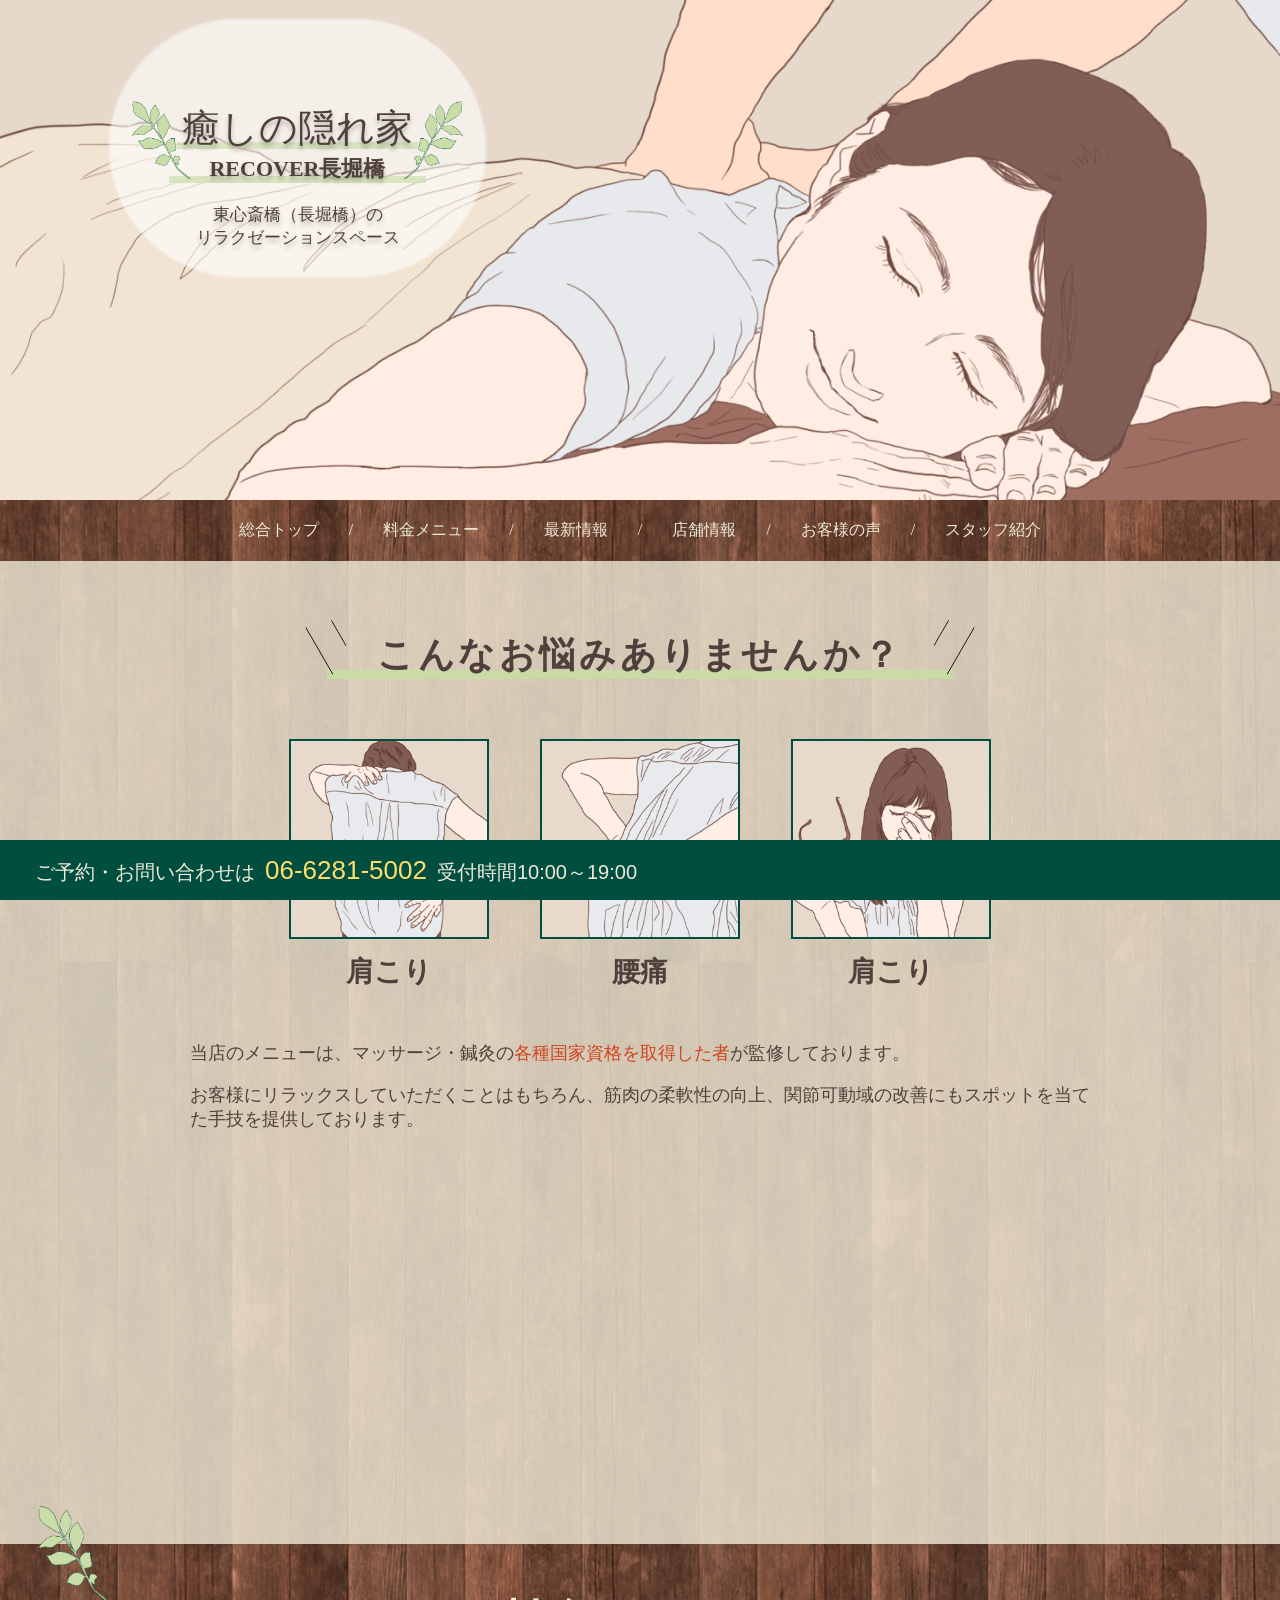
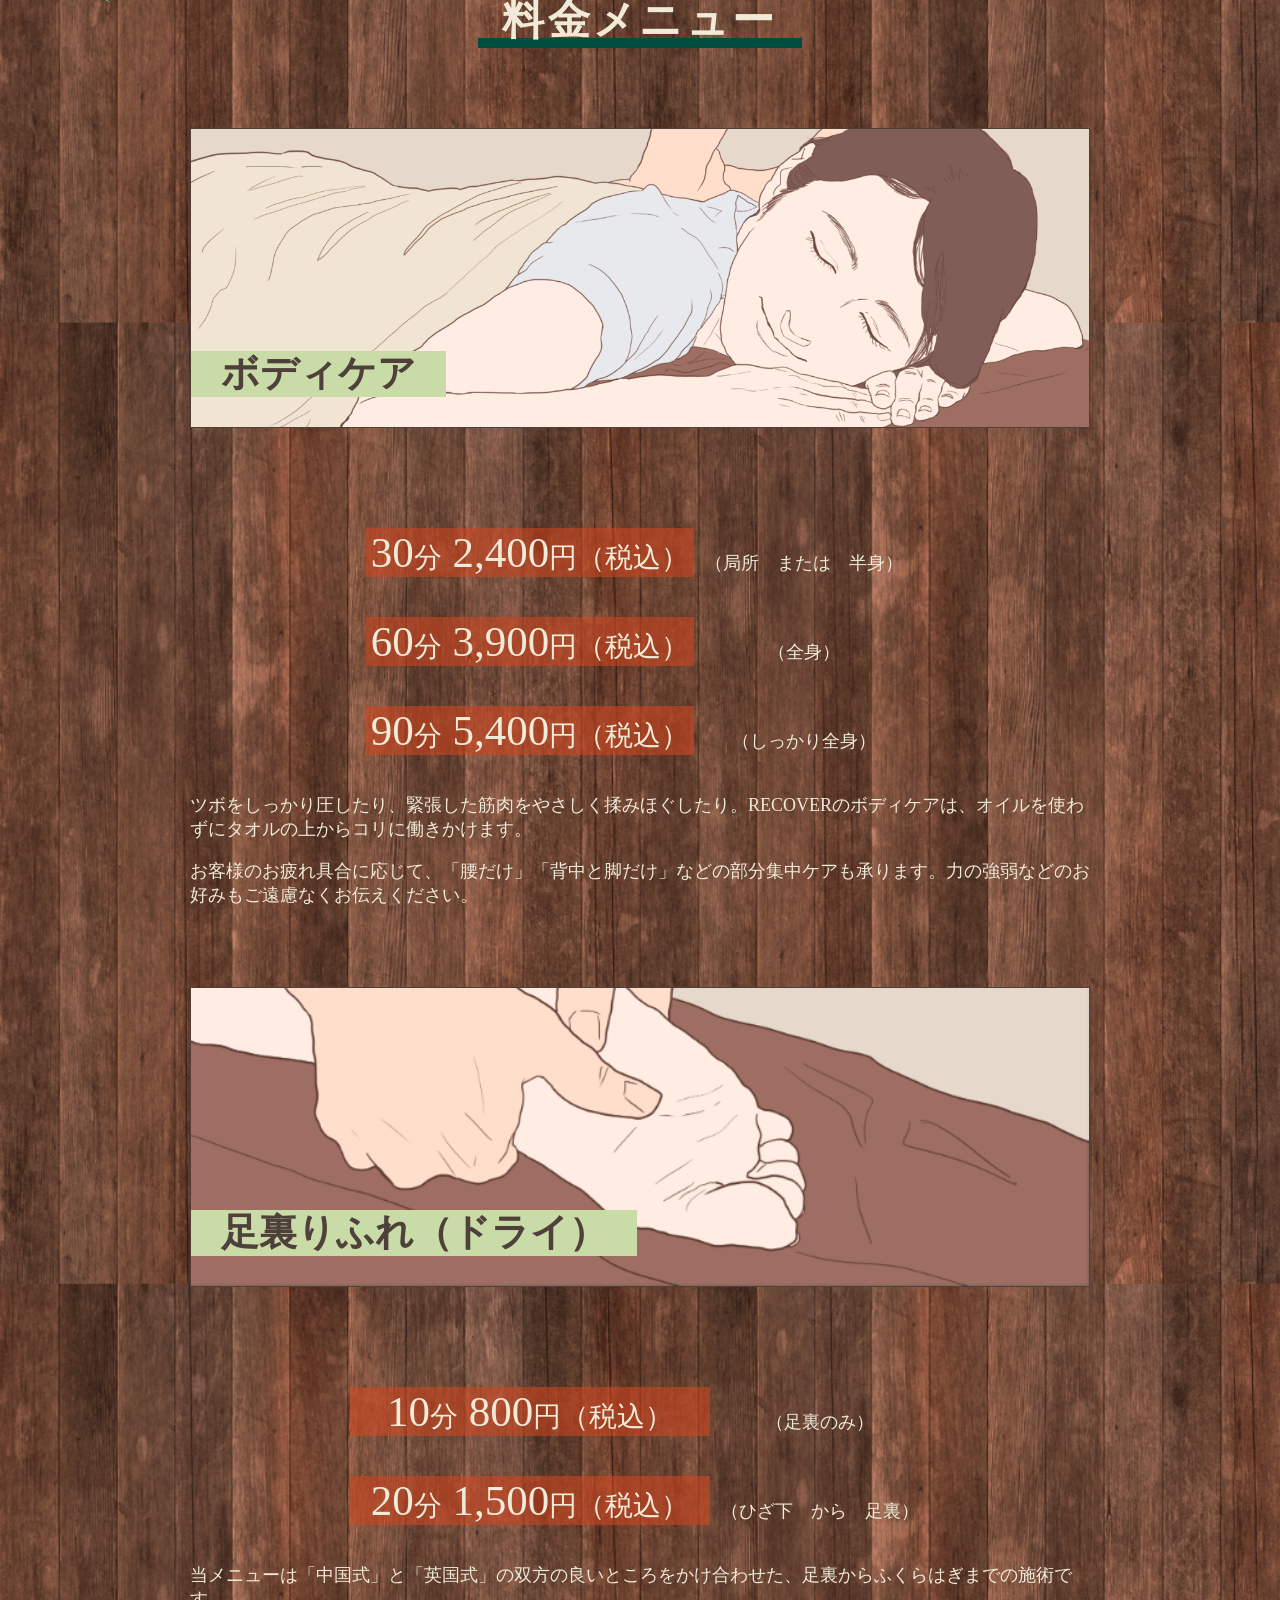
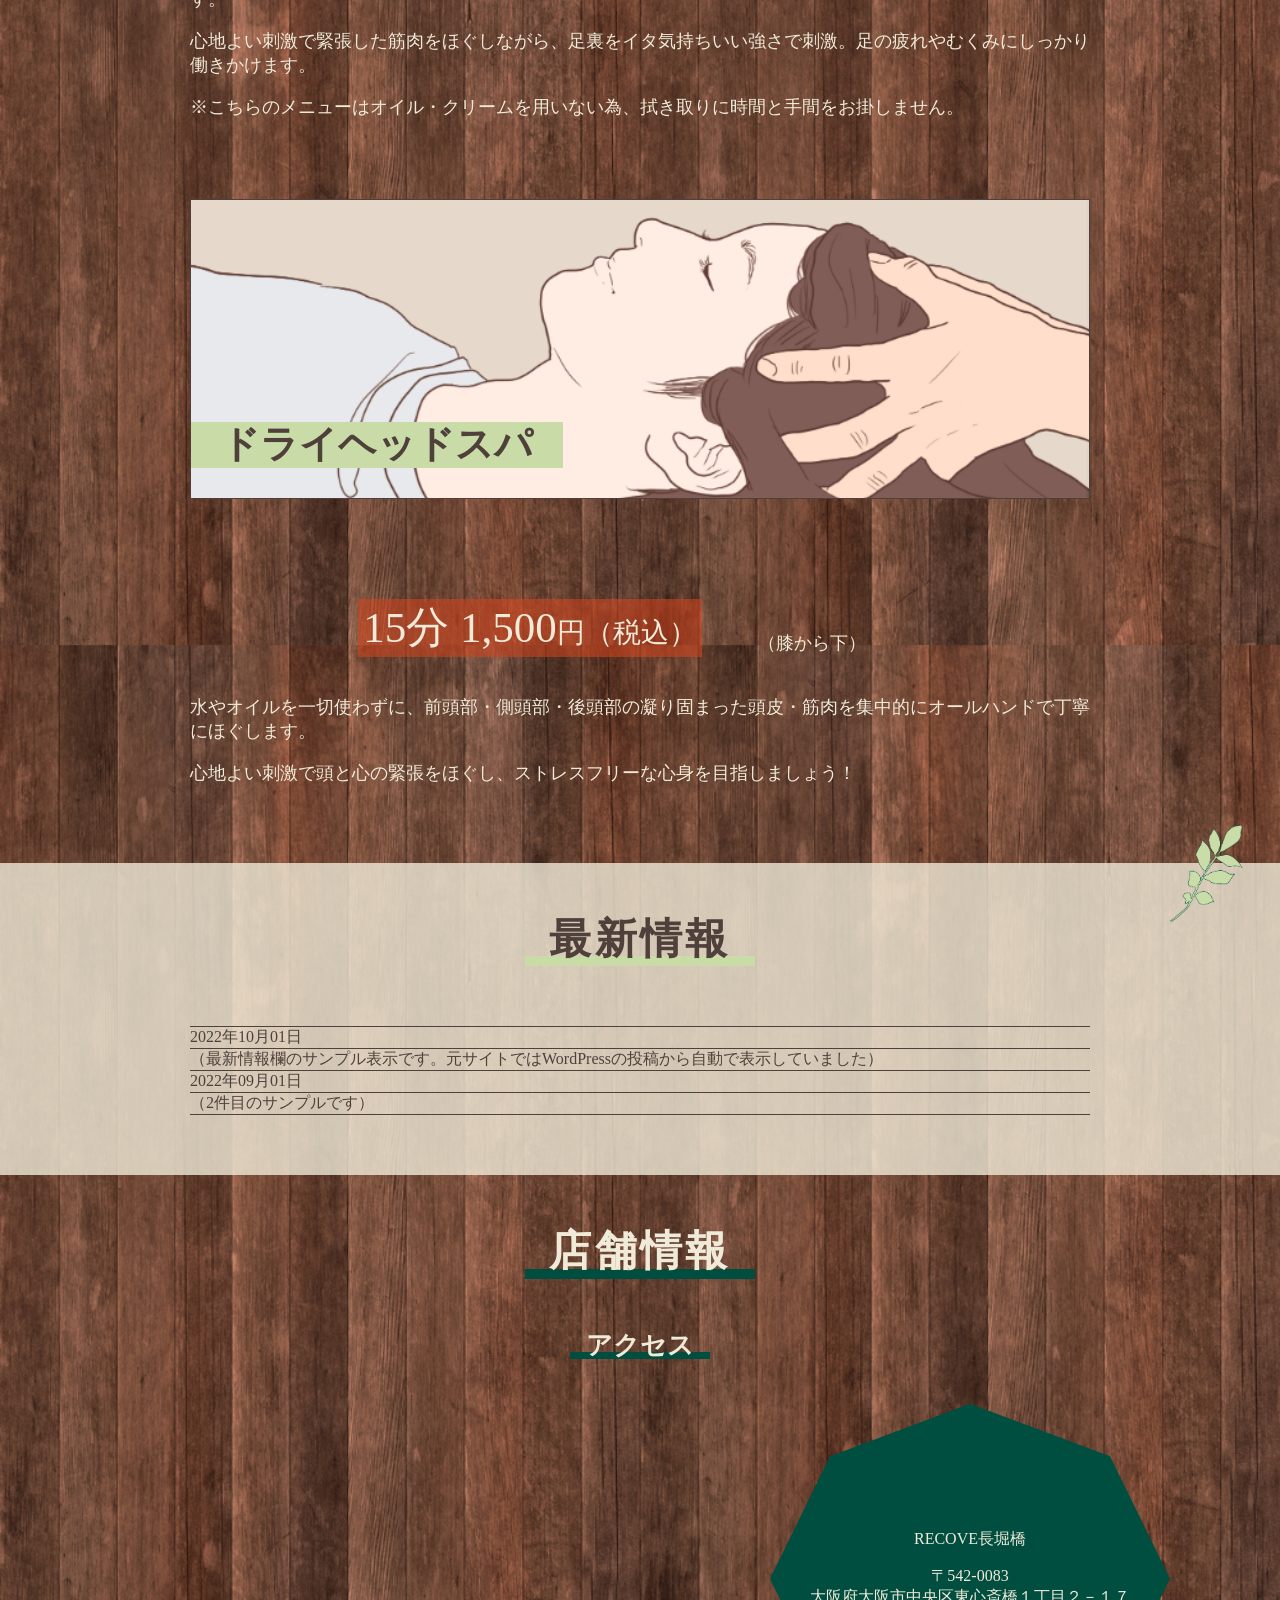
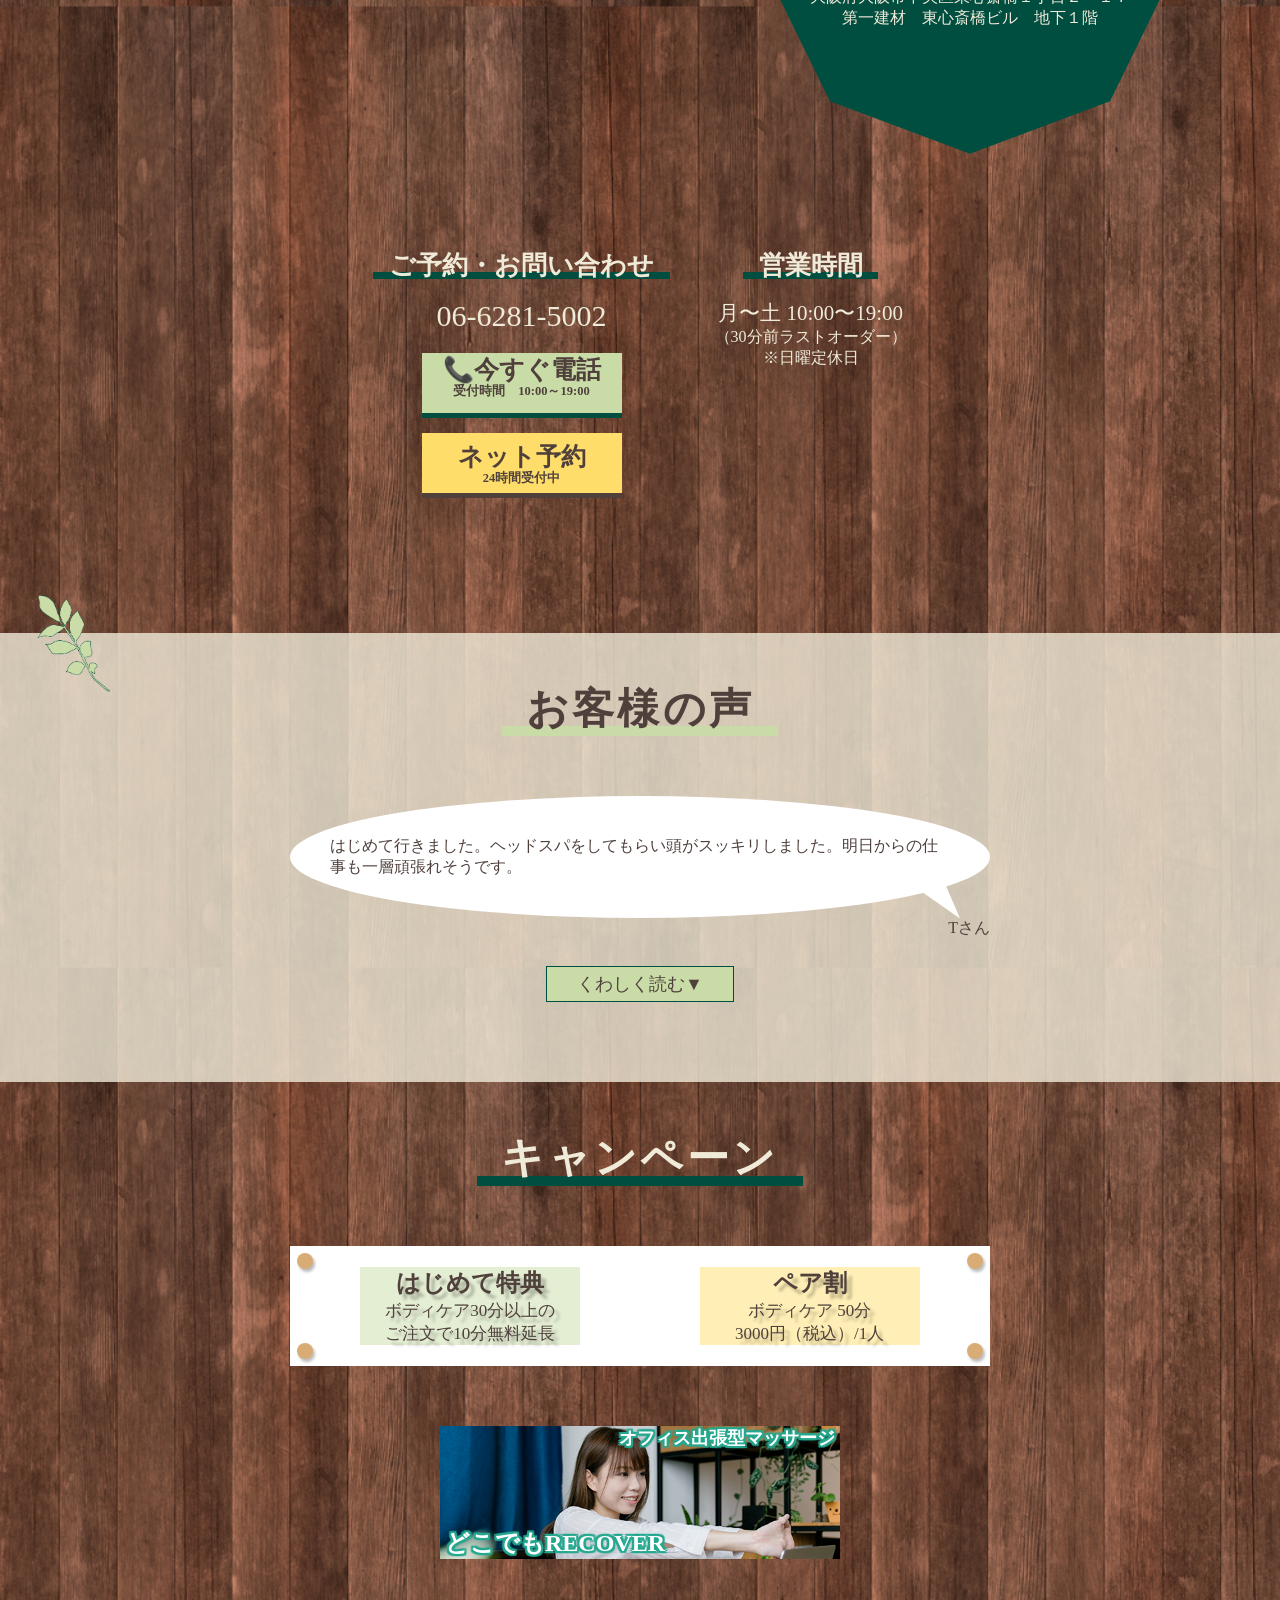
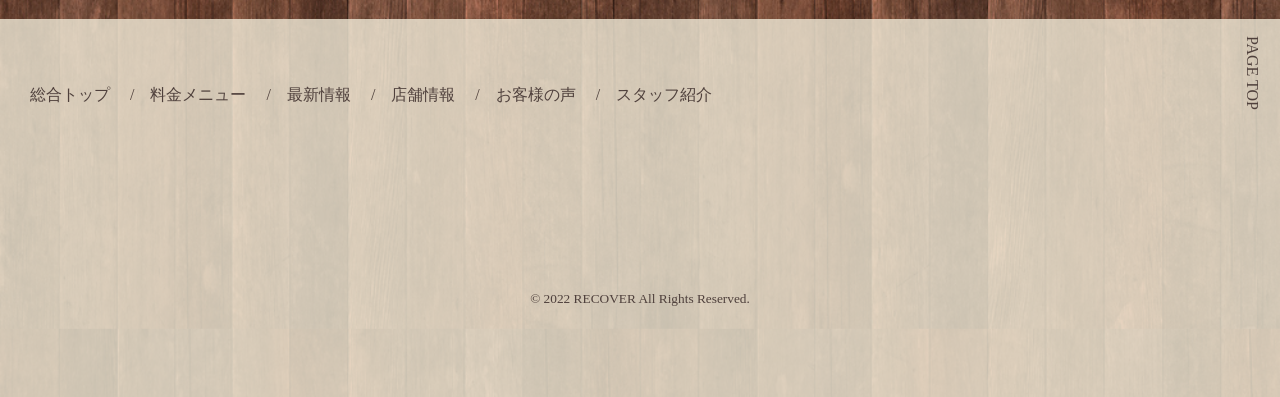
<file: recover/index.html>
<!DOCTYPE html>
<html lang="ja">
<head>
    <meta charset="UTF-8">
    <meta name="viewport" content="width=device-width, initial-scale=1.0">
    <title>karadaの充電RECOVER 長堀橋 | 大阪市中央区のリラクゼーションスペース</title>
    <link rel="stylesheet" href="swiper/swiper-bundle.min.css">
    <link rel="stylesheet" href="style-fp.min.css">
</head>
<body>
    <header>
        <div class="top">
            <div class="top-inner">                
                <div class="top_title_w">
                    <div class="top_title">
                        <p class="t1">癒しの隠れ家</p>
                        <h1 class="t2">RECOVER長堀橋</h1>
                        <p class="txt">東心斎橋（長堀橋）の<br>リラクゼーションスペース</p>
                    </div>
                </div>
                <!-- <div class="top_menu">
                    <a href="./" class="cont cont1"><div class="gray"><p>RECOVER<br>長堀橋</p></div></a>
                    <a href="javascript:void(0)" class="cont cont2"><div class="gray"><p>キャンペーン</p></div></a>
                    <a href="https://dokodemo-recover.augusta.works" class="cont cont3"><div class="gray"><p>出張<br>マッサージ</p></div></a>
                </div> -->
            </div>
        </div>
        <nav class="nav-pc">
            <div class="nav-pc_inner">
                <ul class="nav-pc_ul">
                    <li><a href="../../#works">総合トップ</a></li>
                    <li><a href="#price">料金メニュー</a></li>
                    <li><a href="#news">最新情報</a></li>
                    <li><a href="#info">店舗情報</a></li>
                    <li><a href="#review">お客様の声</a></li>
                    <li><a href="#staffs">スタッフ紹介</a></li>
                </ul>
            </div>
        </nav>
    </header>
    
<section class="sec-top odd" id="top">
    <h2>こんなお悩みありませんか？</h2>
    <div class="menu">
        <div class="cont">
            <img src="img/t1.png" alt="肩こり 画像">
            <h3>肩こり</h3>
        </div>
        <div class="cont">
            <img src="img/t2.png" alt="腰痛 画像">
            <h3>腰痛</h3>
        </div>
        <div class="cont">
            <img src="img/t3.png" alt="肩こり 画像">
            <h3>肩こり</h3>
        </div>
    </div>
    <div class="txt-wrap">
        <p class="txt">当店のメニューは、マッサージ・鍼灸の<span class="span-d2451f">各種国家資格を取得した者</span>が監修しております。</p>
        <p class="txt">お客様にリラックスしていただくことはもちろん、筋肉の柔軟性の向上、関節可動域の改善にもスポットを当てた手技を提供しております。</p>        
    </div>
    <div class="yt-w"><iframe class="yt" src="https://www.youtube.com/embed/neC2em-S-TA" title="YouTube video player" frameborder="0" allow="accelerometer; autoplay; clipboard-write; encrypted-media; gyroscope; picture-in-picture" allowfullscreen></iframe></div>
</section>

<section class="sec-price sec-leaf-l" id="price">
    <h2>料金メニュー</h2>
    <div class="price-wrap">
        <div class="price-cont">
            <div class="image image-1">
                <h3 class="h3-pc">ボディケア</h3>
            </div>
            <h3 class="h3-sp">ボディケア</h3>
            <!-- -------------------------- -->
            <div class="price-p-wrap">
                <p class="price-p">30<span>分</span> 2,400<span>円（税込）</span></p>
                <p class="price-p-next">（局所　または　半身）</p>
            </div>
            <div class="price-p-wrap">
                <p class="price-p">60<span>分</span> 3,900<span>円（税込）</span></p>
                <p class="price-p-next">（全身）</p>
            </div>
            <div class="price-p-wrap">
                <p class="price-p">90<span>分</span> 5,400<span>円（税込）</span></p>
                <p class="price-p-next">（しっかり全身）</p>
            </div>
            <!-- -------------------------- -->
            <p class="txt">ツボをしっかり圧したり、緊張した筋肉をやさしく揉みほぐしたり。RECOVERのボディケアは、オイルを使わずにタオルの上からコリに働きかけます。</p>
            <p class="txt">お客様のお疲れ具合に応じて、「腰だけ」「背中と脚だけ」などの部分集中ケアも承ります。力の強弱などのお好みもご遠慮なくお伝えください。</p>
        </div>
        <div class="price-cont">
            <div class="image image-2">
                <h3 class="h3-pc">足裏りふれ（ドライ）</h3>
            </div>
            <h3 class="h3-sp">足裏りふれ（ドライ）</h3>
            <div class="price-p-wrap">
                <p class="price-p wid">10<span>分</span> 800<span>円（税込）</span></p>
                <p class="price-p-next">（足裏のみ）</p>
            </div>
            <div class="price-p-wrap">
                <p class="price-p wid">20<span>分</span> 1,500<span>円（税込）</span></p>
                <p class="price-p-next">（ひざ下　から　足裏）</p>
            </div>
            <p class="txt">当メニューは「中国式」と「英国式」の双方の良いところをかけ合わせた、足裏からふくらはぎまでの施術です。</p>
            <p class="txt">心地よい刺激で緊張した筋肉をほぐしながら、足裏をイタ気持ちいい強さで刺激。足の疲れやむくみにしっかり働きかけます。</p>
            <p class="txt">※こちらのメニューはオイル・クリームを用いない為、拭き取りに時間と手間をお掛しません。</p>
        </div>
        <div class="price-cont">
            <div class="image image-3">
                <h3 class="h3-pc">ドライヘッドスパ</h3>
            </div>
            <h3 class="h3-sp">ドライヘッドスパ</h3>
            <div class="price-p-wrap">
                <p class="price-p">15分 1,500<span>円（税込）</span></p>
                <p class="price-p-next">（膝から下）</p>
            </div>
            <p class="txt">水やオイルを一切使わずに、前頭部・側頭部・後頭部の凝り固まった頭皮・筋肉を集中的にオールハンドで丁寧にほぐします。</p>
            <p class="txt">心地よい刺激で頭と心の緊張をほぐし、ストレスフリーな心身を目指しましょう！</p>
        </div>
    </div>
</section>

<section class="sec-news odd sec-leaf-r" id="news">
    <h2>最新情報</h2>
    <div class="news">
        <ul>
            <li>
                <div class="news-date">
                    <p>2022年10月01日</p>
                </div>
                <div class="news-txt">
                    <p>（最新情報欄のサンプル表示です。元サイトではWordPressの投稿から自動で表示していました）</p>
                </div>
            </li>
            <div class="news-hide" id="js-hide">
                <li>
                    <div class="news-date">
                        <p>2022年09月01日</p>
                    </div>
                    <div class="news-txt">
                        <p>（2件目のサンプルです）</p>
                    </div>
                </li>
            </div>
        </ul>
        <div class="news-more">
            <button class="news-btn" id="js-btn">
                <span>もっとみる ＋</span>
                <div class="news-span"></div>
            </button>
        </div>
    </div>
</section>

<section class="sec-info" id="info">
    <h2>店舗情報</h2>
    <div class="access">
        <h3>アクセス</h3>
        <div class="address-wrap">
        <iframe class="gmap" src="https://www.google.com/maps/embed?pb=!1m18!1m12!1m3!1d290.0208745875415!2d135.50548659707192!3d34.67460779338449!2m3!1f0!2f0!3f0!3m2!1i1024!2i768!4f13.1!3m3!1m2!1s0x6000e74df57584bb%3A0x6849b921c1b79797!2za2FyYWRh44Gu5YWF6Zu7IFJFQ09WRVIg6ZW35aCA5qmL!5e0!3m2!1sja!2sjp!4v1657862739062!5m2!1sja!2sjp" width="300" height="300" style="border:0;" allowfullscreen="" loading="lazy" referrerpolicy="no-referrer-when-downgrade"></iframe>
        <div class="map-address">
            <div>
                <span class="pc">RECOVE長堀橋</span>
                <span class="address">
                    〒542-0083<br>
                    大阪府大阪市中央区東心斎橋１丁目２－１７<br>
                    第一建材　東心斎橋ビル　地下１階
                </span>
            </div>
        </div>
        </div>
        <!-- <div class="x">経路案内(動画かスライド)</div> -->
        <div class="info-wrap">
            <div class="tel">
                <h3>ご予約・お問い合わせ</h3>
                <a class="telnum" href="tel:0662815002">06-6281-5002</a>
                <a class="telbtn-sp btn" href="tel:0662815002" class="pc-hide">📞今すぐ電話<br><span class="sml">受付時間　10:00～19:00</span></a>
                <a class="net-btn btn" href="https://mitsuraku.jp/pm/online/index/d8b3f1">ネット予約<br><span class="sml">24時間受付中</span></a>
            </div>
            <div class="time">
                <h3>営業時間</h3>
                <p class="p1">月〜土 10:00〜19:00</p>
                <!-- <p class="p2">10:00〜19:00</p> -->
                <p class="p3">（30<span>分</span>前ラストオーダー）</p>
                <p class="p4">※日曜定休日</p>
            </div>
        </div>
    </div>
</section>

<section class="sec-review odd  sec-leaf-l" id="review">
    <h2>お客様の声</h2>
    <div class="acc-cont2">
        <div class="review-wrap">
            <p class="review-text">はじめて行きました。ヘッドスパをしてもらい頭がスッキリしました。明日からの仕事も一層頑張れそうです。</p>
            <p class="review-name">Tさん</p>
        </div>
        <div class="review-wrap">
            <p class="review-text">足つぼ受けてきました。スッキリ軽くなった。気持ちよかったのでまた行こうと思う。</p>
            <p class="review-name">Mさん</p>
        </div>
        <div class="review-wrap">
            <p class="review-text xx">気持ち良さを単純に追求していくと、こういう施術になるんだろう。なぜこんなにも気持ちが良いんだろうと、僕は疑問に思った。それぐらいパーフェクトなんですよ。凄く一生懸命。手を抜こうと思えばできるんです。ただやらないだけなんですよね。絶対。本当に気持ち良かったです。ありがとう。</p>
            <p class="review-name">Sさん</p>
        </div>
        <div class="review-wrap">
        <p class="review-text">足ツボマッサージをしてもらいました。夕方で足が浮腫んでいましたが、揉んでもらった後はブーツがスッと入るようになりました。</p>
        <p class="review-name">Cさん</p>
    </div>
    </div>
    <button class="acc-btn2">くわしく読む▼</button>
</section>

<section class="sec-staffs" id="staffs">
    <h2>キャンペーン</h2>
    <div class="campaign-wrap">
        <!-- <h2>キャンペーン</h2> -->
        <div class="campaign-paper">
            <div class="campaign1">
                <h3>はじめて特典</h3>
                <p>ボディケア30分以上の<br>ご注文で10分無料延長</p>
            </div>
            <div class="campaign2">     
                <h3>ペア割</h3>
                <p>ボディケア 50分<br>3000円（税込）/1人</p>
            </div>
            <div class="o"></div><div class="o"></div><div class="o"></div><div class="o"></div>
        </div>
    </div>
    <a href="https://dokodemo-recover.augusta.works" class="dokodemo-img">
        <h3 class="dokodemo-h3-2">オフィス出張型マッサージ</h3>
        <h3 class="dokodemo-h3-1">どこでもRECOVER</h3>
    </a>
</section>

<footer>
    <nav class="footer-nav">
        <ul>
            <li><a href="../../#works">総合トップ</a></li>
            <li><a href="#price">料金メニュー</a></li>
            <li><a href="#news">最新情報</a></li>
            <li><a href="#info">店舗情報</a></li>
            <li><a href="#review">お客様の声</a></li>
            <li><a href="#staffs">スタッフ紹介</a></li>
        </ul>
    </nav>
    <small>&copy; 2022 RECOVER All Rights Reserved.</small>
    <a class="pagetop" href="#">PAGE TOP</a>
    <a class="footer-tel-sp" href="tel:0662815002"><img src="img/footer-tel.png" alt="06-6281-5002"></a>
    <div class="footer-tel-pc" href="tel:0662815002">ご予約・お問い合わせは<span>06-6281-5002</span>受付時間10:00～19:00</div>
</footer>
<script src="swiper/swiper-bundle.min.js"></script>
<script src="script-fp.js"></script>
</body>
</html>
</file>
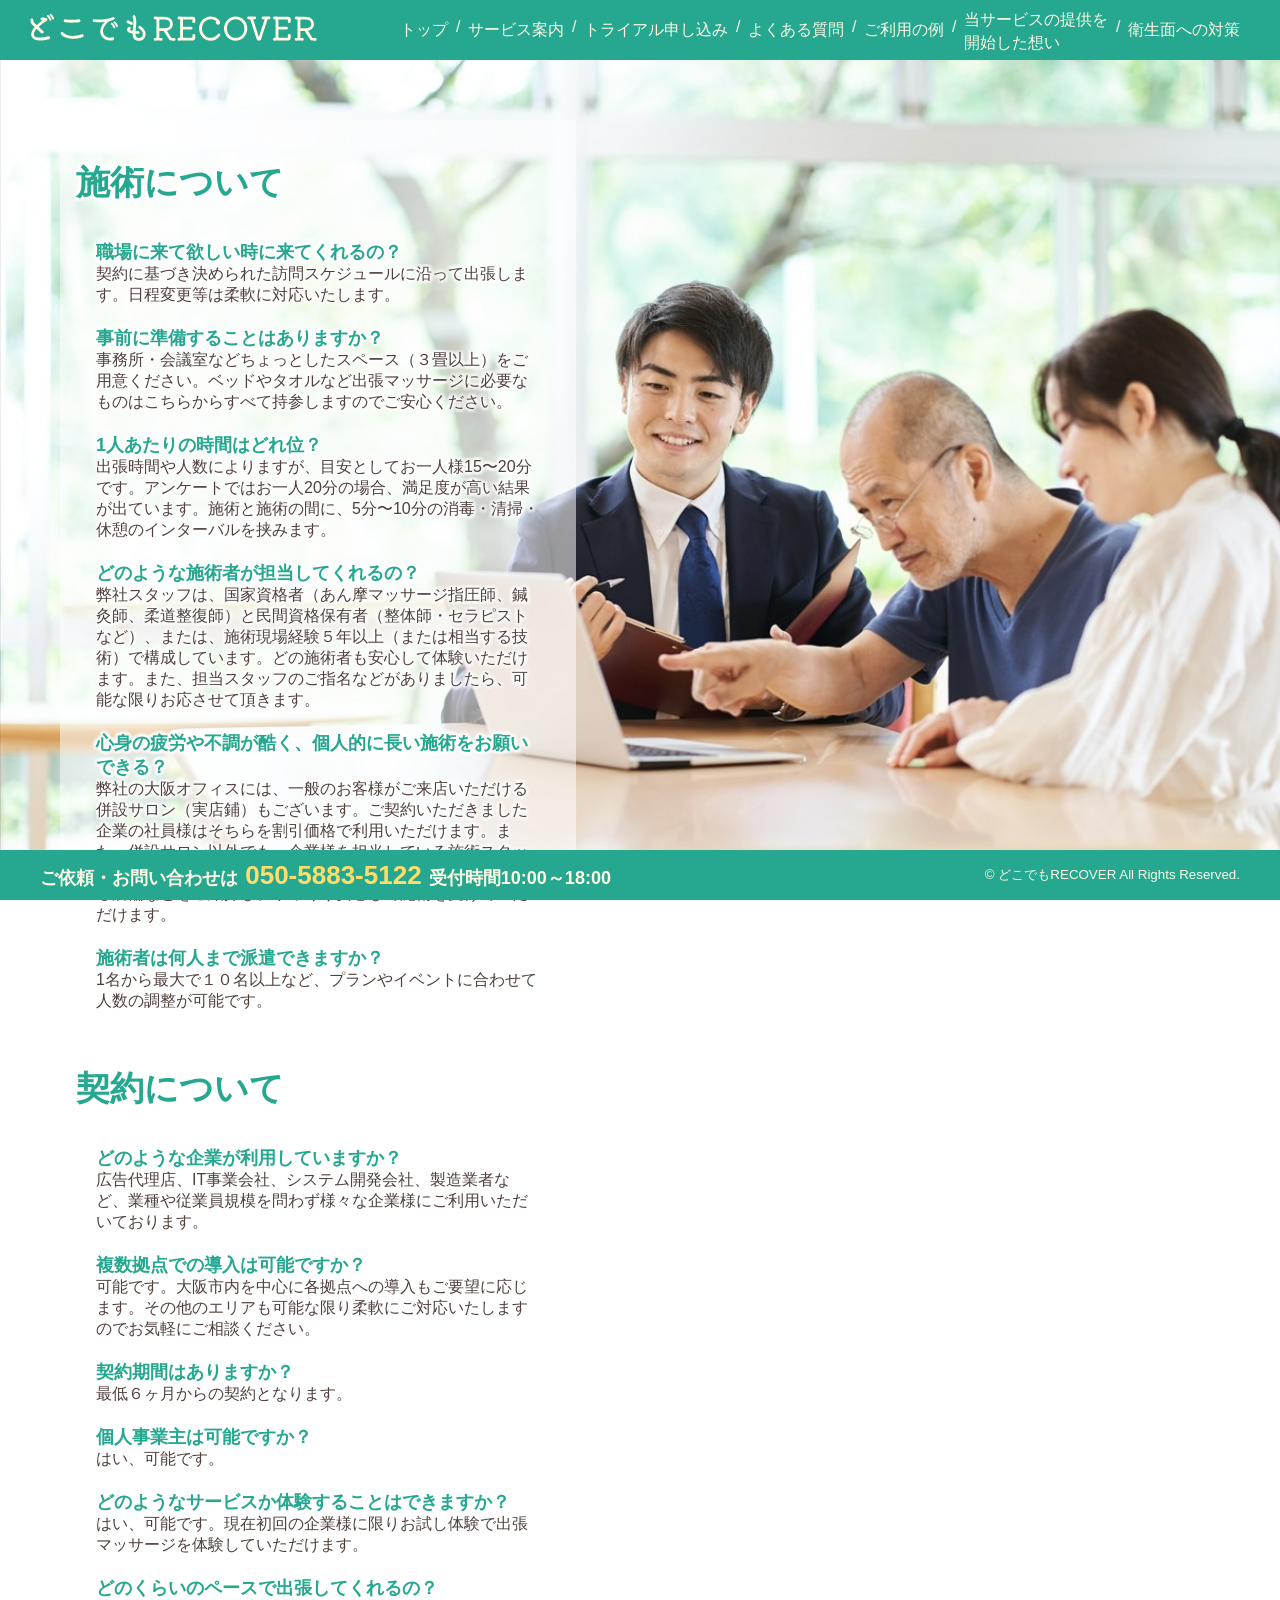
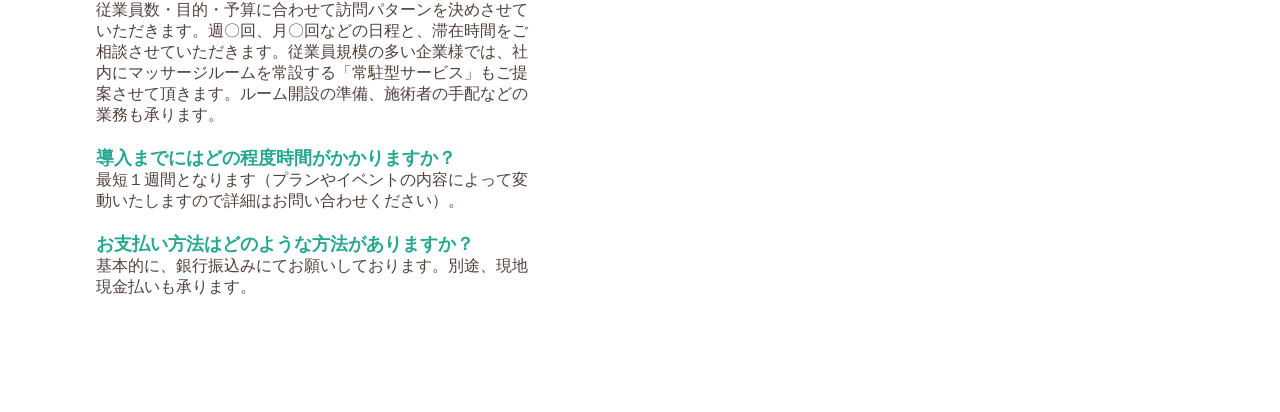
<file: dokodemo/qa/index.html>
<!DOCTYPE html>
<html lang="ja">
<head>
    <meta charset="UTF-8">
    <meta name="viewport" content="width=device-width">
    <meta name="description" content="XXXXXXXXXXXXXXXXXXXXX">
    <title>どこでもRECOVER|オフィス出張型のマッサージサービス</title>
    <link rel="stylesheet" href="style.min.css">
</head>
<body>
    <header>
        <div class="header-pc">
            <h1><img src="../img/text/pc-logo.svg" alt="どこでもRECOVER"></h1>
            <nav>
                <ul>
                    <li><a href="../">トップ</a></li>
                    <li><a href="../?id=JUm">サービス案内</a></li>
                    <li><a href="https://docs.google.com/forms/d/e/1FAIpQLSfcZ0rhxupa3wYanEB5oPTw6W5Q2QcHoylWG303Tqsft7bXew/viewform?embedded=true">トライアル申し込み</a></li>
                    <li><a href="./">よくある質問</a></li>
                    <li><a href="../?id=iaY">ご利用の例</a></li>
                    <li><a href="../?id=iYm">当サービスの提供を<br>開始した想い</a></li>
                    <li><a href="../?id=gwN">衛生面への対策</a></li>
                </ul>
            </nav>
        </div>
        <div class="header-sp" id="js_header">
            <div class="header-sp_inner">
            <h1 class="sp-logo"><img src="../img/text/pc-logo.svg" alt="どこでもRECOVER"></h1>
                <nav>
                    <ul>
                        <li><a href="../">トップ</a></li>
                        <li><a href="https://docs.google.com/forms/d/e/1FAIpQLSfcZ0rhxupa3wYanEB5oPTw6W5Q2QcHoylWG303Tqsft7bXew/viewform?embedded=true">トライアル申し込み</a></li>
                        <li><a href="./">よくある質問</a></li>
                    </ul>
                </nav>
                <button id="js_btn">
                    <span></span>
                    <span></span>
                    <span></span>
                </button>
            </div>
            <nav class="sp-nav">
                    <ul>
                        <li><a href="../?id=ajP">どこでもRECOVERについて</a></li>
                        <li><a href="../?id=JUm">サービス案内</a></li>
                        <li><a href="../?id=iaY">ご利用の例</a></li>
                        <li><a href="../?id=iYm">当サービスを提供した想い</a></li>
                        <li><a href="../?id=gwN">衛生面への対策</a></li>
                    </ul>
            </nav>
        </div>
    </header>

    <div class="wrap">
        <div class="img"><h2>よくある質問</h2></div>
        <div class="cont">
            <div class="inner">
                <div class="inner2">
                    <h3>施術について</h3>
                    <div class="acc">
                        <div class="acc-hl">職場に来て欲しい時に来てくれるの？</div>
                        <div class="acc-text">契約に基づき決められた訪問スケジュールに沿って出張します。日程変更等は柔軟に対応いたします。</div>
                    </div>
                    <div class="acc">
                        <div class="acc-hl">事前に準備することはありますか？</div>
                        <div class="acc-text">事務所・会議室などちょっとしたスペース（３畳以上）をご用意ください。ベッドやタオルなど出張マッサージに必要なものはこちらからすべて持参しますのでご安心ください。</div>
                    </div>
                    <div class="acc">
                        <div class="acc-hl">1人あたりの時間はどれ位？</div>
                        <div class="acc-text">出張時間や人数によりますが、目安としてお一人様15〜20分です。アンケートではお一人20分の場合、満足度が高い結果が出ています。施術と施術の間に、5分〜10分の消毒・清掃・休憩のインターバルを挟みます。</div>
                    </div>
                    <div class="acc">
                        <div class="acc-hl">どのような施術者が担当してくれるの？</div>
                        <div class="acc-text">弊社スタッフは、国家資格者（あん摩マッサージ指圧師、鍼灸師、柔道整復師）と民間資格保有者（整体師・セラピストなど）、または、施術現場経験５年以上（または相当する技術）で構成しています。どの施術者も安心して体験いただけます。また、担当スタッフのご指名などがありましたら、可能な限りお応させて頂きます。</div>
                    </div>
                    <div class="acc">
                        <div class="acc-hl">心身の疲労や不調が酷く、個人的に長い施術をお願いできる？</div>
                        <div class="acc-text">弊社の大阪オフィスには、一般のお客様がご来店いただける併設サロン（実店鋪）もございます。ご契約いただきました企業の社員様はそちらを割引価格で利用いただけます。また、併設サロン以外でも、企業様を担当している施術スタッフにその旨お伝えいただければ、担当スタッフが在籍している店舗などをご紹介し、ゆっくり安心して施術を受けていただけます。</div>
                    </div>
                    <div class="acc">
                        <div class="acc-hl">施術者は何人まで派遣できますか？</div>
                        <div class="acc-text">1名から最大で１０名以上など、プランやイベントに合わせて人数の調整が可能です。</div>
                    </div>
                    <h3>契約について</h3>
                    <div class="acc">
                        <div class="acc-hl">どのような企業が利用していますか？</div>
                        <div class="acc-text">広告代理店、IT事業会社、システム開発会社、製造業者など、業種や従業員規模を問わず様々な企業様にご利用いただいております。</div>
                    </div>
                    <div class="acc">
                        <div class="acc-hl">複数拠点での導入は可能ですか？</div>
                        <div class="acc-text">可能です。大阪市内を中心に各拠点への導入もご要望に応じます。その他のエリアも可能な限り柔軟にご対応いたしますのでお気軽にご相談ください。</div>
                    </div>
                    <div class="acc">
                        <div class="acc-hl">契約期間はありますか？</div>
                        <div class="acc-text">最低６ヶ月からの契約となります。</div>
                    </div>
                    <div class="acc">
                        <div class="acc-hl">個人事業主は可能ですか？</div>
                        <div class="acc-text">はい、可能です。</div>
                    </div>
                    <div class="acc">
                        <div class="acc-hl">どのようなサービスか体験することはできますか？</div>
                        <div class="acc-text">はい、可能です。現在初回の企業様に限りお試し体験で出張マッサージを体験していただけます。</div>
                    </div>
                    <div class="acc">
                        <div class="acc-hl">どのくらいのペースで出張してくれるの？</div>
                        <div class="acc-text">従業員数・目的・予算に合わせて訪問パターンを決めさせていただきます。週〇回、月〇回などの日程と、滞在時間をご相談させていただきます。従業員規模の多い企業様では、社内にマッサージルームを常設する「常駐型サービス」もご提案させて頂きます。ルーム開設の準備、施術者の手配などの業務も承ります。</div>
                    </div>
                    <div class="acc">
                        <div class="acc-hl">導入までにはどの程度時間がかかりますか？</div>
                        <div class="acc-text">最短１週間となります（プランやイベントの内容によって変動いたしますので詳細はお問い合わせください）。</div>
                    </div>
                    <div class="acc">
                        <div class="acc-hl">お支払い方法はどのような方法がありますか？</div>
                        <div class="acc-text">基本的に、銀行振込みにてお願いしております。別途、現地現金払いも承ります。</div>
                    </div>
                </div>
            </div>
        </div>
    </div>

    <footer>
        <div class="sp-footer">
            <small>© どこでもRECOVER All Rights Reserved.</small>
            <div class="sp-footer-fixed">
                <a href="tel:05058835122">☎ご依頼・お問い合わせ</a>
            </div>
        </div>
        <div class="pc-footer">
            <p>ご依頼・お問い合わせは<a href="tel:05058835122"> 050-5883-5122 </a>受付時間10:00～18:00</p>
            <small>© どこでもRECOVER All Rights Reserved.</small>
        </div>
    </footer>
    <script src="script.js"></script>
</body>
</html>
</file>
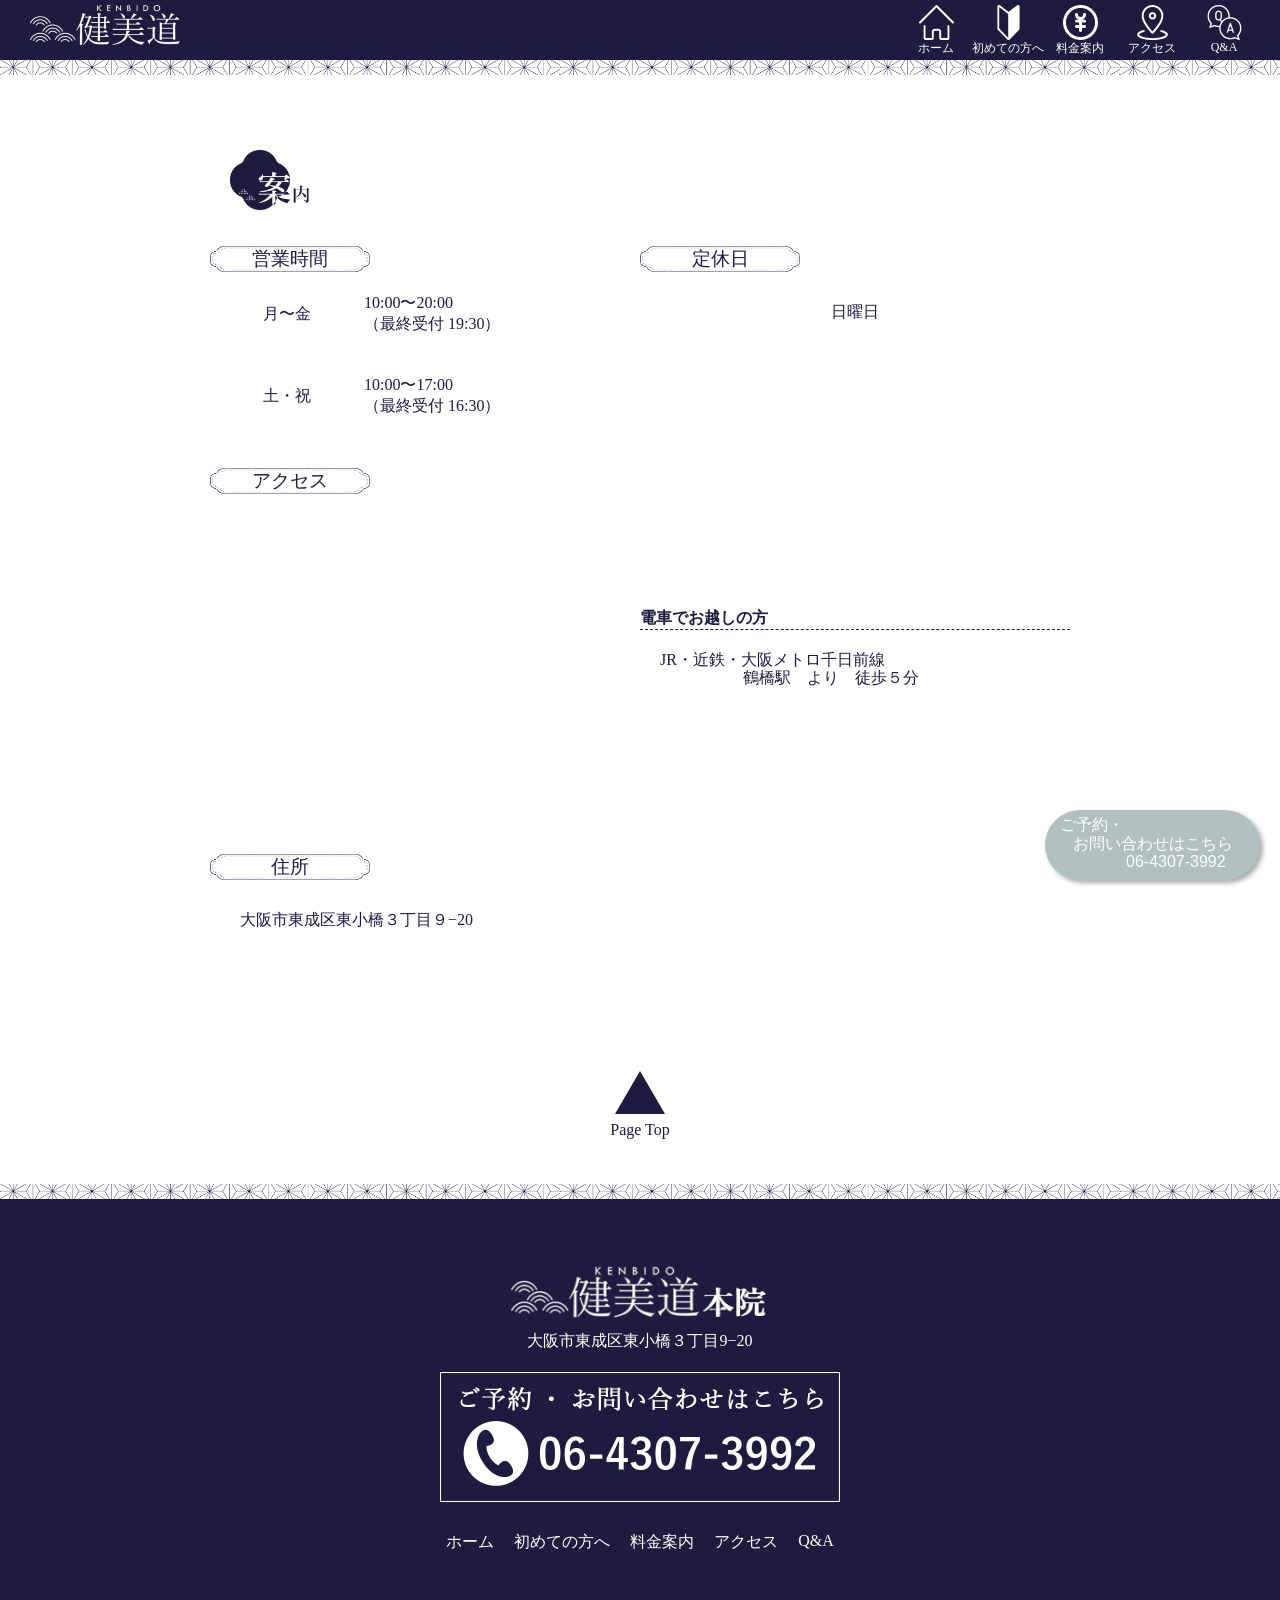
<file: honin/access/index.html>
<!DOCTYPE html>
<html lang="ja">
<head>
    <meta charset="UTF-8">
    <meta name="viewport" content="width=device-width, initial-scale=1.0">
    <title>健美道本院</title>
    <link rel="stylesheet" href="../include.min.css">
    <link rel="stylesheet" href="style.min.css">
    <script src="../include.js" defer></script>
</head>
<body>
    <header>
    <h1><a href="../"><img src="../img/logo.png" alt="健美道"></a></h1>
    <ul class="menu-list">
        <li><a href="../"><img src="../img/ico/home.png" alt="家のアイコン"><span>ホーム</span></a></li>
        <li><a href="../firstvisit/"><img src="../img/ico/first.png" alt="初心者マーク"><span>初めての方へ</span></a></li>
        <li>
            <a href="../price/"><img src="../img/ico/ryokin.png" alt="¥のアイコン"><span>料金案内</span></a>
            <div class="price-list">
                <a href="../price/?id=price1">あん摩マッサージ指圧</a>
                <a href="../price/?id=price2">鍼灸治療</a>
                <a href="../price/?id=price3">経路治療</a>
                <a href="../price/?id=price4">カッピング治療</a>
                <a href="../price/?id=price5">美顔鍼</a>
            </div>
        </li>
        <li><a href="../access/"><img src="../img/ico/access.png" alt="地図のアイコン"><span>アクセス</span></a></li>
        <li><a href="../qa/"><img src="../img/ico/q&a.png" alt="Q&Aのアイコン"><span>Q&A</span></a></li>
    </ul>
    <a href="tel:0643073992" class="tel-btn">
        <div class="tel-btn-inner">
            <span>ご予約・</span>
            <span>お問い合わせはこちら</span>
            <span>06-4307-3992</span>
        </div>
    </a>
</header>
    <main>
        <div class="wrap">
            <h2><img src="../img/headline/annai.webp" alt="案内"></h2>
            <div class="bh">
                <div class="bh-flexitem">
                    <h3>営業時間</h3>
                    <div class="cont1">
                        <table class="bh-table">
                            <tr><th>月〜金</th><td>10:00〜20:00<br>（最終受付 19:30）</td></tr>
                            <tr><th>土・祝</th><td>10:00〜17:00<br>（最終受付 16:30）</td></tr>
                        </table>
                    </div>
                </div>
                <div class="bh-flexitem">
                    <h3>定休日</h3>
                    <div class="cont2">
                        日曜日
                    </div>
                </div>
            </div>
            <div class="access">
                <div class="access-flexitem">
                    <h3>アクセス</h3>
                    <div class="access-txt pc-hide">
                        <span>JR・近鉄・大阪メトロ千日前線</span>
                        <span>鶴橋駅　より　徒歩５分</span>
                    </div>
                    <iframe class="gmap" src="https://www.google.com/maps/embed?pb=!1m14!1m8!1m3!1d1380.8985794791747!2d135.5334513426177!3d34.666563481004296!3m2!1i1024!2i768!4f13.1!3m3!1m2!1s0x0%3A0x293d1ec5b6bcafe9!2z6Y2854G444O744GC44KT44G-44O75pW06aqo6ZmiIOWBpee-jumBkw!5e0!3m2!1sja!2sjp!4v1661577324407!5m2!1sja!2sjp" width="320" height="300" style="border:0;" allowfullscreen="" referrerpolicy="no-referrer-when-downgrade"></iframe>
                </div>
                <div class="access-flexitem">
                    <h4 class="sp-hide">電車でお越しの方</h4>
                    <div class="access-txt sp-hide">
                        <span>JR・近鉄・大阪メトロ千日前線</span>
                        <span>鶴橋駅　より　徒歩５分</span>
                    </div>
                    <!-- <a href="" class="access-btn">当院へのアクセス方法<span></span></a> -->
                </div>
            </div>
            <div class="address">
                <h3>住所</h3>
                <div class="cont">大阪市東成区東小橋３丁目９−20</div>
            </div>
        </div>
        <a class="page-top" href="#">Page Top</a>
    </main>
    <footer>
    <div class="footer-logo-wrap">
        <img src="../img/footer-logo.jpg" alt="健美道本院ロゴ"><br>
        <a href="https://goo.gl/maps/z1PSKfEkmbu7J4Ut8">大阪市東成区東小橋３丁目9−20</a>
    </div>
    <a class="tel-cont" href="tel:0643073992"></a>
    <ul class="footer-menu-list">
        <li><a href="../">ホーム</a></li>
        <li><a href="../firstvisit/">初めての方へ</a></li>
        <li><a href="../price/">料金案内</a></li>
        <li><a href="../access/">アクセス</a></li>
        <li><a href="../qa/">Q&A</a></li>
    </ul>
</footer>
</body>
</html>
</file>
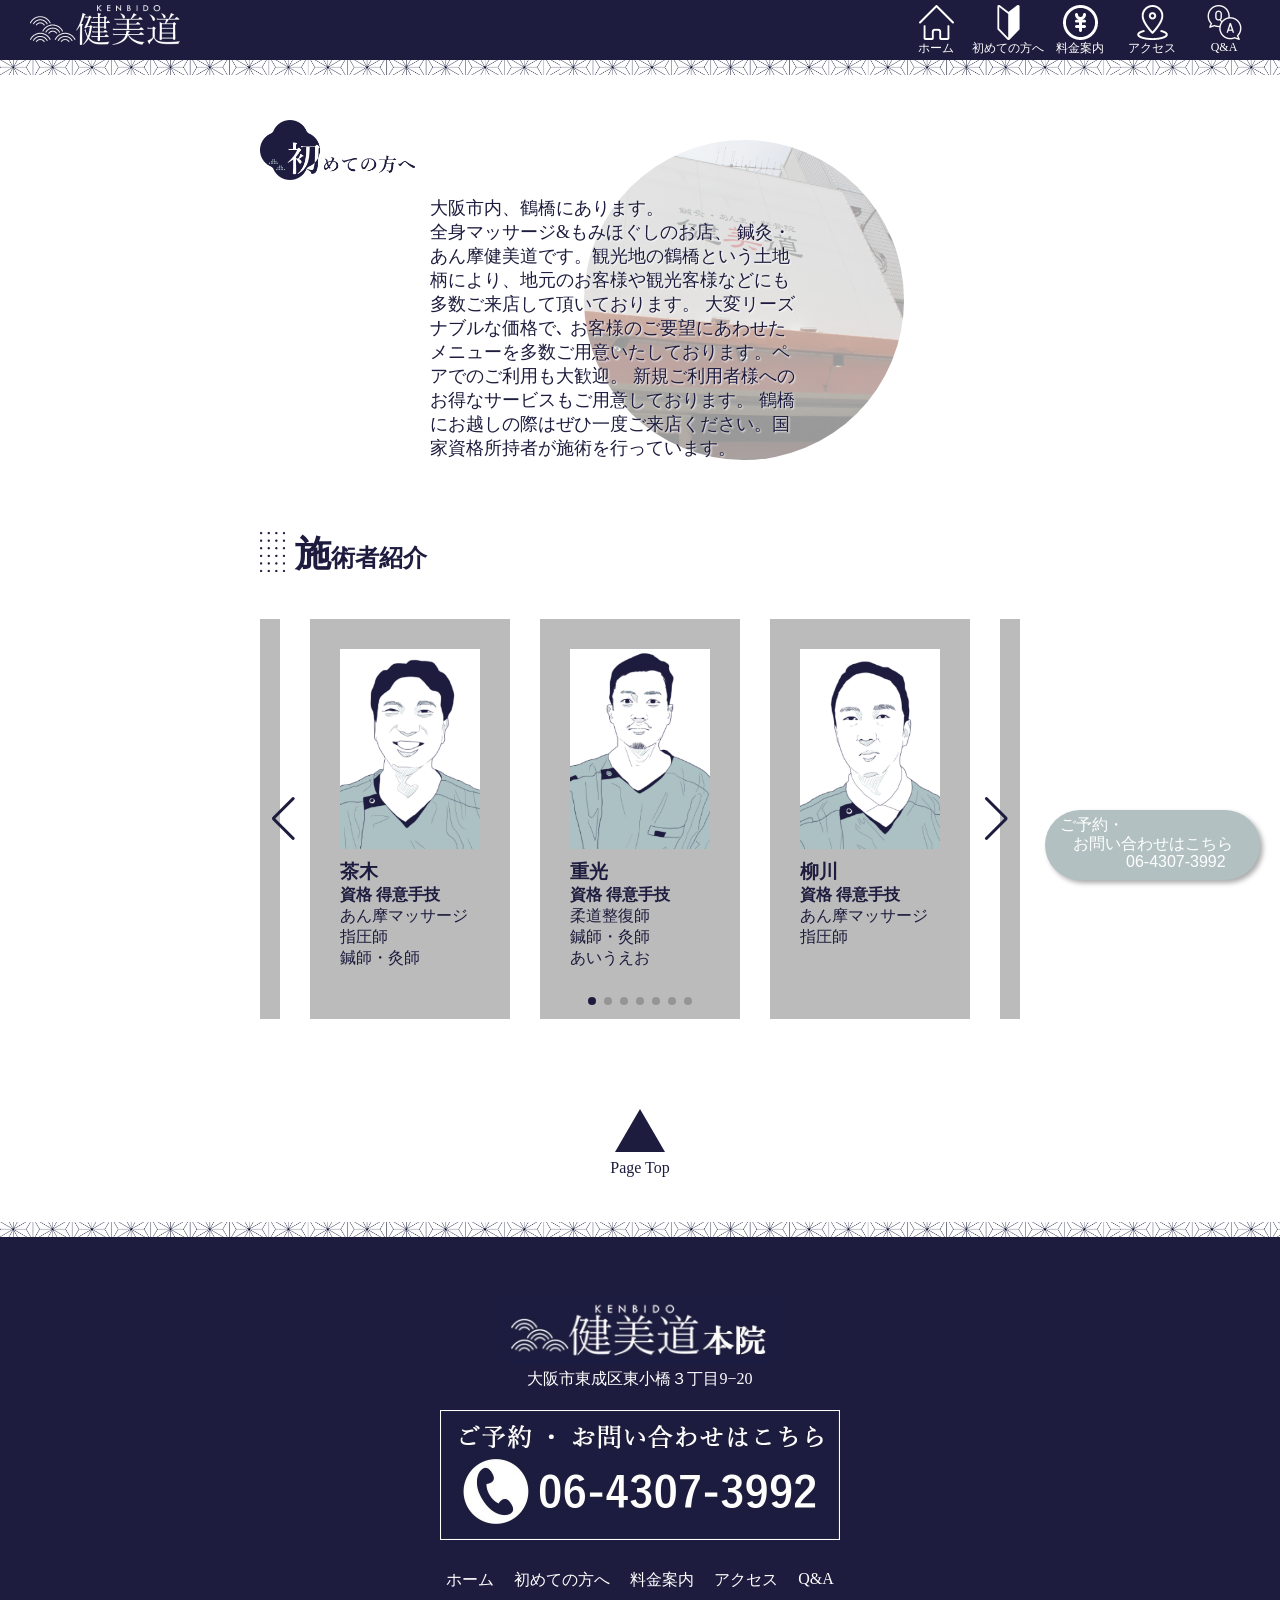
<file: honin/firstvisit/index.html>
<!DOCTYPE html>
<html lang="ja">
<head>
    <meta charset="UTF-8">
    <meta name="viewport" content="width=device-width, initial-scale=1.0">
    <title>健美道本院</title>
    <link rel="stylesheet" href="../include.min.css">
    <link rel="stylesheet" href="../swiper/swiper-bundle.min.css">
    <link rel="stylesheet" href="style.min.css">
    <script src="../include.js" defer></script>
</head>
<body>
    <header>
    <h1><a href="../"><img src="../img/logo.png" alt="健美道"></a></h1>
    <ul class="menu-list">
        <li><a href="../"><img src="../img/ico/home.png" alt="家のアイコン"><span>ホーム</span></a></li>
        <li><a href="../firstvisit/"><img src="../img/ico/first.png" alt="初心者マーク"><span>初めての方へ</span></a></li>
        <li>
            <a href="../price/"><img src="../img/ico/ryokin.png" alt="¥のアイコン"><span>料金案内</span></a>
            <div class="price-list">
                <a href="../price/?id=price1">あん摩マッサージ指圧</a>
                <a href="../price/?id=price2">鍼灸治療</a>
                <a href="../price/?id=price3">経路治療</a>
                <a href="../price/?id=price4">カッピング治療</a>
                <a href="../price/?id=price5">美顔鍼</a>
            </div>
        </li>
        <li><a href="../access/"><img src="../img/ico/access.png" alt="地図のアイコン"><span>アクセス</span></a></li>
        <li><a href="../qa/"><img src="../img/ico/q&a.png" alt="Q&Aのアイコン"><span>Q&A</span></a></li>
    </ul>
    <a href="tel:0643073992" class="tel-btn">
        <div class="tel-btn-inner">
            <span>ご予約・</span>
            <span>お問い合わせはこちら</span>
            <span>06-4307-3992</span>
        </div>
    </a>
</header>
    <main>
        <section class="first">
            <h2><img src="../img/headline/first-visit.webp" alt="初めての方へ"></h2>
            <p class="txt">
                大阪市内、鶴橋にあります。<br>
                全身マッサージ&もみほぐしのお店、 鍼灸・あん摩健美道です。観光地の鶴橋という土地柄により、地元のお客様や観光客様などにも多数ご来店して頂いております。 大変リーズナブルな価格で､ お客様のご要望にあわせたメニューを多数ご用意いたしております。ペアでのご利用も大歓迎。 新規ご利用者様へのお得なサービスもご用意しております。 鶴橋にお越しの際はぜひ一度ご来店ください。国家資格所持者が施術を行っています。
            </p>
        </section>
        <div class="staff">
            <h2><img src="../img/headline/headline-dot.webp"><span>施</span>術者紹介</h2>
            <div class="swiper">
                <div class="swiper-wrapper">
                    <div class="swiper-slide slide-1">
                        <div class="staff-img"></div>
                        <div class="staff-profile">
                            <h3>重光</h3>
                            <h4>資格 得意手技</h4>
                            <p>柔道整復師<br>鍼師・灸師</p>
                        </div>
                    </div>
                    <div class="swiper-slide slide-2">
                        <div class="staff-img"></div>
                        <div class="staff-profile">
                            <h3>柳川</h3>
                            <h4>資格 得意手技</h4>
                            <p>あん摩マッサージ<br>指圧師</p>
                        </div>
                    </div>
                    <div class="swiper-slide slide-3">
                        <div class="staff-img"></div>
                        <div class="staff-profile">
                            <h3>柏原</h3>
                            <h4>資格 得意手技</h4>
                            <p>あん摩マッサージ<br>指圧師</p>
                        </div>
                    </div>
                    <div class="swiper-slide slide-4">
                        <div class="staff-img"></div>
                        <div class="staff-profile">
                            <h3>永田</h3>
                            <h4>資格 得意手技</h4>
                            <p>あん摩マッサージ<br>指圧師</p>
                        </div>
                    </div>
                    <div class="swiper-slide slide-5">
                        <div class="staff-img"></div>
                        <div class="staff-profile">
                            <h3>濱中</h3>
                            <h4>資格 得意手技</h4>
                            <p>あん摩マッサージ<br>指圧師<br>鍼師・灸師</p>
                        </div>
                    </div>
                    <div class="swiper-slide slide-6">
                        <div class="staff-img"></div>
                        <div class="staff-profile">
                            <h3>青木</h3>
                            <h4>資格 得意手技</h4>
                            <p>あん摩マッサージ<br>指圧師<br>鍼師・灸師</p>
                        </div>
                    </div>
                    <div class="swiper-slide slide-7">
                        <div class="staff-img"></div>
                        <div class="staff-profile">
                            <h3>茶木</h3>
                            <h4>資格 得意手技</h4>
                            <p>あん摩マッサージ<br>指圧師<br>鍼師・灸師</p>
                        </div>
                    </div>
                </div>
                <div class="swiper-pagination"></div>
                <div class="swiper-button-prev"></div>
                <div class="swiper-button-next"></div>
            </div>
        </div>
        <a class="page-top" href="#">Page Top</a>
    </main>
    <footer>
    <div class="footer-logo-wrap">
        <img src="../img/footer-logo.jpg" alt="健美道本院ロゴ"><br>
        <a href="https://goo.gl/maps/z1PSKfEkmbu7J4Ut8">大阪市東成区東小橋３丁目9−20</a>
    </div>
    <a class="tel-cont" href="tel:0643073992"></a>
    <ul class="footer-menu-list">
        <li><a href="../">ホーム</a></li>
        <li><a href="../firstvisit/">初めての方へ</a></li>
        <li><a href="../price/">料金案内</a></li>
        <li><a href="../access/">アクセス</a></li>
        <li><a href="../qa/">Q&A</a></li>
    </ul>
</footer>
    <script src="../swiper/swiper-bundle.min.js"></script>
    <script>
        const swiper = new Swiper(".swiper", {
            slidesPerView: 'auto',
            spaceBetween: 30,
            centeredSlides: true,
            loop: true,
            pagination: {
                el: ".swiper-pagination",
                clickable: true
            },
            navigation: {
                nextEl: ".swiper-button-next",
                prevEl: ".swiper-button-prev"
            }
        });
    </script>
</body>
</html>
</file>
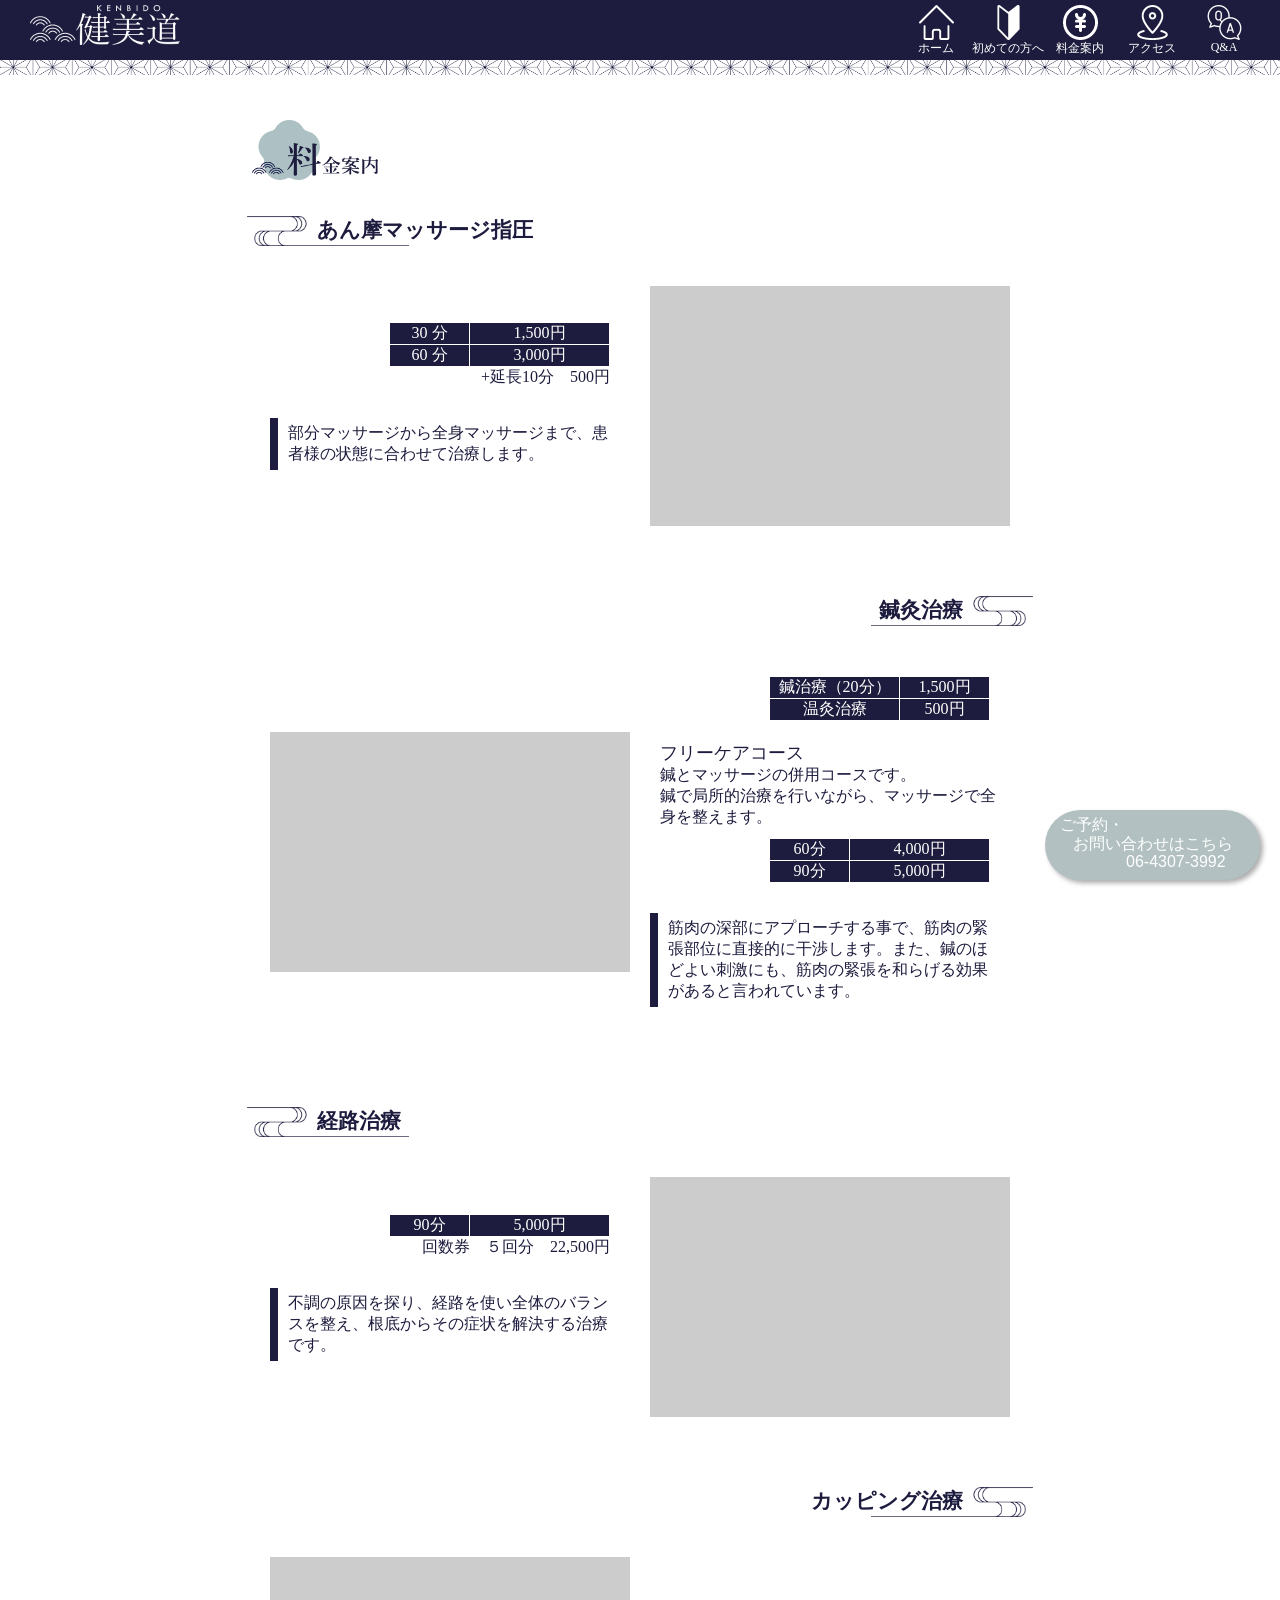
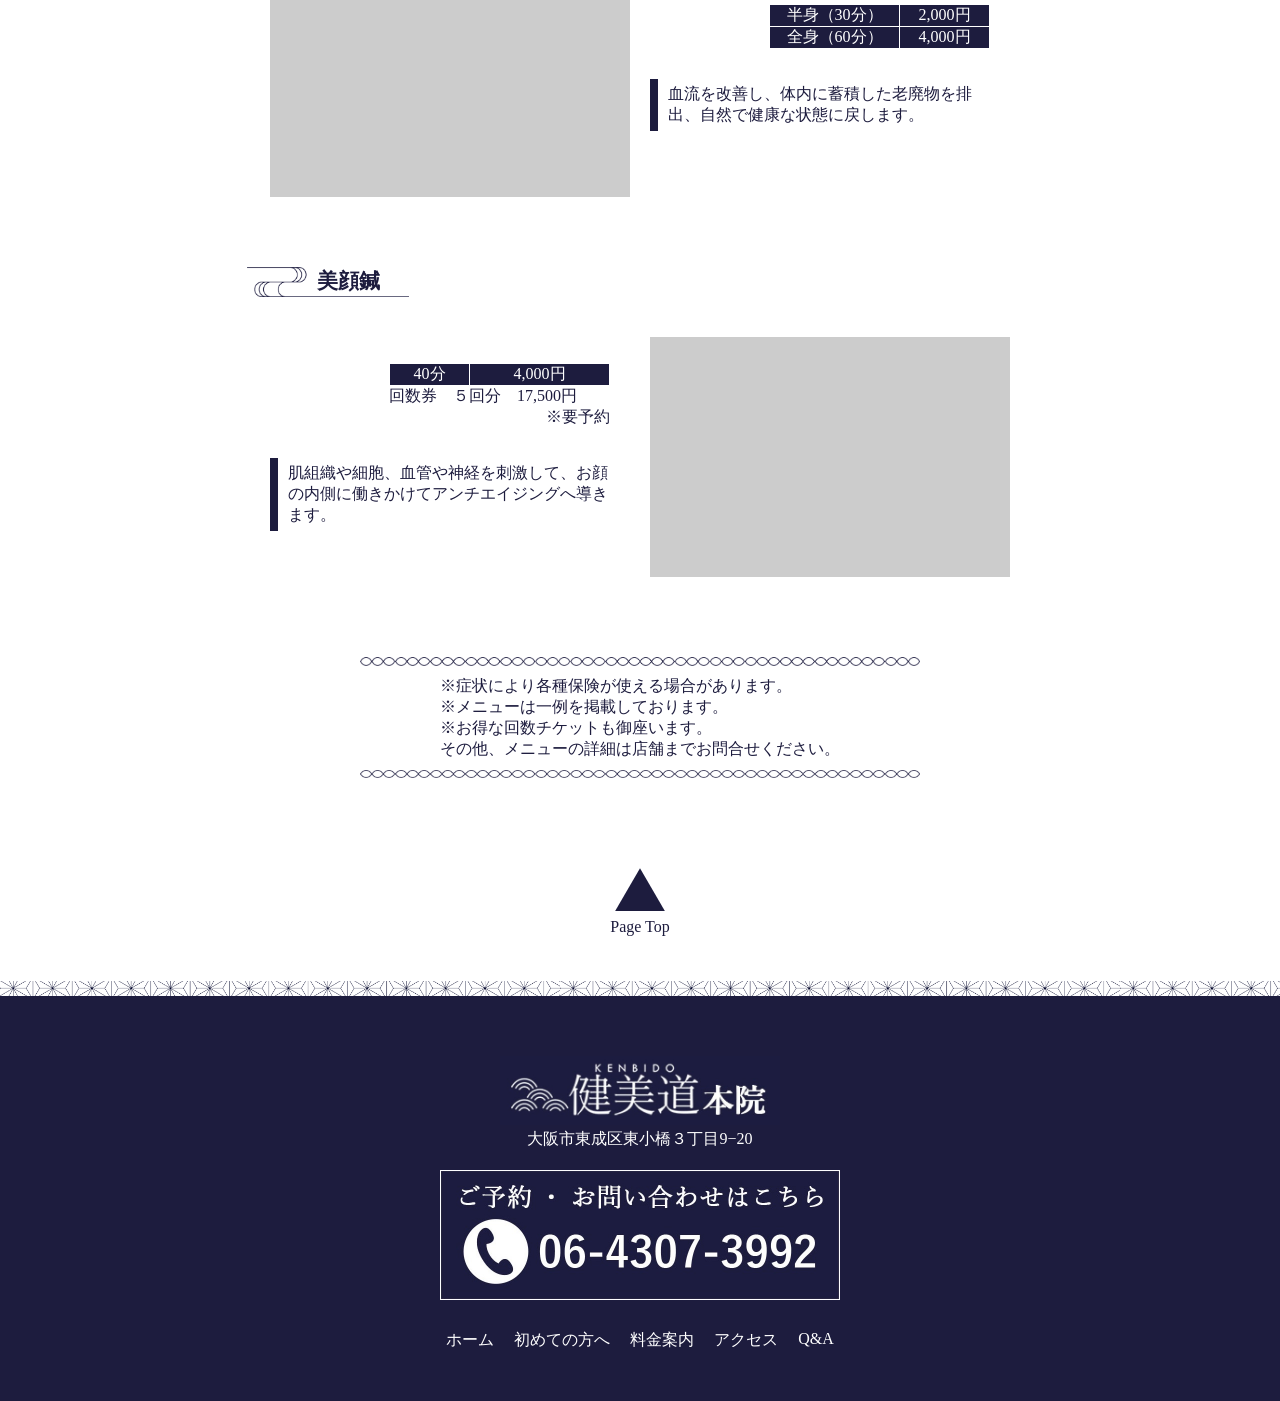
<file: honin/price/index.html>
<!DOCTYPE html>
<html lang="ja">
<head>
    <meta charset="UTF-8">
    <meta name="viewport" content="width=device-width, initial-scale=1.0">
    <title>健美道本院</title>
    <link rel="stylesheet" href="../include.min.css">
    <link rel="stylesheet" href="style.min.css">
    <script src="../include.js" defer></script>
    <script src="param.js" defer></script>
</head>
<body>
    <header>
    <h1><a href="../"><img src="../img/logo.png" alt="健美道"></a></h1>
    <ul class="menu-list">
        <li><a href="../"><img src="../img/ico/home.png" alt="家のアイコン"><span>ホーム</span></a></li>
        <li><a href="../firstvisit/"><img src="../img/ico/first.png" alt="初心者マーク"><span>初めての方へ</span></a></li>
        <li>
            <a href="../price/"><img src="../img/ico/ryokin.png" alt="¥のアイコン"><span>料金案内</span></a>
            <div class="price-list">
                <a href="../price/?id=price1">あん摩マッサージ指圧</a>
                <a href="../price/?id=price2">鍼灸治療</a>
                <a href="../price/?id=price3">経路治療</a>
                <a href="../price/?id=price4">カッピング治療</a>
                <a href="../price/?id=price5">美顔鍼</a>
            </div>
        </li>
        <li><a href="../access/"><img src="../img/ico/access.png" alt="地図のアイコン"><span>アクセス</span></a></li>
        <li><a href="../qa/"><img src="../img/ico/q&a.png" alt="Q&Aのアイコン"><span>Q&A</span></a></li>
    </ul>
    <a href="tel:0643073992" class="tel-btn">
        <div class="tel-btn-inner">
            <span>ご予約・</span>
            <span>お問い合わせはこちら</span>
            <span>06-4307-3992</span>
        </div>
    </a>
</header>
    <main>
        <div class="price-wrap">
            <h2><img src="../img/headline/ryokin-annai.webp" alt="料金案内"></h2>
            <section id="price1">
                <h3 class="h3-left h3-top">あん摩マッサージ指圧</h3>
                <div class="flex">
                    <div class="flex-item">
                        <div class="table-margin">
                            <table class="table-a">
                                <tr><th>30 分</th><td>1,500円</td></tr>
                                <tr><th>60 分</th><td>3,000円</td></tr>
                            </table>
                            <p class="p1">+延長10分　500円</p>
                        </div>
                        <div class="txt-left">部分マッサージから全身マッサージまで、患者様の状態に合わせて治療します。</div>
                    </div>
                    <div class="flex-item img"></div>
                </div>
            </section>
            <section id="price2">
                <h3 class="h3-right">鍼灸治療</h3>
                <div class="flex">
                    <div class="flex-item img"></div>
                    <div class="flex-item">
                        <table class="table-b table-margin">
                            <tr><th>鍼治療（20分）</th><td>1,500円</td></tr>
                            <tr><th>温灸治療</th><td>500円</td></tr>
                        </table>
                        <div class="txt">
                            <p class="p2">フリーケアコース</p>
                            <p class="p3">
                                鍼とマッサージの併用コースです。<br>
                                鍼で局所的治療を行いながら、マッサージで全身を整えます。
                            </p>
                        </div>
                        <table class="table-a table-margin">
                            <tr><th>60分</th><td>4,000円</td></tr>
                            <tr><th>90分</th><td>5,000円</td></tr>
                        </table>
                        <div class="txt-right">
                            筋肉の深部にアプローチする事で、筋肉の緊張部位に直接的に干渉します。また、鍼のほどよい刺激にも、筋肉の緊張を和らげる効果があると言われています。
                        </div>
                    </div>
                </div>
            </section>
            <section id="price3">
                <h3 class="h3-left">経路治療</h3>
                <div class="flex">
                    <div class="flex-item">
                        <div class="table-margin">
                            <table class="table-a">
                                <tr><th>90分</th><td>5,000円</td></tr>
                            </table>
                            <p class="p4">回数券　５回分　22,500円</p>
                        </div>
                        <div class="txt-left">
                            不調の原因を探り、経路を使い全体のバランスを整え、根底からその症状を解決する治療です。
                        </div>
                    </div>
                    <div class="flex-item img"></div>
                </div>
            </section>
            <section id="price4">
                <h3 class="h3-right">カッピング治療</h3>
                <div class="flex">
                    <div class="flex-item img"></div>
                    <div class="flex-item">
                        <table class="table-b table-margin">
                            <tr><th>半身（30分）</th><td>2,000円</td></tr>
                            <tr><th>全身（60分）</th><td>4,000円</td></tr>
                        </table>
                        <div class="txt-right">
                            血流を改善し、体内に蓄積した老廃物を排出、自然で健康な状態に戻します。
                        </div>
                    </div>
                </div>
            </section>
            <section id="price5">
                <h3 class="h3-left">美顔鍼</h3>
                <div class="flex">
                    <div class="flex-item">
                        <div class="table-margin">
                            <table class="table-a">
                                <tr><th>40分</th><td>4,000円</td></tr>
                            </table>
                            <p class="p5">回数券　５回分　17,500円</p>
                            <p class="p6">※要予約</p>
                        </div>
                        <div class="txt-left">
                            肌組織や細胞、血管や神経を刺激して、お顔の内側に働きかけてアンチエイジングへ導きます。
                        </div>
                    </div>
                    <div class="flex-item img"></div>
                </div>
            </section>
        </div>
        <div class="bottom-txt">
            <div class="bottom-txt-inner">
                ※症状により各種保険が使える場合があります。<br>
                ※メニューは一例を掲載しております。<br>
                ※お得な回数チケットも御座います。<br>
                その他、メニューの詳細は店舗までお問合せください。
            </div>
        </div>
        <a class="page-top" href="#">Page Top</a>
    </main>
    <footer>
    <div class="footer-logo-wrap">
        <img src="../img/footer-logo.jpg" alt="健美道本院ロゴ"><br>
        <a href="https://goo.gl/maps/z1PSKfEkmbu7J4Ut8">大阪市東成区東小橋３丁目9−20</a>
    </div>
    <a class="tel-cont" href="tel:0643073992"></a>
    <ul class="footer-menu-list">
        <li><a href="../">ホーム</a></li>
        <li><a href="../firstvisit/">初めての方へ</a></li>
        <li><a href="../price/">料金案内</a></li>
        <li><a href="../access/">アクセス</a></li>
        <li><a href="../qa/">Q&A</a></li>
    </ul>
</footer>
</body>
</html>
</file>
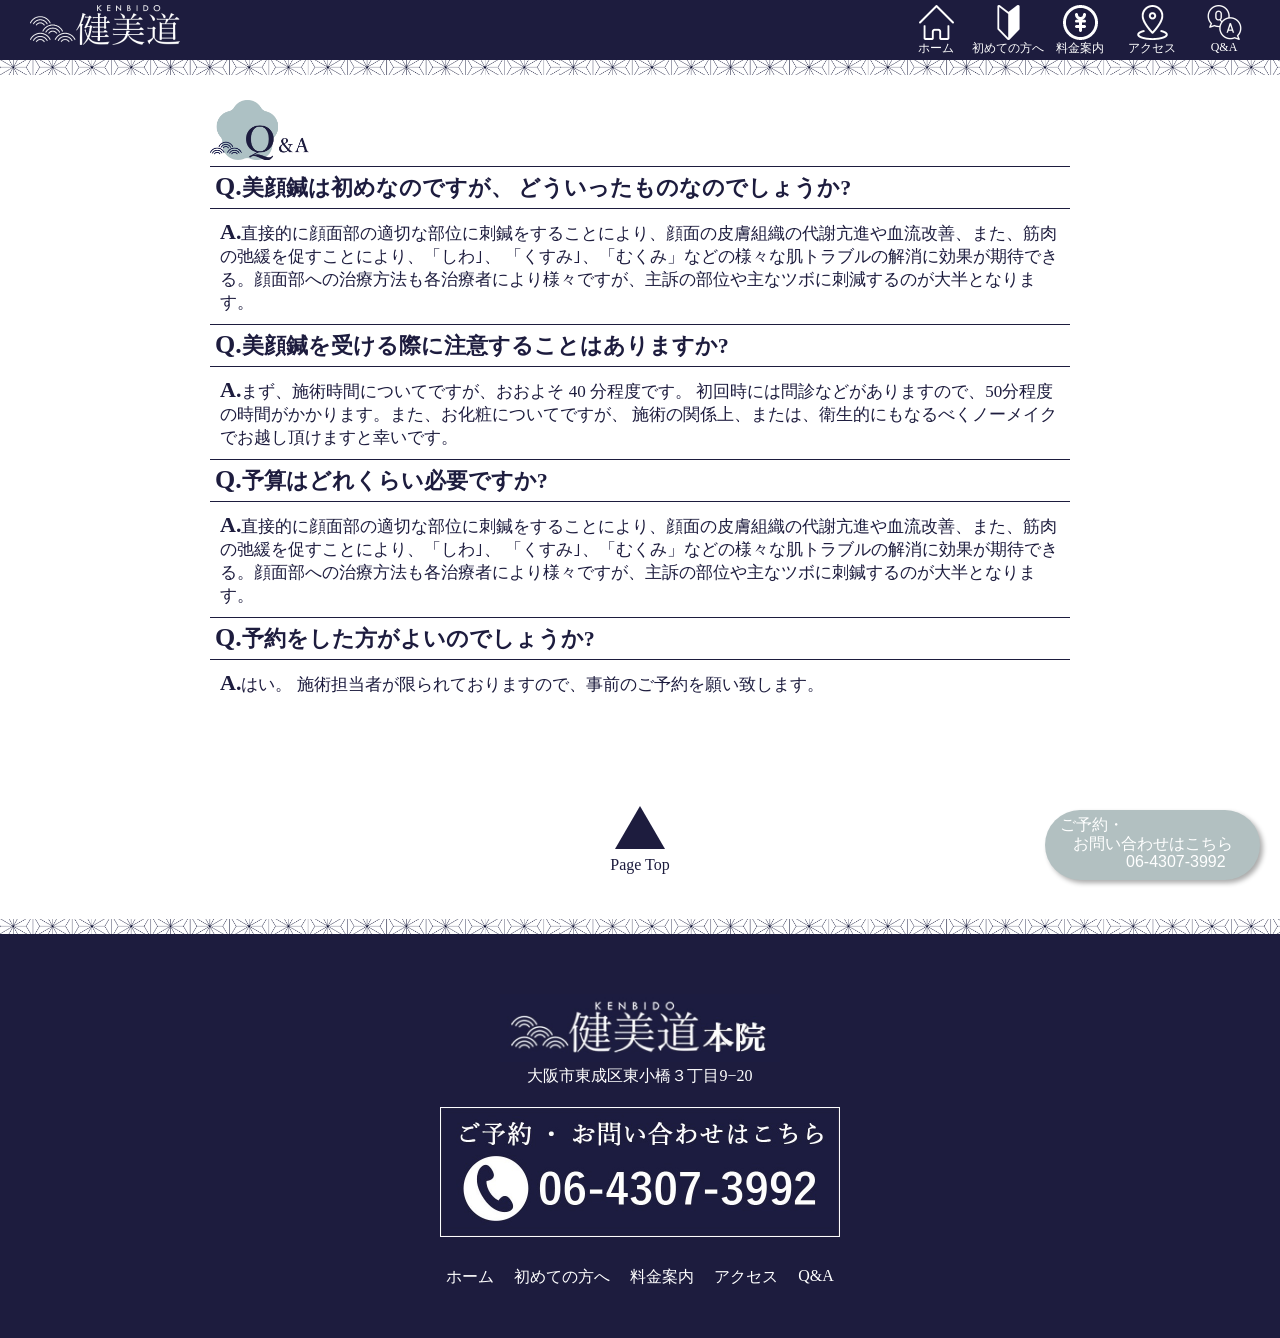
<file: honin/qa/index.html>
<!DOCTYPE html>
<html lang="ja">
    <head>
        <meta charset="UTF-8">
        <meta name="viewport" content="width=device-width, initial-scale=1.0">
        <title>健美道本院</title>
        <link rel="stylesheet" href="../include.min.css">
        <link rel="stylesheet" href="style.min.css">
        <script src="../include.js" defer></script>
        <script src="accordion.js" defer></script>
</head>
<body>
    <header>
    <h1><a href="../"><img src="../img/logo.png" alt="健美道"></a></h1>
    <ul class="menu-list">
        <li><a href="../"><img src="../img/ico/home.png" alt="家のアイコン"><span>ホーム</span></a></li>
        <li><a href="../firstvisit/"><img src="../img/ico/first.png" alt="初心者マーク"><span>初めての方へ</span></a></li>
        <li>
            <a href="../price/"><img src="../img/ico/ryokin.png" alt="¥のアイコン"><span>料金案内</span></a>
            <div class="price-list">
                <a href="../price/?id=price1">あん摩マッサージ指圧</a>
                <a href="../price/?id=price2">鍼灸治療</a>
                <a href="../price/?id=price3">経路治療</a>
                <a href="../price/?id=price4">カッピング治療</a>
                <a href="../price/?id=price5">美顔鍼</a>
            </div>
        </li>
        <li><a href="../access/"><img src="../img/ico/access.png" alt="地図のアイコン"><span>アクセス</span></a></li>
        <li><a href="../qa/"><img src="../img/ico/q&a.png" alt="Q&Aのアイコン"><span>Q&A</span></a></li>
    </ul>
    <a href="tel:0643073992" class="tel-btn">
        <div class="tel-btn-inner">
            <span>ご予約・</span>
            <span>お問い合わせはこちら</span>
            <span>06-4307-3992</span>
        </div>
    </a>
</header>
    <main>
        <div class="wrap">
            <h2><img src="../img/headline/qa.webp" alt="Q&A"></h2>
            <div class="acc">
                <div class="acc-q"><span>Q.</span>美顔鍼は初めなのですが、 どういったものなのでしょうか?</div>
                <div class="acc-a"><span>A.</span>直接的に顔面部の適切な部位に刺鍼をすることにより、顔面の皮膚組織の代謝亢進や血流改善、また、筋肉の弛緩を促すことにより、「しわ｣、 「くすみ｣、「むくみ」などの様々な肌トラブルの解消に効果が期待できる。顔面部への治療方法も各治療者により様々ですが、主訴の部位や主なツボに刺減するのが大半となります。</div>
            </div>
            <div class="acc">
                <div class="acc-q"><span>Q.</span>美顔鍼を受ける際に注意することはありますか?</div>
                <div class="acc-a"><span>A.</span>まず、施術時間についてですが、おおよそ 40 分程度です。 初回時には問診などがありますので、50分程度の時間がかかります。また、お化粧についてですが、 施術の関係上、または、衛生的にもなるべくノーメイクでお越し頂けますと幸いです。</div>
            </div>
            <div class="acc">
                <div class="acc-q"><span>Q.</span>予算はどれくらい必要ですか?</div>
                <div class="acc-a"><span>A.</span>直接的に顔面部の適切な部位に刺鍼をすることにより、顔面の皮膚組織の代謝亢進や血流改善、また、筋肉の弛緩を促すことにより、「しわ｣、 「くすみ｣、「むくみ」などの様々な肌トラブルの解消に効果が期待できる。顔面部への治療方法も各治療者により様々ですが、主訴の部位や主なツボに刺鍼するのが大半となります。</div>
            </div>
            <div class="acc">
                <div class="acc-q"><span>Q.</span>予約をした方がよいのでしょうか?</div>
                <div class="acc-a"><span>A.</span>はい。 施術担当者が限られておりますので、事前のご予約を願い致します。</div>
            </div>
        </div>
        <a class="page-top" href="#">Page Top</a>
    </main>
    <footer>
    <div class="footer-logo-wrap">
        <img src="../img/footer-logo.jpg" alt="健美道本院ロゴ"><br>
        <a href="https://goo.gl/maps/z1PSKfEkmbu7J4Ut8">大阪市東成区東小橋３丁目9−20</a>
    </div>
    <a class="tel-cont" href="tel:0643073992"></a>
    <ul class="footer-menu-list">
        <li><a href="../">ホーム</a></li>
        <li><a href="../firstvisit/">初めての方へ</a></li>
        <li><a href="../price/">料金案内</a></li>
        <li><a href="../access/">アクセス</a></li>
        <li><a href="../qa/">Q&A</a></li>
    </ul>
</footer>
</body>
</html>
</file>
<file: cheri/style-fp.min.css>
@font-face{font-family:'ronde b';src:url(fonts/ronde-b_subset_ver1.otf)}@font-face{font-family:'shirokuma';src:url(fonts/shirokuma_subset.otf)}p{font-family:sans-serif}h1,h2,h3{font-family:'ronde b'}html{scroll-behavior:smooth}*{margin:0;padding:0;color:#333}ul{list-style:none}a{text-decoration:none;-webkit-tap-highlight-color:rgba(153,153,153,0.1)}h2,h3{text-align:center;font-weight:normal}section{padding-bottom:40px;position:relative}@media (min-width: 500px){section{padding-bottom:100px}}h2{font-size:16px;margin-bottom:38px;margin-top:50px}@media (min-width: 500px){h2{margin-bottom:70px}}h2::before{font-size:38px;display:block}h2::after{content:"";display:block;height:30px;background-image:url(img/scissors.svg);background-repeat:no-repeat;background-position:center}:root{--swiper-theme-color:#fff}.swiper-button-prev,.swiper-button-next{outline:0}.swiper-slide{transition:transform .3s;height:510px}.swiper-slide-active{transform:scale(1.05) !important;z-index:3}.about::before{content:"";display:block;height:20px}.access::before{content:"";background-image:url(img/wave2.svg);display:block;height:20px}.price::before{content:"";background-image:url(img/wave1.svg);display:block;height:20px}.option::before{content:"";background-image:url(img/wave2.svg);display:block;height:20px}.gallery::before{content:"";background-image:url(img/wave1.svg);display:block;height:20px}.instagram::before{content:"";background-image:url(img/wave2.svg);display:block;height:20px}.access_div::after{content:url(img/pad.svg);width:70px;position:absolute;left:30px;top:50px}@media (min-width: 600px){.access_div::after{left:unset;top:unset;right:30px;bottom:30px}}@media (min-width: 1300px){.access_div::after{left:unset;top:unset;right:100px;bottom:30px}}.instagram_sp::after{content:url(img/pad.svg);width:70px;position:absolute;right:20px;top:50px}footer{position:relative}.copy::after{content:url(img/pad.svg);width:70px;position:absolute;left:30px;bottom:30px}.header_main{height:65vh;position:relative}.header_main.page-down::before{background-image:unset}.header_main::before{content:"";display:block;position:fixed;top:0;left:0;z-index:-1;width:100%;height:65vh;background-image:url(img/img_main.jpg);background-size:cover;background-position:50% 50%;background-repeat:no-repeat}@media (min-width: 500px){.header_main::before{background-position:50% 50%;height:65vh}}.header_main_logo{display:inline-block;margin:15px;filter:drop-shadow(2px 2px 5px #fff);transform:translateZ(0)}@media (min-width: 500px){.header_main_logo{filter:drop-shadow(2px 2px 5px #000)}}@media (min-width: 500px){.header_main_logo_path{fill:#fff}}.header_main_nav{font-family:'ronde b';display:flex;justify-content:center;align-items:center;height:70px;background-color:#c9e1e5;position:absolute;width:100%;bottom:0}.header_main_nav.page-down{position:fixed;z-index:2;top:0;box-shadow:0 1px 3px rgba(0,0,0,0.1)}.header_main_nav_ul{width:inherit;text-align:center;display:flex;justify-content:space-around}@media (min-width: 500px){.header_main_nav_ul{max-width:1000px}}.header_main_nav_ul_li{position:relative;width:calc(100% / 4)}@media (min-width: 500px){.header_main_nav_ul_li{max-width:200px}}.header_main_nav_ul_li>a::before{display:block;font-size:20px}.header_main_nav_ul_li.about-li>a::before{content:"ABOUT"}.header_main_nav_ul_li.price-li>a::before{content:"PRICE"}.header_main_nav_ul_li.option-li>a::before{content:"OPTION"}.header_main_nav_ul_li.gallery-li>a::before{content:"GALLERY"}.header_main_nav_ul_li_a{display:block;font-size:13px;line-height:22px}.header_main_nav_ul_li_a::after{position:absolute;content:"";left:50%;bottom:0px;bottom:20px;height:2px;width:100px;max-width:85%;background:#444;transform:translateX(-50%) scale(0, 1);transition:0.2s}.header_main_nav_ul_li_a.active::after{transform:translateX(-50%) scale(1, 1)}.about{background-color:#ffffe5;padding-bottom:0}.about_h2::before{content:"ABOUT"}.about_div{margin:0 12px}@media (min-width: 2300px){.about_div{margin:auto;display:flex;justify-content:space-between;width:1750px}}.about_div_cheri{display:flex;flex-wrap:wrap;justify-content:center;align-items:center}.about_div_cheri_imgCheri{width:80%;border-radius:50%;display:block;margin:30px}@media (min-width: 500px){.about_div_cheri_imgCheri{max-width:300px}}.about_div_cheri_p{font-family:sans-serif}@media (min-width: 500px){.about_div_cheri_p{margin:30px;max-width:500px}}.about_div_cafe{display:flex;flex-wrap:wrap;justify-content:center;align-items:center}@media (min-width: 944px) and (max-width: 2300px){.about_div_cafe{flex-direction:row-reverse}}.about_div_cafe_imgCafeMenu{width:100%;max-width:380px;margin:30px;border-radius:4px}.about_div_cafe_imgCafe{width:100%;max-width:280px;margin:30px}.new{background-color:#ffffe5}.new_h2{margin-top:0;padding-top:30px;margin-bottom:30px}.new_h2::before{content:"WHAT'S NEW"}.new_h2::after{display:none}@media (min-width: 500px){.new_h2{padding-top:40px}}.new_ul{margin:auto;width:90%;max-width:900px;overflow:hidden}.new_ul_li{opacity:0;transform:translateX(50px);padding:10px;border-bottom:solid 1px #ddd}.new_ul_li:first-child{border-top:solid 1px #ddd}.new_ul_li_date{color:#888}.new_ul_li p{word-wrap:break-word}.new_ul.active .new_ul_li{transition-duration:500ms;opacity:1;transform:translateX(0)}.new_ul.active .new_ul_li:nth-child(2){transition-delay:.3s}.new_ul.active .new_ul_li:nth-child(3){transition-delay:.6s}.access{background-color:#c9e1e5}.access_h2::before{content:"ACCESS"}.access_h2::after{display:none}.access_div{margin:0 12px;display:flex;flex-wrap:wrap;justify-content:center;align-items:center;gap:5px 50px}.access_div_gmap{width:100%;max-width:500px}.access_div_address{font-family:sans-serif}.price{background-color:#ffffe5}.price_h2::before{content:"PRICE"}@media (min-width: 980px){.price_sp{display:none}}@media (min-width: 980px) and (min-width: 2300px){.price_pc{margin:auto;display:flex;justify-content:space-between;width:2100px}}@media (min-width: 980px){.price_pc_flex{display:flex;justify-content:center}.price_pc_flex_explain{width:420px;text-align:center}.price_pc_flex_explain img{margin:10px 0}.price_pc_flex_explain p{margin:10px 0}.price_pc_flex_explain_p1{font-family:"ronde b";font-size:19px}.price_pc_flex_explain_p1 span{color:#f00}.price_pc_flex_table{border-collapse:collapse;font-family:"ronde b"}.price_pc_flex_table th,.price_pc_flex_table td{border:solid 1px #ddd}.price_pc_flex_table th{background-color:#c9e1e5}.price_pc_flex_table th:nth-child(2),.price_pc_flex_table th:nth-child(3),.price_pc_flex_table th:nth-child(4){width:90px}.price_pc_flex_table tr{background-color:#fff}.price_pc_flex_table tr td:nth-child(2),.price_pc_flex_table tr td:nth-child(3),.price_pc_flex_table tr td:nth-child(4){text-align:center}.price_pc_flex_table tr:nth-child(odd) td{background-color:#ececec}.price_pc_course{margin-top:60px;text-align:center;display:flex;justify-content:center}.price_pc_course_inner{margin:0 20px;width:1100px;display:flex;justify-content:space-between}.price_pc_course_inner_el{background-color:#c9e1e5;border-radius:10px;box-shadow:4px 4px 8px #999;width:240px;padding:30px}.price_pc_course_inner_el_title{margin-bottom:30px;font-size:20px;font-family:"ronde b"}.price_pc_course_inner_el img{margin-bottom:20px;width:100%;border-radius:10px}.price_pc_course_inner_el p{font-family:sans-serif}}@media (max-width: 979px){.price_pc{display:none}.price_sp{text-align:center}.price_sp_ex1 img{width:100%;max-width:349px}.price_sp_ex1 p{font-family:"ronde b";font-size:18px}.price_sp_ex1 p span{color:#f00}.price_sp_wrap{margin:0 12px}.price_sp_wrap_el{background-color:#c9e1e5;padding:20px;max-width:500px;margin:40px auto;border-radius:10px}.price_sp_wrap_el_title{font-family:"ronde b";margin-bottom:20px}.price_sp_wrap_el img{width:100%;border-radius:7px}.price_sp_wrap_el_p{font-family:sans-serif;margin-bottom:20px}.price_sp_wrap_el_table{margin:10px auto;border-collapse:collapse;font-family:"ronde b"}.price_sp_wrap_el_table th,.price_sp_wrap_el_table td{border:solid 1px #ddd}.price_sp_wrap_el_table th{background-color:#ffffe5}.price_sp_wrap_el_table th:nth-child(1){width:280px}.price_sp_wrap_el_table th:nth-child(2){width:120px}.price_sp_wrap_el_table tr{background-color:#fff}.price_sp_wrap_el_table tr td:nth-child(2),.price_sp_wrap_el_table tr td:nth-child(3),.price_sp_wrap_el_table tr td:nth-child(4){text-align:center}.price_sp_wrap_el_table tr:nth-child(odd) td{background-color:#ececec}.price_sp_ex2 img{width:100%;max-width:351px}}.option{background-color:#c9e1e5}.option_h2::before{content:"OPTION"}.option .swiper-pagination{position:static}.option .swiper-button-prev,.option .swiper-button-next{height:60px;width:60px}@media (max-width: 500px){.option .swiper-button-prev,.option .swiper-button-next{display:none}}.option .swiper-button-prev::after,.option .swiper-button-next::after{background-repeat:no-repeat;background-size:contain;content:"";height:60px;width:60px;margin:auto}.option .swiper-button-prev::after{background-image:url(img/swiper_btn.svg)}.option .swiper-button-next::after{background-image:url(img/swiper_btn.svg);transform:scaleX(-1)}.option .swiper-slide{display:flex;justify-content:center;align-items:center}.option .swiper-slide_card{background-color:#fff;width:240px;border-radius:15px;padding:15px;text-align:center;margin:10px;height:416px}.option .swiper-slide_card .ls{letter-spacing:-3px}.option .swiper-slide_card_img{border-radius:15px;width:100%;height:180px;object-fit:cover}.option .swiper-slide_card_title{background-color:#c9e1e5;border-radius:15px;font-size:20px}.option .swiper-slide_card p{font-family:"ronde b"}.option .swiper-slide_card_price{margin:10px 0;font-size:21px}.option .swiper-slide_card_ul{list-style-type:disc;font-family:"ronde b";font-size:15px;text-align:left;margin-left:14px}.option .swiper-slide_card_ul li::marker{font-size:12px}.gallery{background-color:#ffffe5}.gallery_h2::before{content:"GALLERY"}.gallery_div{display:flex;flex-wrap:wrap;width:calc(100% - 20px);margin:auto}@media (min-width: 600px){.gallery_div{max-width:700px}}@media (min-width: 1600px){.gallery_div{max-width:900px}}@media (min-width: 2000px){.gallery_div{max-width:1200px}}.gallery_div_item{box-sizing:border-box;width:calc((100% - 60px) / 3);padding:1%;margin:10px auto;background-color:#fcfdf1;box-shadow:4px 4px 8px #999;transition:all .2s;transform:scale(1)}@media (min-width: 550px){.gallery_div_item:hover{transform:scale(1.1)}}@media (min-width: 600px){.gallery_div_item{width:calc((100% - 80px) / 4);margin:15px auto}}.gallery_div_item_pin{width:15px;position:absolute;top:3px;left:50%;transform:translate(-80%, -100%)}.gallery_div_item_img{width:100%}.gallery_div_item_ctr_name{font-family:"shirokuma";text-align:center;letter-spacing:-3px;font-size:16px}.gallery_div_item_ctr_name span{font-size:14px}@media (min-width: 1600px){.gallery_div_item_ctr_name{font-size:22px}.gallery_div_item_ctr_name span{font-size:22px}}.gallery_div_item_ctr_prof{font-family:"ronde b";display:none}.gallery_div_overlay{opacity:0;visibility:hidden;position:fixed;z-index:1;top:0;left:0;width:100%;height:100vh;background-color:rgba(0,0,0,0.5);transition:opacity .2s}.gallery_div_overlay.active{opacity:1;visibility:visible}.gallery_div_prof{opacity:0;visibility:hidden;transition:opacity .5s;box-sizing:border-box;width:220px;background-color:#fcfdf1;padding:12px;position:fixed;z-index:1;top:50%;left:50%;transform:translate(-50%, -50%)}.gallery_div_prof.active{opacity:1;visibility:visible}@media (min-width: 400px){.gallery_div_prof{width:230px}}@media (min-width: 1000px){.gallery_div_prof{width:260px}}@media (min-width: 2000px){.gallery_div_prof{width:400px}}.gallery_div_prof_pin{width:15px;position:absolute;top:3px;left:50%;transform:translate(-80%, -100%)}.gallery_div_prof_img{width:100%}.gallery_div_prof_ctr_name{font-family:"shirokuma";font-size:22px;text-align:center}@media (min-width: 1000px){.gallery_div_prof_ctr_name{font-size:26px}}@media (min-width: 2000px){.gallery_div_prof_ctr_name{font-size:38px}}.gallery_div_prof_ctr_prof{font-family:sans-serif;font-size:14px}@media (min-width: 1000px){.gallery_div_prof_ctr_prof{font-size:18px}}@media (min-width: 2000px){.gallery_div_prof_ctr_prof{font-size:24px}}.instagram{background-color:#c9e1e5}.instagram_h2{font-size:38px}.instagram_h2::after{display:none}@media (min-width: 501px){.instagram_sp{display:none}.instagram_pc{margin:0 12px}.instagram_pc_inner{display:flex;justify-content:center;align-items:center;width:100%;max-width:1000px;margin:auto}.instagram_pc_inner_posts{width:60%}.instagram_pc_inner_posts img{width:100%}.instagram_pc_inner_wrap{width:40%;text-align:center}.instagram_pc_inner_wrap_acct{height:62px;display:flex;justify-content:center;align-items:center;margin-bottom:20px}.instagram_pc_inner_wrap_acct_id{font-family:"ronde b";font-size:18px;margin-left:9px;padding-bottom:12px}.instagram_pc_inner_wrap_more{display:inline-block;background-color:#666;color:#fff;border-radius:5px;font-family:"ronde b";font-size:18px;line-height:2em;height:2em;width:120px;text-align:center}}@media (max-width: 500px){.instagram_pc{display:none}.instagram_sp{margin:0 12px}.instagram_sp_acct{height:62px;display:flex;justify-content:center;align-items:center;margin-bottom:20px}.instagram_sp_acct_id{font-family:"ronde b";font-size:18px;margin-left:9px;padding-bottom:12px}.instagram_sp_posts{width:100%}.instagram_sp_posts img{width:100%}.instagram_sp_more{display:block;background-color:#666;color:#fff;border-radius:5px;font-family:"ronde b";font-size:18px;line-height:2em;height:2em;width:120px;text-align:center;margin:auto;margin-top:20px}}.menu{position:fixed;z-index:2;bottom:0;right:0}@media (max-width: 375px){.menu{transform-origin:bottom right;transform:scale(0.9)}}@media (max-width: 320px){.menu{transform:scale(0.7)}}.menu_top{background-color:#c9e1e5a3;border-radius:50%;box-shadow:0 1px 3px rgba(0,0,0,0.2);display:block;text-align:center;line-height:100px;height:70px;width:70px;margin-left:auto}.menu_top svg{height:40px;fill:#fff}.menu_tel{display:block;padding:10px;background-color:#fff}.menu_tel p{color:#4b4b4b;font-family:"ronde b"}.menu_tel span{color:#4b4b4b}.menu_tel_p2{text-align:center;font-size:22px}.menu_tel_p2::before{content:url(img/tel.svg);display:inline-block;height:30px;width:30px;vertical-align:top}.menu_tel_p3{text-align:center}footer{background-color:#c9e1e5;padding-top:50px;padding-bottom:110px;text-align:center}
</file>
<file: dokodemo/style.min.css>
*{margin:0;padding:0;box-sizing:border-box}body{color:#4f403c;font-family:sans-serif}li{list-style:none}a{text-decoration:none}.div-img{background-size:cover;background-position:center}.ybtn{display:block;margin:20px auto;background-color:#ffdd6a;border:none;height:3em;color:#4f403c;font-size:15px;font-weight:bold;width:170px}.acc-cont{overflow:hidden;transition:height .3s}@media (min-width: 700px){.acc-cont{height:auto !important}.acc-btn{display:none !important}}.y-highlighter{background-color:#ffff55}.tri-left{position:relative}.tri-left::after{content:"";position:absolute;bottom:-50px;left:0;width:100px;aspect-ratio:1;z-index:1;background-image:url(img/text/tri.svg);background-size:cover}.tri-right{position:relative}.tri-right::after{content:"";position:absolute;bottom:-50px;right:0;width:100px;aspect-ratio:1;z-index:1;background-image:url(img/text/tri.svg);background-size:cover;transform:scale(-1, 1)}@media (min-width: 700px){.tri-left::after,.tri-right::after{width:170px;bottom:-70px}}@media (min-width: 700px){.tri-b-r{position:relative}.tri-b-r::after{content:"";position:absolute;bottom:-300px;right:40px;background-image:url(img/text/tri-b.svg);background-size:cover;aspect-ratio:1;width:300px;z-index:1}}@media (min-width: 700px) and (min-width: 950px){.tri-b-r::after{bottom:-280px;right:170px}}@media (min-width: 700px){.tri-b-l{position:relative}.tri-b-l::after{content:"";position:absolute;bottom:-700px;left:60px;background-image:url(img/text/tri-b.svg);background-size:cover;aspect-ratio:1;width:300px;z-index:1;transform:scale(-1, 1)}}.header-pc{display:none}.header-sp_inner{z-index:3;background-color:#25a88f;width:100%;height:60px;position:fixed;top:0;left:0;display:flex;align-items:center}.header-sp_inner nav{margin:10px;margin-left:auto}.header-sp_inner a{color:#fff9e5;font-size:14px;margin:5px}.header-sp_inner ul{display:flex}.header-sp_inner li+li::before{content:"/";color:#fff9e5}.header-sp_inner button{margin-right:10px;background-color:#fff9e5;border:none;border-radius:50%;height:40px;width:40px;position:relative}.header-sp_inner button span{position:absolute;display:block;background-color:#25a88f;width:20px;height:1px;left:10px;transition:.3s}.header-sp_inner button span:nth-child(1){top:13px}.header-sp_inner button span:nth-child(2){top:20px}.header-sp_inner button span:nth-child(3){top:27px}header h1{line-height:60px;margin-left:30px}.sp-nav{padding:40px 20px;box-shadow:0 3px 3px #00000033;overflow:auto;z-index:2;background-color:#fff9e5;position:fixed;width:100%;top:60px;left:0;transform:translateY(-100%);visibility:hidden;transition:.3s}.sp-nav a{color:#4f403c}.sp-nav li{margin:25px}.header-sp.active .sp-nav{transform:translateY(0);visibility:visible}.header-sp.active button span:nth-child(1){top:20px;transform:rotate(45deg)}.header-sp.active button span:nth-child(2){display:none}.header-sp.active button span:nth-child(3){transform:rotate(-45deg);top:20px}.sp-logo{display:none}@media (min-width: 700px) and (max-width: 1260px){.sp-logo{display:block}}@media (min-width: 1260px){.header-sp{display:none}.header-pc{z-index:2;position:fixed;top:0;left:0;width:100%;display:flex;height:60px;background-color:#25a88f;color:#fff9e5}.header-pc a{color:#fff9e5;display:block;height:100%;line-height:60px}.header-pc li:nth-of-type(6)>a{margin-top:8px;line-height:23px}.header-pc nav{margin-right:40px;margin-left:auto}.header-pc ul{display:flex;align-items:center}.header-pc li{position:relative;display:block;height:60px}.header-pc li+li{margin-left:20px}.header-pc li+li::before{position:absolute;left:-12px;top:18px;content:"/"}}.top{position:relative;margin-top:60px}.top .img1,.top .img2,.top .img3{width:100%;height:28vh;background-size:cover}.top .img1{background-image:url(img/top_1.jpg);opacity:0.5}.top .img2{background-image:url(img/top_2.jpg)}.top .img3{background-image:url(img/top_3.jpg);opacity:0.5}.top .sub{position:absolute;top:20%;left:5%;width:45%}.top h1{position:absolute;text-align:center;width:100%;bottom:3%}.top .tri1,.top .tri2{position:absolute;background-image:url(img/text/tri.svg);background-size:cover}.top .tri1{top:50%;left:0}.top .tri2{top:10%;right:0;transform:scale(-1, 1)}@media (min-width: 700px){.top .img1,.top .img2,.top .img3{height:29vh}.top .img1{background-position:0% 47%}.top .img2{background-position:0% 33%}.top .img3{background-position:0% 50%}.top .sub{width:15%}.top .logo{width:40%}.top .tri1,.top .tri2{width:200px}.top .tri1{top:50%;left:5%}.top .tri2{top:10%;right:5%}}.sec1{background-color:#fff9e5;padding:40px 0;text-align:center}.sec1 h2{text-align:center}.sec1 h2 div{display:inline;border-bottom:dashed 3px #ffdd6a}.sec1 h2 span{display:inline-block;transform:translateY(3px)}.sec1 .menu{margin:40px 0;display:flex;justify-content:center;gap:2%}.sec1 .cont{width:30%;max-width:200px}.sec1 h3{color:#25a88f;font-size:20px}.sec1 h3 span{font-size:0.56em}@media (min-width: 620px){.sec1 h3{margin-top:16px;font-size:24px}.sec1 h3 span{font-size:0.7em}}.sec1 img{border:solid 2px #25a88f;width:100%}.sec1 .details h3{color:#4f403c;font-size:17px}.sec1 .details div{display:block;width:fit-content;margin:10px auto;padding:8px;color:#25a88f;font-size:13px;font-weight:bold;border:solid 3px #ffdd6a}.sec1 .details div p+p{margin-top:1em}.sec1 .p1{font-size:16px}.sec1 .p2{margin-top:18px;font-size:14px;font-weight:bold}@media (min-width: 550px){.sec1{padding:80px 0}.sec1 h2{font-size:28px}.sec1 .menu{margin:60px 0}.sec1 .details h3{font-size:24px}.sec1 .details div{font-size:18px;border:dashed 3px #ffdd6a}.sec1 .details .p1{font-size:20px}.sec1 .details .p2{font-size:20px;margin-top:30px}}@media (min-width: 760px){.sec1 .details div{padding:16px 100px}}@media (max-width: 549px){.sec1 .menu{display:block}.sec1 .menu .cont{display:flex;width:unset;max-width:80%;align-items:center;justify-content:center;margin:0 auto 20px}.sec1 .menu .cont img{width:30%}.sec1 .menu .cont h3{width:65%;font-size:21px}.sec1 .menu .cont h3 span{font-size:16px}}.sec2{max-width:1100px;margin:0 auto}.sec2 p{font-size:15px}.sec2 p span:not([class]){color:#25a88f}.sec2 .txt1,.sec2 .txt2,.sec2 .div2-inner{padding:17px 17px 37px}.sec2 .img1,.sec2 .img2,.sec2 .img3{background-position:center;aspect-ratio:3/2;position:relative}.sec2 .img1 h2,.sec2 .img2 h2,.sec2 .img3 h2{text-align:center;color:#fff;text-shadow:2px 2px 1px #4f403c,-2px -2px 1px #4f403c,-2px 2px 1px #4f403c,2px -2px 1px #4f403c,2px 0px 1px #4f403c,-2px 0px 1px #4f403c,0px 2px 1px #4f403c,0px -2px 1px #4f403c;position:absolute;width:100%}.sec2 .img1 h2{font-size:min(5vw, 24px);bottom:5%}.sec2 .img2 h2{font-size:min(6.5vw, 30px);top:5%}.sec2 .img3 h2{font-size:min(5.5vw, 28px);bottom:5%}.sec2 .img1{background-image:url(img/s_1.jpg)}.sec2 .txt1 h2{color:#25a88f;margin:auto;font-size:16px}.sec2 .txt1 h2 div{display:inline;border-bottom:dashed 2px #ffdd6a}.sec2 .txt1 p:nth-of-type(1){margin:30px 0}.sec2 .img2{background-image:url(img/s_2.jpg)}.sec2 .div1-2{margin:60px 0}.sec2 .txt2{margin:30px 0}.sec2 .txt2 p{margin:16px 0}.sec2 .img3{background-image:url(img/s_3.jpg)}.sec2 .div2-inner h2{width:fit-content;margin:10px 0;font-size:18px;color:#25a88f;border-bottom:dashed 2px #ffdd6a}.pc-br{display:none}@media (min-width: 700px){.pc-br{display:initial}.w50{width:50%}.sec2 .div1-1{display:flex;align-items:start}.sec2 .txt1{padding:30px}.sec2 .txt1 h2{font-size:min(2.8vw, 28px)}.sec2 .div1-2{display:flex;align-items:start;flex-direction:row-reverse}.sec2 .txt2{margin:0}.sec2 .img3{aspect-ratio:22/10;background-position:0% 20%}.sec2 .div2-inner{display:flex}.sec2 .div2-inner h2{font-size:36px}.sec2 .company{margin-left:24px}}.br-x{display:none}@media (min-width: 700px) and (max-width: 850px){.br-x{display:initial}}.service .img{aspect-ratio:3/2;position:relative}.service .img h3{position:absolute;bottom:5%;width:100%;border-bottom:none;color:#fff !important;font-size:30px;text-shadow:2px 2px 1px #4f403c,-2px -2px 1px #4f403c,-2px 2px 1px #4f403c,2px -2px 1px #4f403c,2px 0px 1px #4f403c,-2px 0px 1px #4f403c,0px 2px 1px #4f403c,0px -2px 1px #4f403c}@media (min-width: 900px){.service .img h3{font-size:38px}}.service h2,.service h3,.service h4{text-align:center}.service h2,.service h3{border-bottom:dashed 2px #ffdd6a;width:fit-content}.service span{color:#25a88f}.service .div1{background-color:#fff9e5;padding:60px 0}.service .div1-inner{max-width:1100px;margin:0 auto}.service .div1-0 h2,.service .div1-0 h3{margin:0 auto;line-height:1.3em}.service .div1-0 h2{font-size:38px;color:#4f403c;margin-bottom:20px}.service .div1-0 h3{font-size:24px;color:#25a88f}.service .div1-0 p{width:90%;margin:15px auto;text-align:center;font-weight:500}.service .div1-1{margin-bottom:60px}.service .div1-1 h4{font-weight:500;font-size:17px;margin:1em}.service .div1-1 h4 span{color:#f70}.service .div1-1 table{border-collapse:collapse;margin:10px auto;border:solid 3px #f70;text-align:center}.service .div1-1 th{background-color:#fb0;width:150px}.service .div1-1 td{background-color:#fff}.service .div1-1 th,.service .div1-1 td{border:solid 2px #f70}.service .div1-1 table span{color:#f70}.service .div1-1 .p1{margin:auto;width:300px;font-size:11px}.service .div1-1 .div1-1-2{margin:35px 0}.service .div1-1 .p2,.service .div1-1 .p3{margin:18px}.service .div1-1 .p2{color:#25a88f}@media (min-width: 720px){.service .div1-1{display:flex;justify-content:center}.service .div1-1-1{margin:0 40px}.service .div1-1-2{max-width:550px}}.service .div1-2 h3{color:#25a88f}.service .div1-2 .img1{background-image:url(img/top_1.jpg)}.service .div1-2 .cont{margin:30px 30px 60px}.service .div1-2 .wrap1 h3{border-bottom:none}.service .div1-2 .wrap1 h3 span{font-size:0.8em;font-weight:normal}.service .div1-2 .wrap1 p{margin:20px 0}.service .div1-2 .wrap2 h3,.service .div1-2 .wrap2 p{margin:20px 0}@media (min-width: 700px){.service .div1-2{display:flex;flex-direction:row-reverse;align-items:start}}.service .div1-3{text-align:center}.service .div1-3 .cont{margin:20px}.service .div1-3 h3{margin:0 auto;color:#25a88f;font-size:21px;line-height:0.9em}.service .div1-3 .p1{font-size:21px;margin:12px 0;font-weight:bold}.service .div1-3 .p2{margin:8px 0}.service .div1-3 .p3{color:#25a88f;font-size:21px;font-weight:bold}.service .div1-3 .p4{font-size:14px}.service .img2{background-image:url(img/cars.jpg)}@media (min-width: 700px){.service .div1-3{display:flex}}@media (min-width: 980px){.service .div1-3 h3{margin-top:40px;font-size:28px}.service .div1-3 .p3{margin:auto;font-size:26px;max-width:500px}}.service .div1-4 .img3{background-image:url(img/pc.jpg);background-size:cover}.service .div1-4 p{font-size:23px;font-weight:bold;text-align:center}.service .div1-4 p:first-of-type{margin-top:1em}.service .div1-4 p:last-of-type{color:#25a88f;border-bottom:dashed 2px #ffdd6a;width:fit-content;margin:0 auto}@media (min-width: 700px){.service .div1-4{margin-top:50px}.service .div1-4 .img3{aspect-ratio:22/10;background-position:40%}.service .div1-4 p{font-size:26px}}@media (min-width: 700px) and (min-width: 930px){.service .div1-4 p{font-size:33px}}.service .div2::after{bottom:-70px}.service .div2-1 .img4{background-image:url(img/sp.jpg)}.service .div2-1 .img4 h3{font-size:33px}.service .div2-1 .cont{padding:20px}.service .div2-1 .cont h2{font-size:20px;color:#25a88f;line-height:0.95em}.service .div2-1 .cont p{margin:16px 0}.service .div2-2{margin-bottom:40px}.service .div2-2 .cont h3{border:none;text-align:left}.service .div2-2 .cont1,.service .div2-2 .cont2,.service .div2-2 .cont3{margin:36px}.service .div2-2 .cont1 h3,.service .div2-2 .cont2 h3,.service .div2-2 .cont3 h3{margin:0.8em 0;color:#25a88f;font-size:16px}.service .div2-2 .cont1 h3 br,.service .div2-2 .cont2 h3 br,.service .div2-2 .cont3 h3 br{display:none}.service .div2-2 .cont1 p,.service .div2-2 .cont2 p,.service .div2-2 .cont3 p{font-size:14px}@media (min-width: 700px){.service .div2{max-width:1100px;margin:0 auto}.service .div2-1{display:flex}.service .div2-1 .img4 h3{font-size:40px}.service .div2-1 .cont{padding:60px 40px}.service .div2-1 .cont h2{font-size:30px}}@media (min-width: 700px) and (min-width: 730px){.service .div2-2 .cont{margin:40px 10px;display:flex;justify-content:center}.service .div2-2 .cont1,.service .div2-2 .cont2,.service .div2-2 .cont3{width:250px;margin:0;padding:40px 16px;border:solid 2px #25a88f;height:300px}.service .div2-2 .cont1 h3 br,.service .div2-2 .cont2 h3 br,.service .div2-2 .cont3 h3 br{display:inline}.service .div2-2 .cont2,.service .div2-2 .cont3{margin-left:16px}}.service .div3-wrap{background-color:#fff9e5}.service .div3{max-width:1100px;margin:0 auto}.service .div3 .img5{background-image:url(img/t2.jpg)}.service .div3 .cont{padding:20px}.service .div3 .cont h3{color:#25a88f;font-size:18px}.service .div3 p{margin:16px 0}.service .div3 .acc-cont2{position:relative;overflow:hidden;height:200px;transition:.3s}.service .div3 .acc-cont2::after{content:"";position:absolute;bottom:0;height:50%;width:100%;background:linear-gradient(#fff0, #fff9e5)}.service .div3 .acc-cont2.active::after{display:none}@media (min-width: 700px){.service .div3{display:flex;align-items:flex-start;flex-direction:row-reverse}.service .div3 .cont h3{font-size:28px}.service .div3 p{margin:28px 0}.service .div3 .acc-cont2{height:auto !important}.service .div3 .acc-cont2::after{display:none}.service .acc-btn2{display:none}}.service .div4 .cont>p{margin:30px 30px 0}.service .div4 .cont h3{color:#25a88f;margin:30px}.service .div4 .ybtn{width:250px}.service .div4 .inner{margin:30px}.service .div4 .inner p{margin:16px 0}.service .div4 h4{text-align:left;color:#25a88f}.service .div4 .img6{background-image:url(img/t.jpg)}@media (min-width: 700px){.service .div4{max-width:1100px;margin:0 auto 100px;display:flex;align-items:flex-start}.service .div4 .cont h3{font-size:26px}.service .div4 .cont h4{font-size:24px}}.pc-footer{display:none}.sp-footer small{display:block;text-align:center;margin:60px 0 110px}.sp-footer-fixed{position:fixed;bottom:0;width:100%;height:60px;background-color:#4f403c;display:flex;z-index:1}.sp-footer a{background-color:#25a88f;border:solid 1px #fff9e5;color:#fff9e5;width:calc(100% - 20px);display:block;height:40px;line-height:40px;text-align:center;margin:auto}@media (min-width: 735px){.sp-footer{display:none}.pc-footer{display:flex;justify-content:space-between;background-color:#25a88f;position:fixed;bottom:0;width:100%;color:#fff9e5;height:50px;padding:0 40px;z-index:1}.pc-footer p{font-size:18px;font-weight:bold}.pc-footer a{color:#ffdd6a;font-size:26px}.pc-footer p,.pc-footer small{line-height:50px}}@media (max-width: 1020px){.pc-footer small{display:none}}
</file>
<file: recover/style-fp.min.css>
*{margin:0;padding:0;box-sizing:border-box}html{font-family:serif;color:#f0ead8}li{list-style:none}a{text-decoration:none;color:#4f403c}h1,h2,h3{text-align:center}h2{width:fit-content;margin:0 auto 60px;padding:0 24px;font-size:42px;border-bottom:solid 0.25em #004e40;line-height:0.8em;letter-spacing:0.08em}.odd h2{border-bottom:solid 0.25em #c9dca7}.odd{background-color:#f0ead8cc;color:#4f403c}section{padding:60px 0}.txt{margin:1em 0}@media (min-width: 550px){.txt{font-size:18px}}body{background-image:url(img/back-sp.jpg);background-size:100%}@media (min-width: 550px){body{background-image:url(img/back-pc.jpg)}}.top{background:center/cover url(img/top-sp.png);height:95vh;text-align:center}.top-inner{height:inherit;max-width:1100px;margin:0 auto;position:relative}.top_title{width:100%;border-radius:100vh;background-color:#fff9;color:#4f403c;text-shadow:0px 4px 4px rgba(0,0,0,0.25);padding:95px 0 10px;box-shadow:1px 1px 3px #fff9,-1px -1px 3px #fff9}.top_title .t1{font-size:38px;padding:0 5px}.top_title .t2{font-size:22px;padding:0 40px;padding-top:12px;position:relative}.top_title .t2::before,.top_title .t2::after{position:absolute;content:"";background:100%/cover url(img/leaf.png);height:80px;aspect-ratio:209/267}.top_title .t2::before{bottom:-4px;left:-39px}.top_title .t2::after{transform:scale(-1, 1);bottom:-4px;right:-39px}.top_title .t1,.top_title .t2{margin:0 auto;width:fit-content;border-bottom:solid 7px #c9dca799;line-height:0.7em}.top_title .txt{font-size:17px;margin-top:20px}.top_menu{position:absolute;bottom:42px;width:100%;display:flex;justify-content:center;gap:3%}.top_menu .cont{color:#f0ead8;display:block;border:solid 1px #4f403c;width:27%;font-size:4vw;aspect-ratio:1}@media (min-width: 570px){.top_menu .cont{height:91px}}.top_menu .cont1{background:center/cover url(img/ico.png)}.top_menu .cont2{background:center/50% url(img/back-sp.jpg)}.top_menu .cont3{background:center/cover url(img/cont3_dokodemo.jpg)}.gray{width:100%;height:100%;background-color:rgba(0,0,0,0.3);display:flex}.gray>p{margin:auto}.nav-pc{display:none}@media (min-width: 550px){.top{background:center/cover url(img/top-pc.png);height:500px}.top_title{max-width:375px}.top_title_w{padding:20px}.top_menu{max-width:600px}.top_menu .cont{border:solid 2px #004e40;font-size:22px;aspect-ratio:1.7}}@media (min-width: 840px){.nav-pc{display:block}.nav-pc_inner{display:flex;justify-content:center;margin:20px 0}.nav-pc_ul{display:flex}.nav-pc_ul>li+li::before{content:"/";color:#f0ead8;margin:0 30px}.nav-pc_ul a{color:#f0ead8}}.campaign-wrap h2{padding:50px 0 0;width:fit-content;font-size:38px;position:relative}.campaign-wrap h2::before,.campaign-wrap h2::after{position:absolute;content:"";background-image:url(img/leaf.png);background-size:cover;width:50px;aspect-ratio:209/267;bottom:-20px}.campaign-wrap h2::before{left:-50px}.campaign-wrap h2::after{right:-50px;transform:scale(-1, 1)}.campaign-paper{max-width:700px;background-color:#fff;color:#4f403c;width:80%;padding:1px;margin:0 auto;position:relative;text-shadow:5px 5px 3px #0004}.campaign-paper p{text-align:center}.campaign1,.campaign2{width:220px;margin:20px auto}.campaign1{background-color:#c9dca77F}.campaign2{background-color:#ffdd6a7F}.o{width:16px;height:16px;background-color:#d9ab75;border-radius:50%;box-shadow:2px 3px 3px #0004;position:absolute}.o:nth-child(3){left:7px;top:7px}.o:nth-child(4){right:7px;top:7px}.o:nth-child(5){left:7px;bottom:7px}.o:nth-child(6){right:7px;bottom:7px}@media (min-width: 840px){.campaign1{padding-top:unset}.campaign2{margin-left:50px}.campaign-paper{display:flex;justify-content:center;align-items:center}}@media (min-width: 960px){.campaign-paper h3{font-size:24px}.campaign-paper p{font-size:17px}}.sec-top h2{position:relative;font-size:22px;padding:0 8px}.sec-top h2::before,.sec-top h2::after{position:absolute;content:"";display:block;width:35px;height:10px;border-top:solid 1px #000;border-bottom:solid 1px #000}.sec-top h2::before{left:-24px;bottom:12px;clip-path:polygon(13% 0, 65% 0, 100% 100%, 0% 100%);transform:rotate(60deg)}.sec-top h2::after{right:-24px;bottom:12px;clip-path:polygon(35% 0, 87% 0, 100% 100%, 0% 100%);transform:rotate(-60deg)}.sec-top .menu{display:flex;margin-bottom:50px;justify-content:center;gap:4%}.sec-top .cont{width:27%;text-align:center}.sec-top .cont img{width:100%;border:solid 1px #4f403c}.sec-top .txt-wrap{margin:0 auto;width:90%;max-width:900px}.yt{margin-top:50px;aspect-ratio:16/9;width:80%;max-width:500px}.yt-w{text-align:center}@media (min-width: 550px){.sec-top .cont{max-width:200px}.sec-top .cont img{border-bottom:solid 2px #c9dca7;border:2px solid #004e40}}@media (min-width: 900px){.sec-top{padding-top:80px}.sec-top h2{font-size:36px;letter-spacing:0.1em;padding:0 50px}.sec-top h2::before,.sec-top h2::after{width:55px;height:25px}}@media (min-width: 650px){.sec-top h3{font-size:28px;margin-top:10px}}@media (max-width: 374px){.top{overflow:hidden}.sec-top h2{font-size:19px;letter-spacing:0}}.price-wrap{margin:0 auto;width:90%;max-width:900px}.image{width:90%;margin:150px auto 0;aspect-ratio:1.7;background-size:cover;border:solid 1px #4f403c}.image-1{background-image:url(img/top-pc.png);background-position:100%;margin:50px auto 0}.image-2{background-image:url(img/ashiurarihure.png)}.image-3{background-image:url(img/heddosupa.png)}.price-p{background-color:#d2451f92;text-align:center;font-size:38px}.price-p>span{font-size:0.65em}.price-p-next{text-align:center}.h3-sp{font-size:25px;margin:17px}.h3-pc{display:none}@media (min-width: 550px){.image{aspect-ratio:3;width:100%;position:relative;margin:80px 0}.image-1{background-position:bottom}.image-2{background-position:bottom}.image-3{background-position:0% 79%}.h3-pc{display:block;position:absolute;bottom:30px;background-color:#c9dca7;color:#4f403c;font-size:38px;line-height:1.2em;padding:0 30px}.h3-sp{display:none}.price-p{text-align:start;font-size:43px}.br-sp{display:none}}.news{margin:auto;width:90%;max-width:900px}.news-btn{display:block;background-color:#c9dca7;border:solid 1px #004e40;font-size:20px;color:#4f403c;font-family:serif;padding:5px 30px;margin:20px auto}@media (min-width: 550px){.news{border-bottom:solid 1px #4f403c}.news-date{border-top:solid 1px #4f403c;border-bottom:solid 1px #4f403c}.news-more{display:none}.news-hide{height:auto !important}}.sec-info h3{margin:20px auto;padding:0 0.6em;border-bottom:solid 0.3em #004e40;line-height:0.5;width:fit-content;font-size:26px}.address-wrap{margin-bottom:60px}.gmap{display:block;margin:auto;width:80%;height:250px}.pc{display:none}.map-address{text-align:center}.x{width:80%;height:200px;background-color:#ccc;margin:60px auto}@media (min-width: 550px){.access{max-width:1100px;margin:0 auto}.gmap{width:400px;height:400px}.map-address{width:400px;height:350px;margin:auto 0;margin-right:20px}.address{display:block;margin-top:1em}.address-wrap{display:flex}.map-address{background-color:#004e40;clip-path:polygon(50% 0, 85% 15%, 100% 50%, 85% 85%, 50% 100%, 15% 85%, 0% 50%, 15% 15%);display:flex;align-items:center;justify-content:center}.pc{display:block}}@media (min-width: 550px) and (max-width: 880px){.address-wrap{display:block;margin:auto}.map-address{margin:50px auto}}@media (min-width: 550px){.info-wrap{display:flex;justify-content:center}.time{margin-left:45px}}.tel{margin-bottom:60px}.telnum{width:fit-content;text-align:center;margin:auto}.tel a{display:block;margin:20px auto;color:#f0ead8}.telnum{font-size:30px}.telbtn-sp{background-color:#c9dca7;box-shadow:0 5px #004e40;padding-top:8px}.net-btn{background-color:#ffdd6a;box-shadow:0 5px #4f403c;padding-top:15px}.btn{width:200px;height:60px;color:#4f403c !important;font-size:25px;text-align:center;font-weight:bold;line-height:0.7em}.btn:hover{transform:translateY(5px);box-shadow:none}.sml{font-size:0.5em}@media (min-width: 550px){.telbtn-sp{display:none}}.time{text-align:center}.p1,.p2{font-size:21px}.p3,.p4{font-size:16px}.acc-cont2{height:202px;width:90%;max-width:700px;margin:0 auto;overflow:hidden;transition:height .3s}@media (min-width: 549px){.acc-cont2{height:150px}}.review-wrap{padding-bottom:30px}.review-name{text-align:right}.acc-btn2{display:block;background-color:#c9dca7;border:solid 1px #004e40;font-size:18px;color:#4f403c;font-family:serif;padding:5px 30px;margin:20px auto}.review-text{border-radius:50%;background-color:#fff;padding:40px;position:relative}.review-text::after{position:absolute;right:30px;bottom:0px;content:"";width:50px;height:35px;background-color:#fff;clip-path:polygon(0 0, 100% 100%, 70% 0)}.review-text.xx{border-radius:40%}:root{--swiper-theme-color:#4f403c}.swiper-slide{display:flex;align-items:center;padding:0 20px;background-color:#f0ead8cc;width:310px;height:200px}.staff-img{height:120px;width:120px}.staff-name,.staff-text{color:#4f403c}.staff-name{font-size:18px}.staff-text{font-size:16px}.swiper-button-next::after,.swiper-button-prev::after{text-shadow:0 0 4px #fff8}.dokodemo-img{display:block;background-image:url(img/dokodemo.png);background-size:cover;aspect-ratio:3;width:85%;max-width:400px;margin:60px auto 0;position:relative}.dokodemo-h3-2,.dokodemo-h3-1{position:absolute;color:#fff;text-shadow:2px 2px 1px #25a88f,-2px -2px 1px #25a88f,-2px 2px 1px #25a88f,2px -2px 1px #25a88f,2px 0px 1px #25a88f,-2px 0px 1px #25a88f,0px 2px 1px #25a88f,0px -2px 1px #25a88f}.dokodemo-h3-2{font-size:18px;top:0;right:5px}.dokodemo-h3-1{font-size:24px;bottom:0;left:5px}footer{background-color:#f0ead8cc;position:relative;padding-bottom:60px}small{display:block;text-align:center;color:#4f403c;padding:30px 0}.pagetop{writing-mode:vertical-rl;position:absolute;top:17px;right:19px}.footer-tel-sp,.footer-tel-pc{position:fixed;bottom:0;width:100%;font-family:sans-serif;height:60px}.footer-tel-sp{display:block;text-align:center;background-color:#c9dca7}.footer-tel-sp img{height:55px}.footer-tel-pc{display:none}@media (min-width: 550px){.footer-tel-sp{display:none}.footer-tel-pc{display:block;background-color:#004e40;font-size:20px;line-height:60px;padding:0 35px}.footer-tel-pc span{color:#ffdd6a;font-size:26px;padding:0 10px}}.footer-nav{padding-left:30px;padding-top:60px;line-height:2em}.footer-nav li:not(:first-child){margin-left:20px}@media (min-width: 830px){.footer-nav{margin-bottom:150px}.footer-nav ul{display:flex}.footer-nav li+li::before{content:"/　";color:#4f403c}}.span-d2451f{color:#d2451f}@media (min-width: 650px){.price-p-wrap{display:flex;justify-content:center;align-items:end}}.price-p{width:fit-content;padding:0 5px;margin:20px auto}@media (min-width: 650px){.price-p{margin:20px 0}}.price-p-next{font-size:18px}@media (min-width: 650px){.price-p-next{width:220px;margin-bottom:22px}}.price-sml{text-align:center;margin-top:-16px}.wid{width:317px;text-align:center}@media (min-width: 550px){.wid{width:360px}}.sec-leaf-l,.sec-leaf-r{position:relative}.sec-leaf-l::before,.sec-leaf-r::before{position:absolute;content:"";height:80px;aspect-ratio:209/267;background:100%/cover url(img/leaf.png);top:-40px}@media (min-width: 550px){.sec-leaf-l::before,.sec-leaf-r::before{height:100px}}.sec-leaf-l::before{left:10px}@media (min-width: 550px){.sec-leaf-l::before{left:35px}}.sec-leaf-r::before{right:10px;transform:scale(-1, 1)}@media (min-width: 550px){.sec-leaf-r::before{right:35px}}
</file>
<file: dokodemo/qa/style.min.css>
*{margin:0;padding:0;box-sizing:border-box}body{color:#4f403c;font-family:sans-serif}li{list-style:none}a{text-decoration:none}.header-pc{display:none}.header-sp_inner{z-index:3;background-color:#25a88f;width:100%;height:60px;position:fixed;top:0;left:0;display:flex;align-items:center}.header-sp_inner nav{margin:10px;margin-left:auto}.header-sp_inner a{color:#fff9e5;font-size:14px;margin:5px}.header-sp_inner ul{display:flex}.header-sp_inner li+li::before{content:"/";color:#fff9e5}.header-sp_inner button{margin-right:10px;background-color:#fff9e5;border:none;border-radius:50%;height:40px;width:40px;position:relative}.header-sp_inner button span{position:absolute;display:block;background-color:#25a88f;width:20px;height:1px;left:10px;transition:.3s}.header-sp_inner button span:nth-child(1){top:13px}.header-sp_inner button span:nth-child(2){top:20px}.header-sp_inner button span:nth-child(3){top:27px}header h1{line-height:60px;margin-left:30px}.sp-nav{padding:40px 20px;box-shadow:0 3px 3px #00000033;overflow:auto;z-index:2;background-color:#fff9e5;position:fixed;width:100%;top:60px;left:0;transform:translateY(-100%);visibility:hidden;transition:.3s}.sp-nav a{color:#4f403c}.sp-nav li{margin:25px}.header-sp.active .sp-nav{transform:translateY(0);visibility:visible}.header-sp.active button span:nth-child(1){top:20px;transform:rotate(45deg)}.header-sp.active button span:nth-child(2){display:none}.header-sp.active button span:nth-child(3){transform:rotate(-45deg);top:20px}.sp-logo{display:none}@media (min-width: 700px) and (max-width: 1260px){.sp-logo{display:block}}@media (min-width: 1260px){.header-sp{display:none}.header-pc{z-index:2;position:fixed;top:0;left:0;width:100%;display:flex;height:60px;background-color:#25a88f;color:#fff9e5}.header-pc a{color:#fff9e5;display:block;height:100%;line-height:60px}.header-pc li:nth-of-type(6)>a{margin-top:8px;line-height:23px}.header-pc nav{margin-right:40px;margin-left:auto}.header-pc ul{display:flex;align-items:center}.header-pc li{position:relative;display:block;height:60px}.header-pc li+li{margin-left:20px}.header-pc li+li::before{position:absolute;left:-12px;top:18px;content:"/"}}.pc-footer{display:none}.sp-footer small{display:block;text-align:center;margin:60px 0 110px}.sp-footer-fixed{position:fixed;bottom:0;width:100%;height:60px;background-color:#4f403c;display:flex;z-index:1}.sp-footer a{background-color:#25a88f;border:solid 1px #fff9e5;color:#fff9e5;width:calc(100% - 20px);display:block;height:40px;line-height:40px;text-align:center;margin:auto}@media (min-width: 735px){.sp-footer{display:none}.pc-footer{display:flex;justify-content:space-between;background-color:#25a88f;position:fixed;bottom:0;width:100%;color:#fff9e5;height:50px;padding:0 40px;z-index:1}.pc-footer p{font-size:18px;font-weight:bold}.pc-footer a{color:#ffdd6a;font-size:26px}.pc-footer p,.pc-footer small{line-height:50px}}@media (max-width: 1020px){.pc-footer small{display:none}}.wrap{padding-top:60px}.img{background-image:url(sp.jpg);background-size:cover;aspect-ratio:1.5}h2{padding-top:16px;text-align:center;font-size:30px;color:#fff;text-shadow:0 7px 7px #0008,1.5px 1.5px 1px #4f403c,-1.5px -1.5px 1px #4f403c,-1.5px 1.5px 1px #4f403c,1.5px -1.5px 1px #4f403c,1.5px 0px 1px #4f403c,-1.5px 0px 1px #4f403c,0px 1.5px 1px #4f403c,0px -1.5px 1px #4f403c}h3{font-size:24px;color:#25a88f;margin:40px 0 10px}h3:nth-child(1){border-bottom:dashed 3px #ffdd6a;width:fit-content}.inner{margin:20px}.acc{background-color:#fff9e5;padding:6px 20px;margin:8px 0;position:relative}.acc-hl{color:#25a88f;font-weight:bold}.acc-text{height:0;overflow:hidden}.active.acc{padding:16px 20px}.active .acc-text{height:auto;margin-top:16px}.acc::after{content:"▼";font-size:17px;color:#25a88f;position:absolute;right:10px;bottom:7px}.active.acc::after{content:"▲"}@media (min-width: 900px){h3{margin:0;padding:40px 0 20px;font-size:34px}.img{display:none}.inner{width:45%;margin:0;padding:60px 0 60px 60px}.inner2{background-color:#fff8;padding:0 16px 40px}.cont{background-image:url(pc.jpg);background-size:cover;background-attachment:fixed}.acc-hl{font-size:18px}h3:nth-child(1){border-bottom:unset}.acc{background-color:unset}.acc::after{display:none}.acc-text{height:auto}.inner2{text-shadow:2px 2px 3px #fff, -2px -2px 3px #fff, -2px 2px 3px #fff, 2px -2px 3px #fff, 2px 0px 3px #fff, -2px 0px 3px #fff, 0px 2px 3px #fff, 0px -2px 3px #fff}}
</file>
<file: honin/include.min.css>
*{margin:0;padding:0;box-sizing:border-box}li{list-style:none}a{text-decoration:none}body{font-family:serif;color:#1d1c3e}header{z-index:100;position:fixed;top:0;width:100%;height:50px;background-color:#1d1c3e}header img{margin:5px 10px;height:40px}header::after{position:fixed;top:50px;left:0;width:100%;content:"";height:10px;background-image:url(img/line.png);background-size:contain}.menu-list{position:fixed;bottom:0;height:60px;width:100%;padding:5px 0 5px;background-color:#1d1c3e;display:flex}.menu-list li{width:20%}.menu-list img{display:block;height:35px;margin:0 auto}.menu-list span{display:block;color:#fff;text-align:center;font-size:12px}@media (min-width: 520px){header{display:flex;height:60px;padding:0 20px}header::after{top:60px;height:15px}.menu-list{position:static;width:360px;margin-left:auto}}@media (min-width: 520px){.menu-list{background-color:transparent}header.active{background-color:transparent}header.active::after{opacity:0}.menu-list li:nth-child(3){position:relative}.price-list{visibility:hidden;opacity:0;z-index:30;position:absolute;writing-mode:vertical-rl;bottom:-285px;right:16px;transition:.4s}.price-list a{display:block;background-color:#1d1c3e;color:#fff;font-size:18px;padding:35px 5px 65px;position:relative}.price-list a::before{content:"";border-right:solid 1px #fff;border-bottom:solid 1px #fff;width:8px;height:8px;transform:rotate(45deg);position:absolute;top:13px;left:15px}.price-list a+a{border-right:1px solid #fff}.menu-list li:nth-child(3):hover .price-list{visibility:visible;opacity:1}}.tel-btn{position:fixed;bottom:60px;right:0;background-color:#b2c0c1;box-shadow:3px 3px 5px #0005;display:block;height:70px;width:215px;margin:10px;border-radius:9999px}.tel-btn-inner{width:100%;height:100%;position:relative}.tel-btn-inner span{position:absolute;color:#fff;font-family:sans-serif;display:block}.tel-btn-inner span:nth-of-type(1){left:15px;top:5px}.tel-btn-inner span:nth-of-type(2){left:28px;top:24px}.tel-btn-inner span:nth-of-type(3){left:81px;top:43px}@media (min-width: 520px){.tel-btn{right:0;bottom:0;margin:20px}}.page-top{display:block;width:fit-content;color:#1d1c3e;font-family:serif;padding:0 12px;margin:40px auto 170px}.page-top::before{content:"";margin:7px auto;display:block;background-color:#1d1c3e;clip-path:polygon(50% 0%, 0% 100%, 100% 100%);height:43px;width:50px}@media (min-width: 520px){.page-top{margin:90px auto 60px}}footer{display:none}@media (min-width: 520px){footer{display:block;background-color:#1d1c3e;color:#fff;position:relative}footer a{color:#fff}footer::before{position:absolute;top:-15px;content:"";background-image:url(img/line.png);background-size:contain;height:15px;width:100%}.footer-logo-wrap{text-align:center;padding-top:60px}.footer-logo-wrap img{max-width:280px}.tel-cont{display:block;margin:20px auto;width:400px;height:130px;background-image:url(img/footer-tel.jpg);background-size:cover}.footer-menu-list{display:flex;justify-content:center;text-align:center;padding-bottom:40px}.footer-menu-list a{display:block;margin:10px}}
</file>
<file: honin/access/style.min.css>
.wrap{margin:auto;padding:20px;max-width:900px}h2{margin:90px 20px 30px}h2 img{height:60px}@media (min-width: 650px){h2{margin:130px 20px 30px}}h3{width:160px;text-align:center;font-weight:100;background-image:url(../img/access_headline.png);background-size:100% 100%}.bh .cont2{margin:30px 0;text-align:center}.bh-table th,.bh-table td{font-weight:normal}.bh-table tr{height:80px}.bh-table th{width:150px}.bh-table td{width:200px}@media (min-width: 650px){.bh{display:flex;margin-bottom:30px}.bh-flexitem{width:50%}}.access h4{border-bottom:1px dashed #1d1c3e}.access-txt{margin:20px 0}.gmap{display:block;margin:10px auto;width:85%}@media (min-width: 650px){.gmap{margin:30px auto}}.access-txt{position:relative;height:45px}.access-txt span{position:absolute}.access-txt span:nth-child(1){left:20px;top:0}.access-txt span:nth-child(2){left:103px;top:18px}.pc-hide{display:block}.sp-hide{display:none}.access-btn{color:#1d1c3e;font-family:sans-serif;font-weight:bold;letter-spacing:0.2em;border:1px solid #1d1c3e;display:block;width:244px;height:40px;line-height:40px;margin-left:auto;margin-bottom:30px;padding:0 10px}.access-btn span{display:inline-block;margin-left:5px;transform:skew(45deg) translateY(-3px);height:5px;width:24px;border-bottom:1px solid #1d1c3e;border-right:1px solid #1d1c3e}@media (min-width: 650px){.access{display:flex;align-items:center}.access-flexitem{width:50%}.access-txt1{display:none}.pc-hide{display:none}.sp-hide{display:block}}.address .cont{margin:30px}
</file>
<file: honin/firstvisit/style.min.css>
main{overflow-x:hidden}.first,.staff{max-width:800px;padding:0 20px}.first{margin:90px auto 60px;position:relative}@media (min-width: 520px){.first{margin:120px auto 60px}}.first h2 img{height:60px}.first::after{content:"";position:absolute;top:45px;right:-15vw;width:110vw;max-width:410px;aspect-ratio:1;border-radius:50%;background-image:url(../img/signboard.webp);background-size:cover;opacity:0.4;z-index:-1}.txt{max-width:390px;font-size:16px;padding:10px 40px;text-shadow:#fff 1px 1px 2px}@media (min-width: 520px){.first::after{top:20px;right:17%;width:320px}}@media (min-width: 700px){.txt{font-size:18px;max-width:580px;padding-left:170px}}.staff{margin:auto}.staff h2 img{height:40px;margin-right:10px;vertical-align:sub}.staff h2 span{font-size:1.5em}:root{--swiper-theme-color:#1d1c3e}.swiper-pagination{bottom:5px}.swiper{margin:40px 0}.swiper-slide{height:400px;width:200px;padding:30px;background-color:#bbb}.staff-img{width:140px;height:200px;margin:0 auto;background-size:cover}.slide-1 .staff-img{background-image:url(../img/staff/重光.webp)}.slide-2 .staff-img{background-image:url(../img/staff/柳川.webp)}.slide-3 .staff-img{background-image:url(../img/staff/柏原.webp)}.slide-4 .staff-img{background-image:url(../img/staff/永田.webp)}.slide-5 .staff-img{background-image:url(../img/staff/濱中.webp)}.slide-6 .staff-img{background-image:url(../img/staff/青木.webp)}.slide-7 .staff-img{background-image:url(../img/staff/茶木.webp)}.staff-profile{margin-top:10px}.swiper-slide-active::after{content:"あいうえお"}
</file>
<file: honin/price/style.min.css>
h2 img{height:60px;margin:0 12px}.price-wrap{margin:80px auto;max-width:800px}@media (min-width: 520px){.price-wrap{margin:120px auto 80px}}.flex{margin:40px 0;padding:0 30px}.flex-item+.flex-item{margin-left:20px}h3{height:30px;background-size:contain;background-repeat:no-repeat;margin:70px 7px 0}.h3-left{background-image:url(../img/price-headline-left.png);padding-left:70px}.h3-right{background-image:url(../img/price-headline-right.png);background-position:right;text-align:right;padding-right:70px}.h3-top{margin-top:30px}@media (min-width: 900px){h3{font-size:1.3em}}table{background-color:#1d1c3e;color:#fff;border-collapse:collapse}th,td{text-align:center;font-weight:normal;border:1px solid #fff}.table-a th{width:80px}.table-a td{width:140px}.table-b th{width:130px}.table-b td{width:90px}.table-margin{width:fit-content;margin-right:20px;margin-left:auto}@media (min-width: 520px){.table-margin{margin-top:10px;margin-bottom:20px}}.txt-left,.txt-right{border-left:8px solid #1d1c3e;padding:5px 10px;margin:30px 0}@media (min-width: 520px){.flex{display:flex;align-items:center}.flex-item{width:50%}.img{background-color:#ccc;aspect-ratio:3/2}}.p1{text-align:right}.txt{margin-left:10px}.p2{font-size:1.1em}.p4{text-align:right}.p6{text-align:right}.bottom-txt{max-width:600px;margin:auto;padding:0 20px}.bottom-txt::before,.bottom-txt::after{content:"";display:block;background-image:url(../img/price-line-sp.png);background-size:100% 100%;aspect-ratio:1500/46;width:100%}@media (min-width: 420px){.bottom-txt::before,.bottom-txt::after{background-image:url(../img/price-line-pc.png);aspect-ratio:2995/46}}.bottom-txt-inner{width:fit-content;padding:10px;margin:auto}
</file>
<file: honin/qa/style.min.css>
.wrap{margin:100px auto;padding:0 20px;max-width:900px}h2 img{height:60px}.acc-q{border-top:1px solid #1d1c3e;border-bottom:1px solid #1d1c3e;font-weight:bold;font-size:22px;padding:5px}.acc-q span{font-size:26px}.acc-a{font-size:17px;padding:10px}.acc-a span{font-size:22px;font-weight:bold}@media (max-width: 519px){.acc{margin-top:-1px}.acc-q{padding-right:35px;position:relative}.acc-q::after{content:"";display:block;height:15px;width:15px;border-right:1px solid #1d1c3e;border-bottom:1px solid #1d1c3e;transform:rotate(45deg);transition:.3s;position:absolute;bottom:17px;right:9px}.acc-q.open::after{transform:translateY(8px) rotate(-135deg)}}.acc-a{display:none}.acc-a.open{display:block}@media (min-width: 520px){.acc-a{display:block !important}}@media (max-width: 519px){.page-top{display:none}.wrap{margin:100px auto 200px}}
</file>
